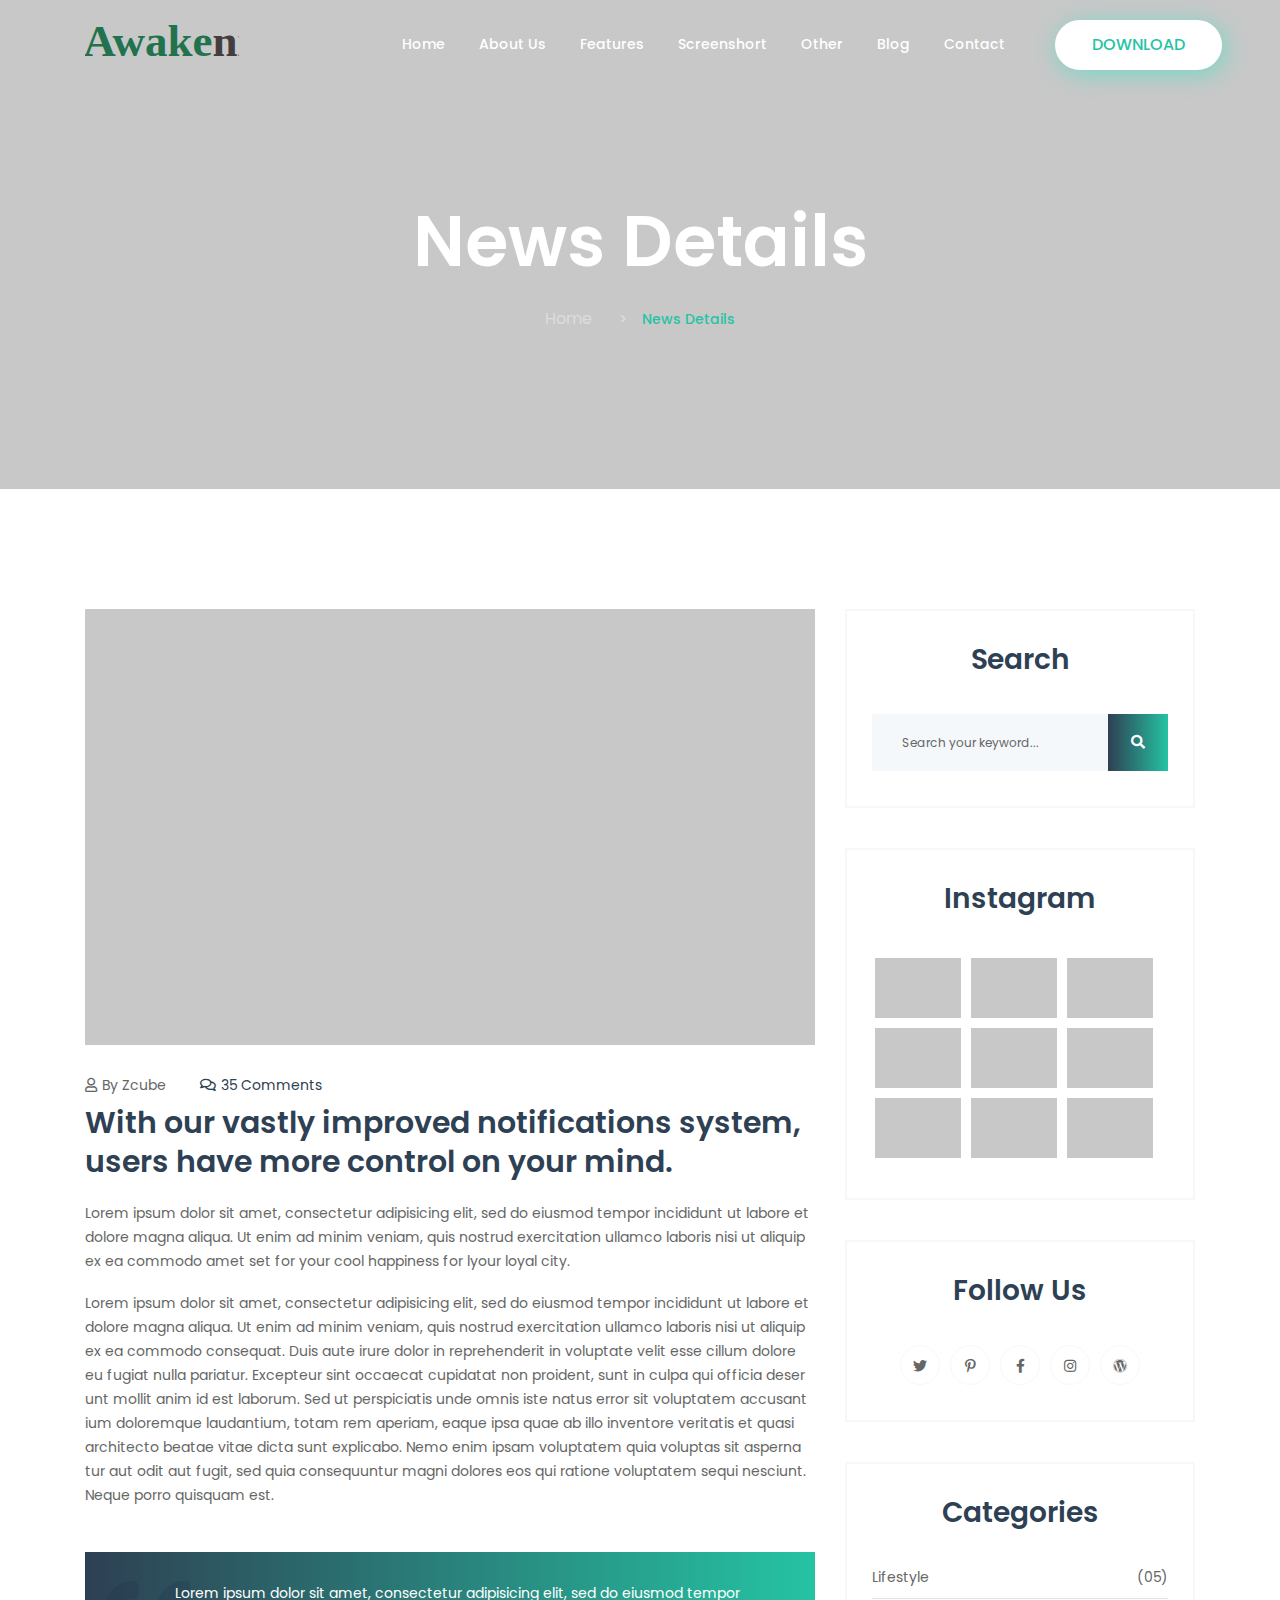
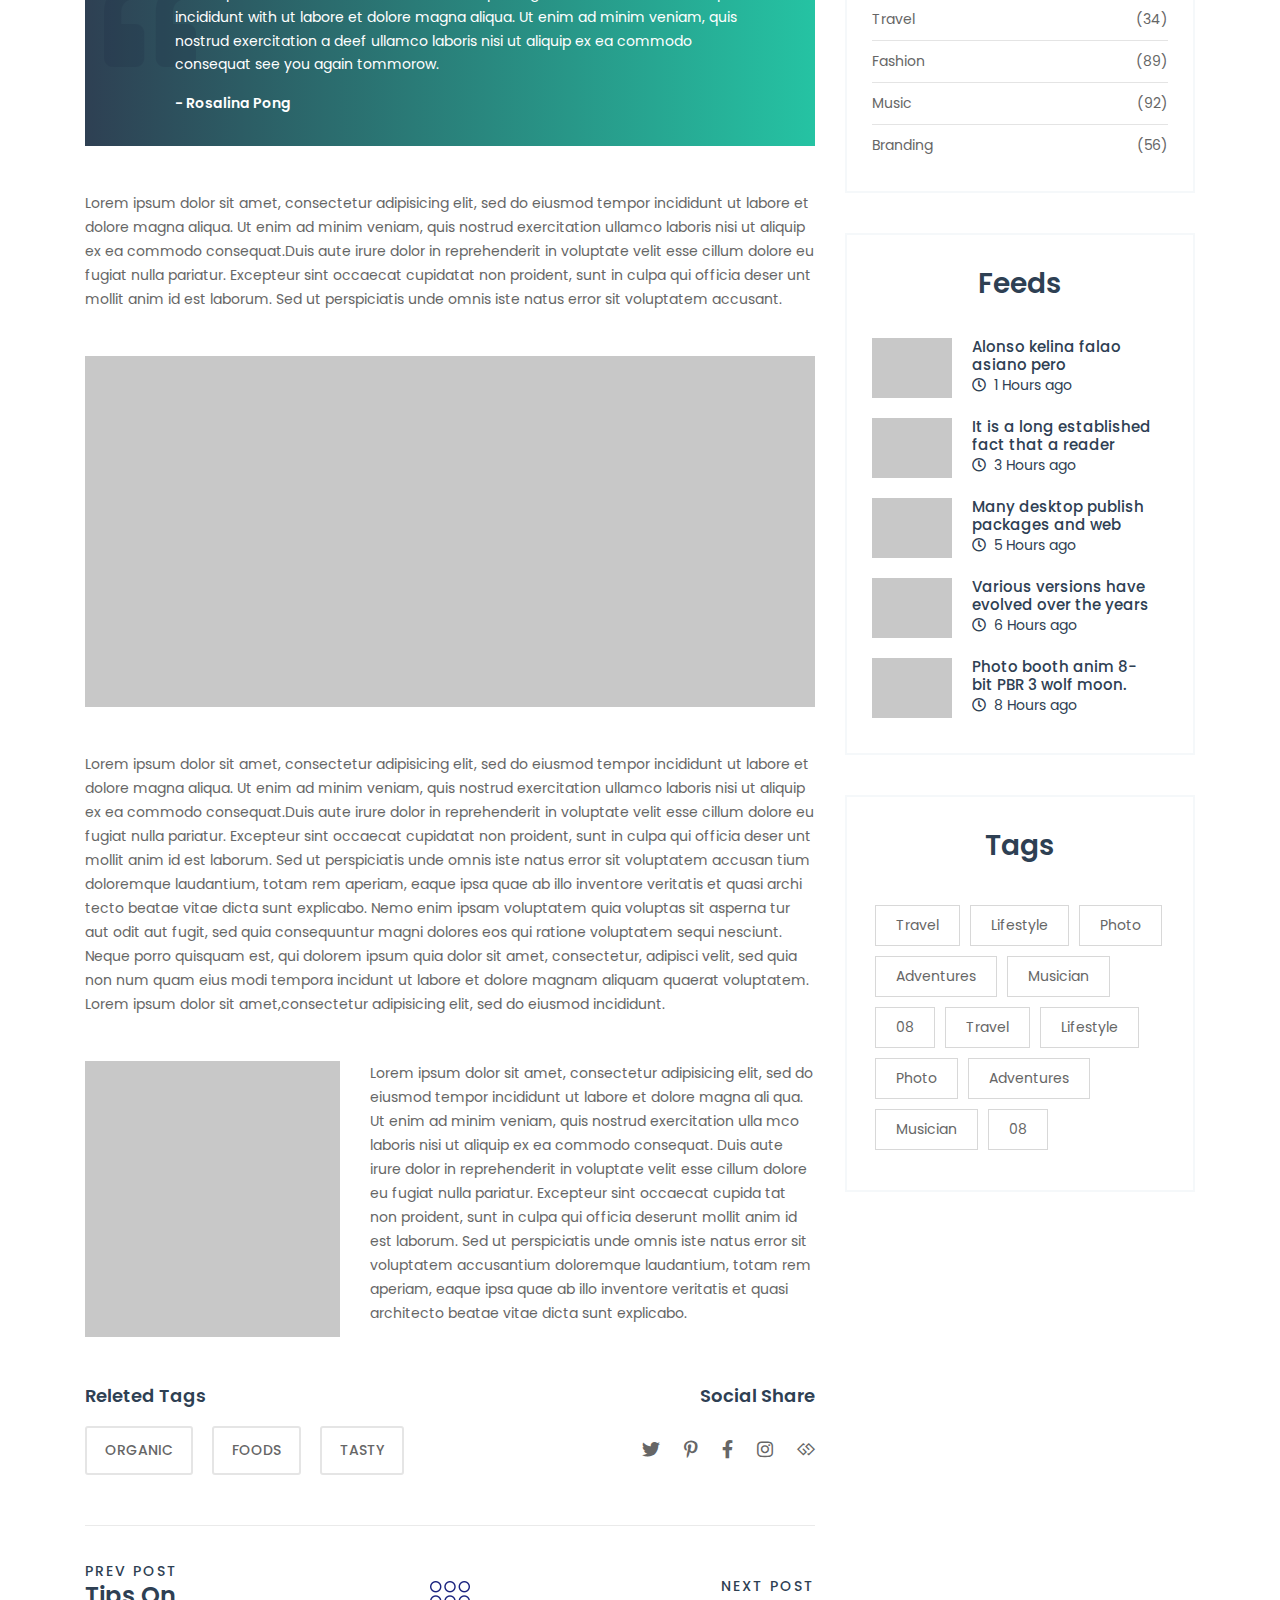
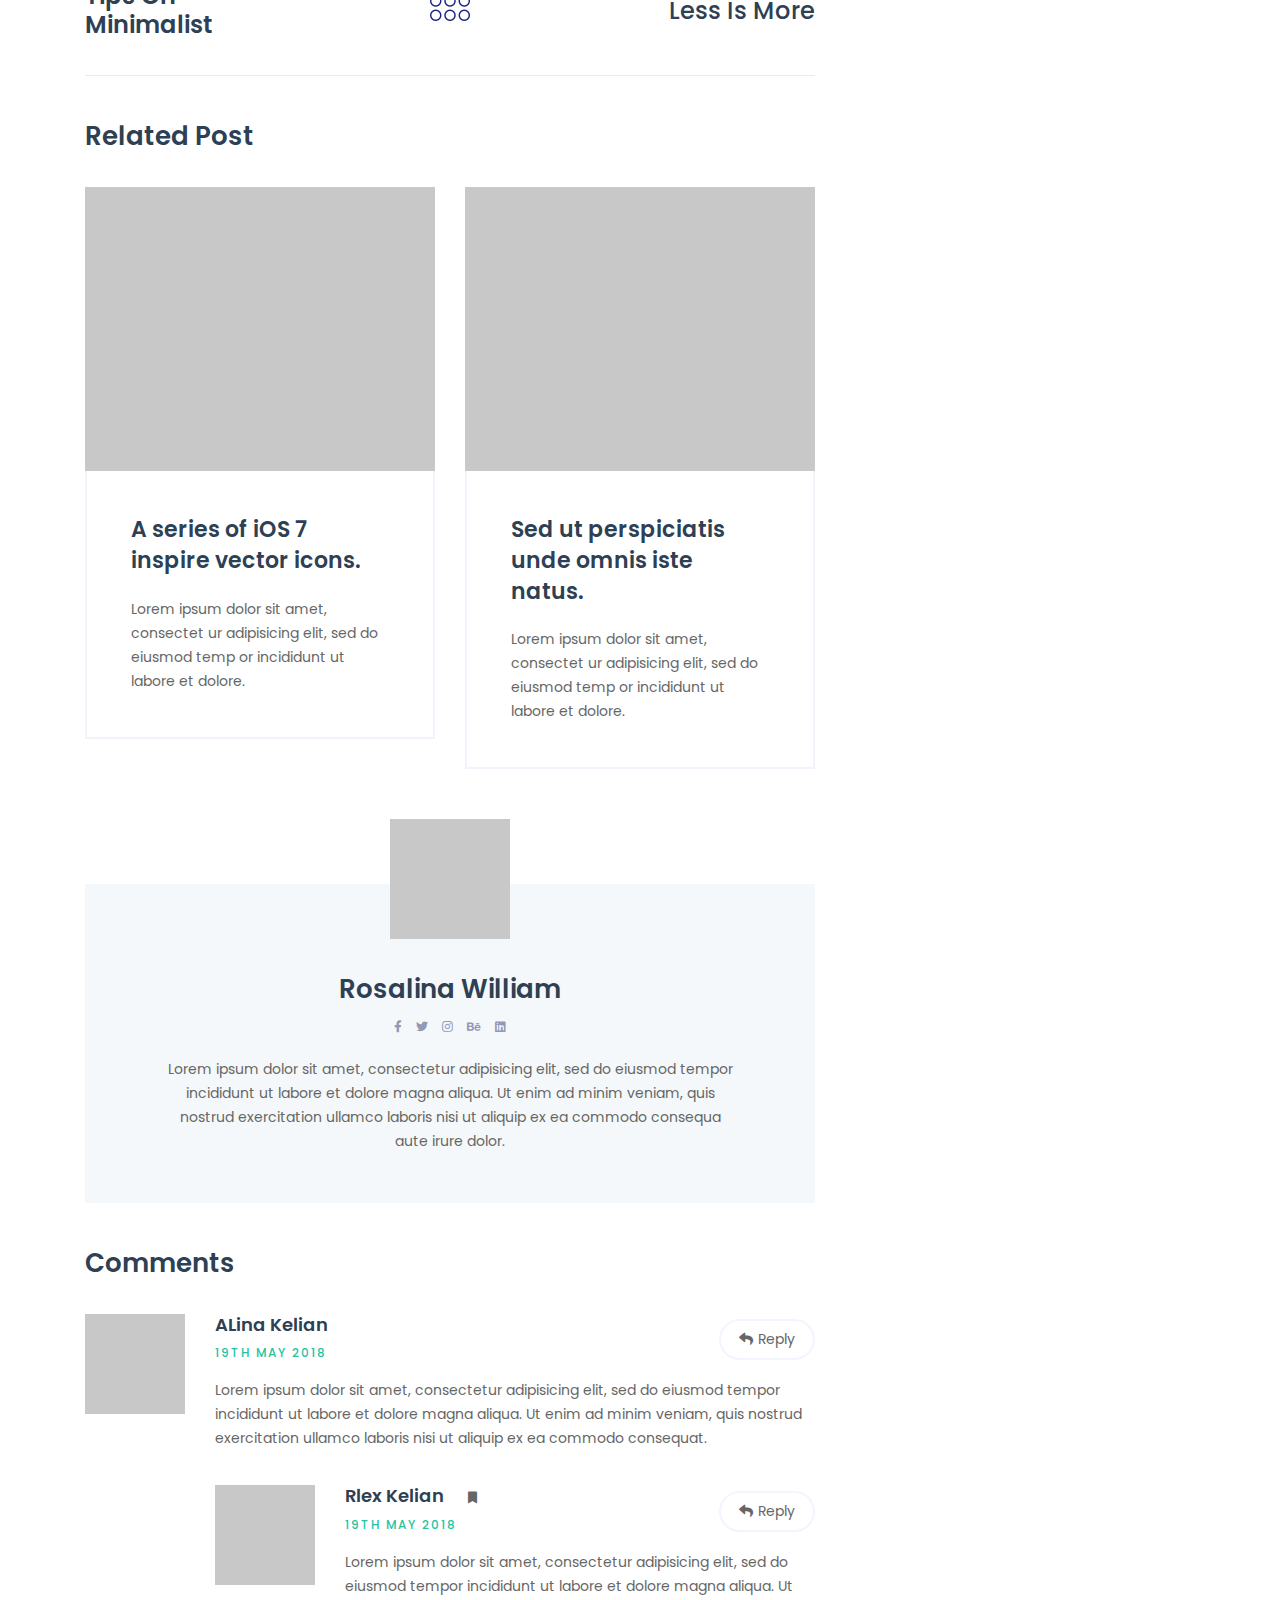
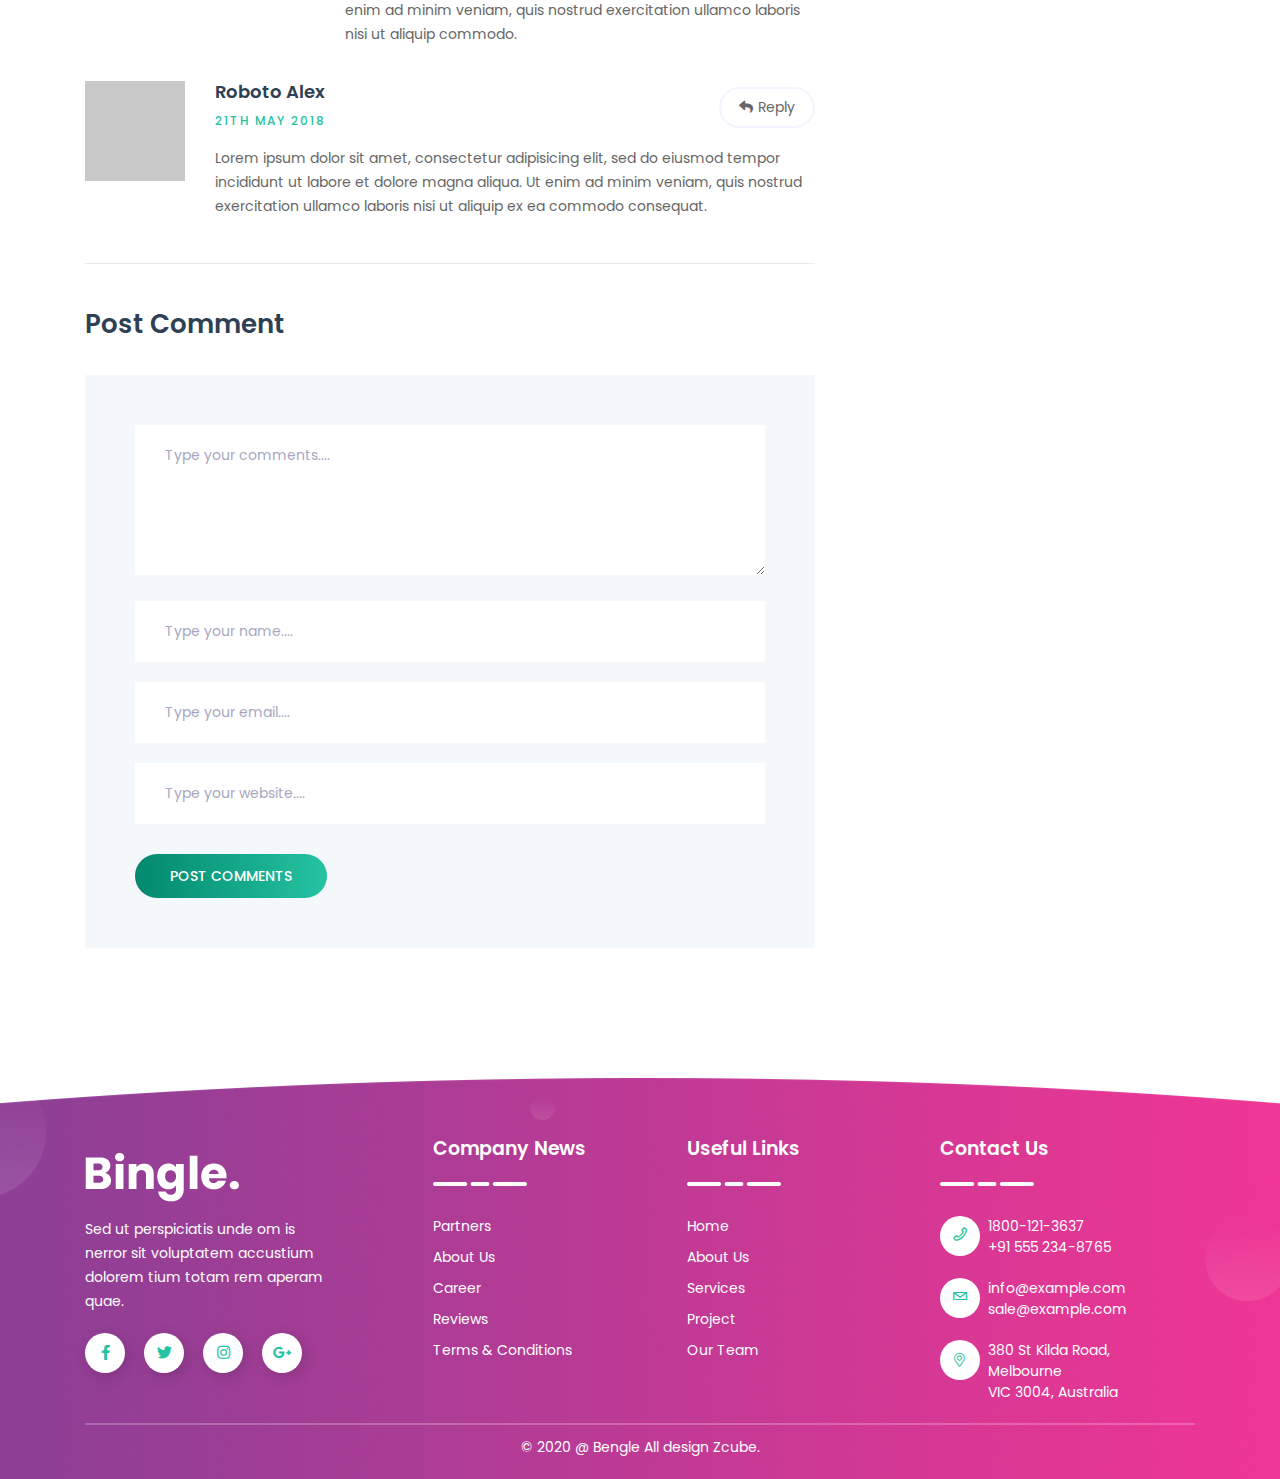
<file: blog-details.html>
<!doctype html>
<html class="no-js" lang="zxx">
    <head>
        <meta charset="utf-8">
        <meta http-equiv="x-ua-compatible" content="ie=edge">
        <title>Bingle - Mobile App Landing Page html Template</title>
        <meta name="description" content="">
        <meta name="viewport" content="width=device-width, initial-scale=1">
        <link rel="shortcut icon" type="image/x-icon" href="img/favicon.ico">
        <!-- Place favicon.ico in the root directory -->

        <!-- CSS here -->
        <link rel="stylesheet" href="css/bootstrap.min.css">
        <link rel="stylesheet" href="css/animate.min.css">
        <link rel="stylesheet" href="css/magnific-popup.css">
        <link rel="stylesheet" href="fontawesome/css/all.min.css">
        <link rel="stylesheet" href="css/dripicons.css">
        <link rel="stylesheet" href="css/slick.css">
        <link rel="stylesheet" href="css/default.css">
         <link rel="stylesheet" href="css/swiper.css">
        <link rel="stylesheet" href="css/style.css">
        <link rel="stylesheet" href="css/responsive.css">
    </head>

    <body>
       <!-- header -->
        <header class="header-area">            
            <div id="header-sticky" class="menu-area">
                <div class="container">
                    <div class="second-menu">
                        <div class="row align-items-center">
                            <div class="col-xl-2 col-lg-2">
                                <div class="logo">
                                    <a href="index.html"><img src="img/logo/logo.svg" alt="logo"></a>
                                </div>
                            </div>
                            <div class="col-xl-8 col-lg-9">
                                <div class="responsive"><i class="icon dripicons-align-right"></i></div>
                                <div class="main-menu text-right text-xl-right">
                                     <nav id="mobile-menu">
                                       <ul>
                                            <li class="has-sub">
												<a href="#home">Home</a>
											</li>
                                            <li><a href="#about">About Us</a></li>
                                            <li><a href="#features">Features</a></li>
                                            <li><a href="#screen">Screenshort</a></li>     
                                             <li class="has-sub"> 
                                                 <a href="#screen">Other</a>
                                                 <ul>													
													<li><a href="#pricing">Pricing</a></li>
													<li><a href="#testimonios">Testimonios</a></li>
													 <li><a href="blog.html">Blog</a></li>     
													<li><a href="blog-details.html">Blog Deatils</a></li> 
												</ul>
                                             
                                            </li>     
											<li><a href="#blog">Blog</a></li>
                                            <li><a href="#contact">Contact</a></li>                                            
                                        </ul>
                                    </nav>
                                </div>
                            </div>
                            <div class="col-xl-2 text-right d-none d-xl-block">
                                <div class="header-btn second-header-btn">
                                    <a href="#" class="btn">Download</a>
                                </div>
                            </div>
                        </div>
                    </div>
                </div>
            </div>
        </header>
        <!-- header-end -->
        <main>
            <!-- breadcrumb-area -->
            <section class="breadcrumb-area d-flex align-items-center" style="background-image:url(img/testimonial/test-bg.jpg)">
                <div class="container">
                    <div class="row">
                        <div class="col-xl-6 offset-xl-3 col-lg-8 offset-lg-2">
                            <div class="breadcrumb-wrap text-center">
                                <div class="breadcrumb-title mt-60 mb-30">
                                    <h2>News Details</h2>                                  
                                </div>
                                <nav aria-label="breadcrumb">
                                    <ol class="breadcrumb">
                                        <li class="breadcrumb-item"><a href="index.html">Home</a></li>
                                        <li class="breadcrumb-item active" aria-current="page">News Details</li>
                                    </ol>
                                </nav>
                            </div>
                        </div>
                    </div>
                </div>
            </section>
            <!-- breadcrumb-area-end -->
            <!-- inner-blog -->
            <section class="inner-blog b-details-p pt-120 pb-80">
                <div class="container">
                    <div class="row">
                        <div class="col-lg-8">
                            <div class="blog-details-wrap">
							<div class="bsingle__post-thumb mb-30">
                                    <img src="img/blog/inner_b1.jpg" alt="">
                                </div>
                                <div class="meta__info">
                                    <ul>
                                        <li><a href="#"><i class="far fa-user"></i>by Zcube</a></li>
                                        <li><i class="far fa-comments"></i>35 Comments</li>
                                    </ul>
                                </div>
                                <div class="details__content pb-50">
                                    <h2>With our vastly improved notifications system, users
                                        have more control on your mind.</h2>
                                    <p>Lorem ipsum dolor sit amet, consectetur adipisicing elit, sed do eiusmod tempor incididunt
                                        ut labore et dolore magna aliqua. Ut enim ad minim veniam, quis nostrud exercitation ullamco laboris
                                        nisi ut aliquip
                                        ex ea commodo amet set for your cool happiness for lyour loyal city.</p>
                                    <p>Lorem ipsum dolor sit amet, consectetur adipisicing elit, sed do eiusmod tempor incididunt
                                        ut labore et dolore magna aliqua. Ut enim ad minim veniam, quis nostrud exercitation ullamco laboris
                                        nisi ut aliquip
                                        ex ea commodo consequat. Duis aute irure dolor in reprehenderit in voluptate velit esse cillum dolore eu
                                        fugiat
                                        nulla pariatur. Excepteur sint occaecat cupidatat non proident, sunt in culpa qui officia deser unt
                                        mollit anim id est
                                        laborum. Sed ut perspiciatis unde omnis iste natus error sit voluptatem accusant ium doloremque
                                        laudantium, totam rem
                                        aperiam, eaque ipsa quae ab illo inventore veritatis et quasi architecto beatae vitae dicta sunt
                                        explicabo. Nemo enim
                                        ipsam voluptatem quia voluptas sit asperna tur aut odit aut fugit, sed quia consequuntur magni dolores
                                        eos qui
                                        ratione voluptatem sequi nesciunt. Neque porro quisquam est.</p>
                                    <blockquote>
                                        Lorem ipsum dolor sit amet, consectetur adipisicing elit, sed do eiusmod tempor incididunt
                                        with ut labore et dolore magna aliqua. Ut enim ad minim veniam, quis nostrud exercitation a deef
                                        ullamco laboris nisi ut aliquip ex ea commodo consequat see you again tommorow.
                                        <footer>- Rosalina Pong</footer>
                                    </blockquote>
                                    <p>Lorem ipsum dolor sit amet, consectetur adipisicing elit, sed do eiusmod tempor incididunt
                                        ut labore et dolore magna aliqua. Ut enim ad minim veniam, quis nostrud exercitation ullamco laboris
                                        nisi ut aliquip
                                        ex ea commodo consequat.Duis aute irure dolor in reprehenderit in voluptate velit esse cillum dolore eu
                                        fugiat
                                        nulla pariatur. Excepteur sint occaecat cupidatat non proident, sunt in culpa qui officia deser unt
                                        mollit anim id est
                                        laborum. Sed ut perspiciatis unde omnis iste natus error sit voluptatem accusant.</p>
                                    <div class="details__content-img">
                                        <img src="img/blog/b_details01.jpg" alt="">
                                    </div>
                                    <p>Lorem ipsum dolor sit amet, consectetur adipisicing elit, sed do eiusmod tempor incididunt
                                        ut labore et dolore magna aliqua. Ut enim ad minim veniam, quis nostrud exercitation ullamco laboris
                                        nisi ut aliquip
                                        ex ea commodo consequat.Duis aute irure dolor in reprehenderit in voluptate velit esse cillum dolore eu
                                        fugiat
                                        nulla pariatur. Excepteur sint occaecat cupidatat non proident, sunt in culpa qui officia deser unt
                                        mollit anim id est
                                        laborum. Sed ut perspiciatis unde omnis iste natus error sit voluptatem accusan tium doloremque
                                        laudantium, totam rem
                                        aperiam, eaque ipsa quae ab illo inventore veritatis et quasi archi tecto beatae vitae dicta sunt
                                        explicabo. Nemo enim
                                        ipsam voluptatem quia voluptas sit asperna tur aut odit aut fugit, sed quia consequuntur magni dolores
                                        eos qui
                                        ratione voluptatem sequi nesciunt. Neque porro quisquam est, qui dolorem ipsum quia dolor sit amet,
                                        consectetur,
                                        adipisci velit, sed quia non num quam eius modi tempora incidunt ut labore et dolore magnam aliquam
                                        quaerat voluptatem.
                                        Lorem ipsum dolor sit amet,consectetur adipisicing elit, sed do eiusmod incididunt.</p>
                                    <figure>
                                        <img src="img/blog/b_details02.jpg" alt="">
                                        <p>Lorem ipsum dolor sit amet, consectetur adipisicing elit, sed do eiusmod tempor incididunt ut labore
                                            et dolore magna
                                            ali qua. Ut enim ad minim veniam, quis nostrud exercitation ulla mco laboris nisi ut aliquip ex ea
                                            commodo consequat.
                                            Duis aute irure dolor in reprehenderit in voluptate velit esse cillum dolore eu fugiat nulla
                                            pariatur. Excepteur sint
                                            occaecat cupida tat non proident, sunt in culpa qui officia deserunt mollit anim id est laborum. Sed
                                            ut perspiciatis
                                            unde omnis iste natus error sit voluptatem accusantium doloremque laudantium, totam rem aperiam,
                                            eaque ipsa quae ab
                                            illo inventore veritatis et quasi architecto beatae vitae dicta sunt explicabo.</p>
                                    </figure>
                                    <div class="row">
                                        <div class="col-xl-6 col-md-7">
                                            <div class="post__tag">
                                                <h5>Releted Tags</h5>
                                                <ul>
                                                    <li><a href="#">organic</a></li>
                                                    <li><a href="#">Foods</a></li>
                                                    <li><a href="#">tasty</a></li>
                                                </ul>
                                            </div>
                                        </div>
                                        <div class="col-xl-6 col-md-5">
                                            <div class="post__share text-right">
                                                <h5>Social Share</h5>
                                                <ul>
                                                    <li><a href="#"><i class="fab fa-twitter"></i></a></li>
                                                    <li><a href="#"><i class="fab fa-pinterest-p"></i></a></li>
                                                    <li><a href="#"><i class="fab fa-facebook-f"></i></a></li>
                                                    <li><a href="#"><i class="fab fa-instagram"></i></a></li>
                                                    <li><a href="#"><i class="fab fa-gg"></i></a></li>
                                                </ul>
                                            </div>
                                        </div>
                                    </div>
                                </div>
                                <div class="posts_navigation pt-35 pb-35">
                                    <div class="row align-items-center">
                                        <div class="col-xl-4 col-md-5">
                                            <div class="prev-link">
                                                <span>Prev Post</span>
                                                <h4><a href="#">Tips on Minimalist</a></h4>
                                            </div>
                                        </div>
                                        <div class="col-xl-4 col-md-2 text-left text-md-center">
                                            <a href="blog.html" class="blog-filter"><img src="img/icon/c_d01.png" alt=""></a>
                                        </div>
                                        <div class="col-xl-4 col-md-5">
                                            <div class="next-link text-left text-md-right">
                                                <span>next Post</span>
                                                <h4><a href="#">Less Is More</a></h4>
                                            </div>
                                        </div>
                                    </div>
                                </div>
                                <div class="related__post mt-45 mb-85">
                                    <div class="post-title">
                                        <h4>Related Post</h4>
                                    </div>
                                    <div class="row">
                                        <div class="col-md-6">
                                            <div class="related-post-wrap mb-30">
                                                <div class="post-thumb">
                                                    <img src="img/blog/b_details03.jpg" alt="">
                                                </div>
                                                <div class="rp__content">
                                                    <h3><a href="#">A series of iOS 7 inspire
                                                            vector icons.</a></h3>
                                                    <p>Lorem ipsum dolor sit amet, consectet ur adipisicing elit, sed do eiusmod temp or
                                                        incididunt ut labore et dolore.</p>
                                                </div>
                                            </div>
                                        </div>
                                        <div class="col-md-6">
                                            <div class="related-post-wrap mb-30">
                                                <div class="post-thumb">
                                                    <img src="img/blog/b_details04.jpg" alt="">
                                                </div>
                                                <div class="rp__content">
                                                    <h3><a href="#">Sed ut perspiciatis unde omnis iste natus.</a></h3>
                                                    <p>Lorem ipsum dolor sit amet, consectet ur adipisicing elit, sed do eiusmod temp or
                                                        incididunt ut labore et dolore.</p>
                                                </div>
                                            </div>
                                        </div>
                                    </div>
                                </div>
                                <div class="avatar__wrap text-center mb-45">
                                    <div class="avatar-img">
                                        <img src="img/blog/comment/avatar.png" alt="">
                                    </div>
                                    <div class="avatar__info">
                                        <h5>Rosalina William</h5>
                                        <div class="avatar__info-social">
                                            <a href="#"><i class="fab fa-facebook-f"></i></a>
                                            <a href="#"><i class="fab fa-twitter"></i></a>
                                            <a href="#"><i class="fab fa-instagram"></i></a>
                                            <a href="#"><i class="fab fa-behance"></i></a>
                                            <a href="#"><i class="fab fa-linkedin"></i></a>
                                        </div>
                                    </div>
                                    <div class="avatar__wrap-content">
                                        <p>Lorem ipsum dolor sit amet, consectetur adipisicing elit, sed do eiusmod tempor incididunt ut labore
                                            et dolore magna aliqua. Ut enim ad minim veniam, quis nostrud exercitation ullamco laboris nisi ut
                                            aliquip ex ea commodo consequa aute irure dolor.</p>
                                    </div>
                                </div>
                                <div class="comment__wrap pb-45 mb-45">
                                    <div class="comment__wrap-title">
                                        <h5>Comments</h5>
                                    </div>
                                    <div class="single__comment mb-35">
                                        <div class="comments-avatar">
                                            <img src="img/blog/comment/c_01.png" alt="">
                                        </div>
                                        <div class="comment-text">
                                            <div class="avatar-name mb-15">
                                                <h6>ALina Kelian</h6>
                                                <span>19th May 2018</span>
                                                <a href="#" class="comment-reply"><i class="fas fa-reply"></i>Reply</a>
                                            </div>
                                            <p>Lorem ipsum dolor sit amet, consectetur adipisicing elit, sed do eiusmod tempor
                                                incididunt ut labore et dolore magna aliqua. Ut enim ad minim veniam, quis nostrud exercitation
                                                ullamco laboris nisi ut aliquip ex ea commodo consequat.</p>
                                        </div>
                                    </div>
                                    <div class="single__comment children mb-35">
                                        <div class="comments-avatar">
                                            <img src="img/blog/comment/c_02.png" alt="">
                                        </div>
                                        <div class="comment-text">
                                            <div class="avatar-name mb-15">
                                                <h6>Rlex Kelian <i class="fas fa-bookmark"></i></h6>
                                                <span>19th May 2018</span>
                                                <a href="#" class="comment-reply"><i class="fas fa-reply"></i>Reply</a>
                                            </div>
                                            <p>Lorem ipsum dolor sit amet, consectetur adipisicing elit, sed do eiusmod tempor
                                                incididunt ut labore et dolore magna aliqua. Ut enim ad minim veniam, quis nostrud exercitation
                                                ullamco laboris nisi ut
                                                aliquip commodo.</p>
                                        </div>
                                    </div>
                                    <div class="single__comment">
                                        <div class="comments-avatar">
                                            <img src="img/blog/comment/c_03.png" alt="">
                                        </div>
                                        <div class="comment-text">
                                            <div class="avatar-name mb-15">
                                                <h6>Roboto Alex</h6>
                                                <span>21th May 2018</span>
                                                <a href="#" class="comment-reply"><i class="fas fa-reply"></i>Reply</a>
                                            </div>
                                            <p>Lorem ipsum dolor sit amet, consectetur adipisicing elit, sed do eiusmod tempor
                                                incididunt ut labore et dolore magna aliqua. Ut enim ad minim veniam, quis nostrud exercitation
                                                ullamco laboris nisi ut
                                                aliquip ex ea commodo consequat.</p>
                                        </div>
                                    </div>
                                </div>
                                <div class="post-comments-form mb-50">
                                    <div class="comment__wrap-title">
                                        <h5>Post Comment</h5>
                                    </div>
                                    <div class="comment-box">
                                        <form action="#" class="comment__form">
                                            <div class="comment-field text-area mb-20">
                                                <i class="fas fa-pencil-alt"></i>
                                                <textarea name="message" id="message" cols="30" rows="10"
                                                    placeholder="Type your comments...."></textarea>
                                            </div>
                                            <div class="comment-field mb-20">
                                                <i class="far fa-user"></i>
                                                <input type="text" placeholder="Type your name....">
                                            </div>
                                            <div class="comment-field mb-20">
                                                <i class="fas fa-envelope"></i>
                                                <input type="email" placeholder="Type your email....">
                                            </div>
                                            <div class="comment-field mb-20">
                                                <i class="fas fa-globe"></i>
                                                <input type="email" placeholder="Type your website....">
                                            </div>
                                            <button class="btn">Post Comments</button>
                                        </form>
                                    </div>
                                </div>
                            </div>
                        </div>
                        <div class="col-lg-4">
                            <aside>
                                <div class="widget mb-40">
                                    <div class="widget-title text-center">
                                        <h4>Search</h4>
                                    </div>
                                    <div class="slidebar__form">
                                        <form action="#">
                                            <input type="text" placeholder="Search your keyword...">
                                            <button><i class="fas fa-search"></i></button>
                                        </form>
                                    </div>
                                </div>
                                <div class="widget mb-40">
                                    <div class="widget-title text-center">
                                        <h4>Instagram</h4>
                                    </div>
                                    <ul class="widget-insta-post">
                                        <li><a href="#"><img src="img/blog/aside/insta_01.jpg" alt="img"></a></li>
                                        <li><a href="#"><img src="img/blog/aside/insta_02.jpg" alt="img"></a></li>
                                        <li><a href="#"><img src="img/blog/aside/insta_03.jpg" alt="img"></a></li>
                                        <li><a href="#"><img src="img/blog/aside/insta_04.jpg" alt="img"></a></li>
                                        <li><a href="#"><img src="img/blog/aside/insta_05.jpg" alt="img"></a></li>
                                        <li><a href="#"><img src="img/blog/aside/insta_06.jpg" alt="img"></a></li>
                                        <li><a href="#"><img src="img/blog/aside/insta_07.jpg" alt="img"></a></li>
                                        <li><a href="#"><img src="img/blog/aside/insta_08.jpg" alt="img"></a></li>
                                        <li><a href="#"><img src="img/blog/aside/insta_09.jpg" alt="img"></a></li>
                                    </ul>
                                </div>
                                <div class="widget mb-40">
                                    <div class="widget-title text-center">
                                        <h4>Follow Us</h4>
                                    </div>
                                    <div class="widget-social text-center">
                                        <a href="#"><i class="fab fa-twitter"></i></a>
                                        <a href="#"><i class="fab fa-pinterest-p"></i></a>
                                        <a href="#"><i class="fab fa-facebook-f"></i></a>
                                        <a href="#"><i class="fab fa-instagram"></i></a>
                                        <a href="#"><i class="fab fa-wordpress"></i></a>
                                    </div>
                                </div>
                                <div class="widget mb-40">
                                    <div class="widget-title text-center">
                                        <h4>Categories</h4>
                                    </div>
                                    <ul class="cat__list">
                                        <li><a href="#">Lifestyle <span>(05)</span></a></li>
                                        <li><a href="#">Travel <span>(34)</span></a></li>
                                        <li><a href="#">Fashion <span>(89)</span></a></li>
                                        <li><a href="#">Music <span>(92)</span></a></li>
                                        <li><a href="#">Branding <span>(56)</span></a></li>
                                    </ul>
                                </div>
                                <div class="widget mb-40">
                                    <div class="widget-title text-center">
                                        <h4>Feeds</h4>
                                    </div>
                                    <div class="widget__post">
                                        <ul>
                                            <li>
                                                <div class="widget__post-thumb">
                                                    <img src="img/blog/aside/post_01.jpg" alt="">
                                                </div>
                                                <div class="widget__post-content">
                                                    <h6><a href="#">Alonso kelina falao asiano pero</a></h6>
                                                    <span><i class="far fa-clock"></i>1 Hours ago</span>
                                                </div>
                                            </li>
                                            <li>
                                                <div class="widget__post-thumb">
                                                    <img src="img/blog/aside/post_02.jpg" alt="">
                                                </div>
                                                <div class="widget__post-content">
                                                    <h6><a href="#">It is a long established fact that a reader</a></h6>
                                                    <span><i class="far fa-clock"></i>3 Hours ago</span>
                                                </div>
                                            </li>
                                            <li>
                                                <div class="widget__post-thumb">
                                                    <img src="img/blog/aside/post_03.jpg" alt="">
                                                </div>
                                                <div class="widget__post-content">
                                                    <h6><a href="#">Many desktop publish packages and web</a></h6>
                                                    <span><i class="far fa-clock"></i>5 Hours ago</span>
                                                </div>
                                            </li>
                                            <li>
                                                <div class="widget__post-thumb">
                                                    <img src="img/blog/aside/post_04.jpg" alt="">
                                                </div>
                                                <div class="widget__post-content">
                                                    <h6><a href="#">Various versions have evolved over the years</a></h6>
                                                    <span><i class="far fa-clock"></i>6 Hours ago</span>
                                                </div>
                                            </li>
                                            <li>
                                                <div class="widget__post-thumb">
                                                    <img src="img/blog/aside/post_05.jpg" alt="">
                                                </div>
                                                <div class="widget__post-content">
                                                    <h6><a href="#">Photo booth anim 8-bit PBR 3 wolf moon.</a></h6>
                                                    <span><i class="far fa-clock"></i>8 Hours ago</span>
                                                </div>
                                            </li>
                                        </ul>
                                    </div>
                                </div>
                                <div class="widget mb-40">
                                    <div class="widget-title text-center">
                                        <h4>Tags</h4>
                                    </div>
                                    <div class="widget__tag">
                                        <ul>
                                            <li><a href="#">Travel</a></li>
                                            <li><a href="#">Lifestyle</a></li>
                                            <li><a href="#">Photo</a></li>
                                            <li><a href="#">Adventures</a></li>
                                            <li><a href="#">Musician</a></li>
                                            <li><a href="#">08</a></li>
                                            <li><a href="#">Travel</a></li>
                                            <li><a href="#">Lifestyle</a></li>
                                            <li><a href="#">Photo</a></li>
                                            <li><a href="#">Adventures</a></li>
                                            <li><a href="#">Musician</a></li>
                                            <li><a href="#">08</a></li>
                                        </ul>
                                    </div>
                                </div>                               
                            </aside>
                        </div>
                    </div>
                </div>
            </section>
            <!-- inner-blog-end -->
        </main>
         <!-- footer -->
        <footer class="footer-bg footer-p pt-60" style="background-image: url(img/bg/f-bg.png); background-position: center top; background-size: auto;background-repeat: no-repeat;">            
  
            <div class="footer-top">
                <div class="container">
                    <div class="row justify-content-between">
                        <div class="col-xl-3 col-lg-3 col-sm-6">
                            <div class="footer-widget mb-30">
                                <div class="logo mt-15 mb-15">
                                    <a href="#"><img src="img/logo/w_logo.png" alt="logo"></a>
                                </div>
                                <div class="footer-text mb-20">
                                   <p>Sed ut perspiciatis unde om is nerror sit voluptatem accustium dolorem tium totam rem aperam quae.</p>
                                </div>
                                <div class="footer-social">
                                    <a href="#"><i class="fab fa-facebook-f"></i></a>
                                    <a href="#"><i class="fab fa-twitter"></i></a>
                                    <a href="#"><i class="fab fa-instagram"></i></a>
                                    <a href="#"><i class="fab fa-google-plus-g"></i></a>
                                </div>
                            </div>
                        </div>
						<div class="col-xl-2 col-lg-3 col-sm-6">
                            <div class="footer-widget mb-30">
                                <div class="f-widget-title">
                                    <h5>Company News</h5>
                                </div>
                                <div class="footer-link">
                                    <ul>                                        
                                        <li><a href="#">Partners</a></li>
										<li><a href="#">About Us</a></li>
                                        <li><a href="#">Career</a></li>
                                        <li><a href="#">Reviews</a></li>
                                        <li><a href="#">Terms & Conditions</a></li>                                      
                                    </ul>
                                </div>
                            </div>
                        </div>
                        <div class="col-xl-2 col-lg-3 col-sm-6">
                            <div class="footer-widget mb-30">
                                <div class="f-widget-title">
                                    <h5>Useful Links</h5>
                                </div>
                                <div class="footer-link">
                                    <ul>
                                        <li><a href="#">Home</a></li>
                                        <li><a href="#">About Us</a></li>
                                        <li><a href="#">Services</a></li>
                                        <li><a href="#">Project</a></li>
                                        <li><a href="#">Our Team</a></li>                                       
                                    </ul>
                                </div>
                            </div>
                        </div>                        
                        <div class="col-xl-3 col-lg-3 col-sm-6">
                            <div class="footer-widget mb-30">
                                <div class="f-widget-title">
                                    <h5>Contact Us</h5>
                                </div>
                                <div class="footer-link">
                                    <div class="f-contact">
                                    <ul>
                                    <li>
                                        <i class="icon dripicons-phone"></i>
                                        <span>1800-121-3637<br>+91 555 234-8765</span>
                                    </li>
                                    <li>
                                        <i class="icon dripicons-mail"></i>
                                         <span><a href="mailto:info@example.com">info@example.com</a><br><a href="mailto:sale@example.com">sale@example.com</a></span>
                                    </li>
                                    <li>
                                      <i class="fal fa-map-marker-alt"></i>
                                         <span>380 St Kilda Road, Melbourne<br>VIC 3004, Australia</span>
                                    </li>
                                </ul>
                                    
                                    </div>
                                   
                                    
                                </div>
                            </div>
                        </div>
                    </div>
                </div>
            </div>
            <div class="copyright-wrap text-center">
                <div class="container">
                    <div class="row">
                        <div class="col-12">
                            <div class="copyright-text">
                                <p>&copy; 2020 @ Bengle  All design Zcube.</p>
                            </div>
                        </div>
                    </div>
                </div>
            </div>
        </footer>
        <!-- footer-end -->
        <!-- JS here -->
        <script src="js/vendor/modernizr-3.5.0.min.js"></script>
        <script src="js/vendor/jquery-1.12.4.min.js"></script>
        <script src="js/popper.min.js"></script>
        <script src="js/bootstrap.min.js"></script>
        <script src="js/one-page-nav-min.js"></script>
        <script src="js/slick.min.js"></script>
        <script src="js/ajax-form.js"></script>
        <script src="js/paroller.js"></script>
        <script src="js/wow.min.js"></script>
        <script src="js/parallax.min.js"></script>
        <script src="js/jquery.waypoints.min.js"></script>
        <script src="js/jquery.counterup.min.js"></script>
        <script src="js/jquery.scrollUp.min.js"></script>
        <script src="js/parallax-scroll.js"></script>
        <script src="js/jquery.magnific-popup.min.js"></script>
        <script src="js/element-in-view.js"></script>
        <script src="js/main.js"></script>
    </body>
</html>
</file>
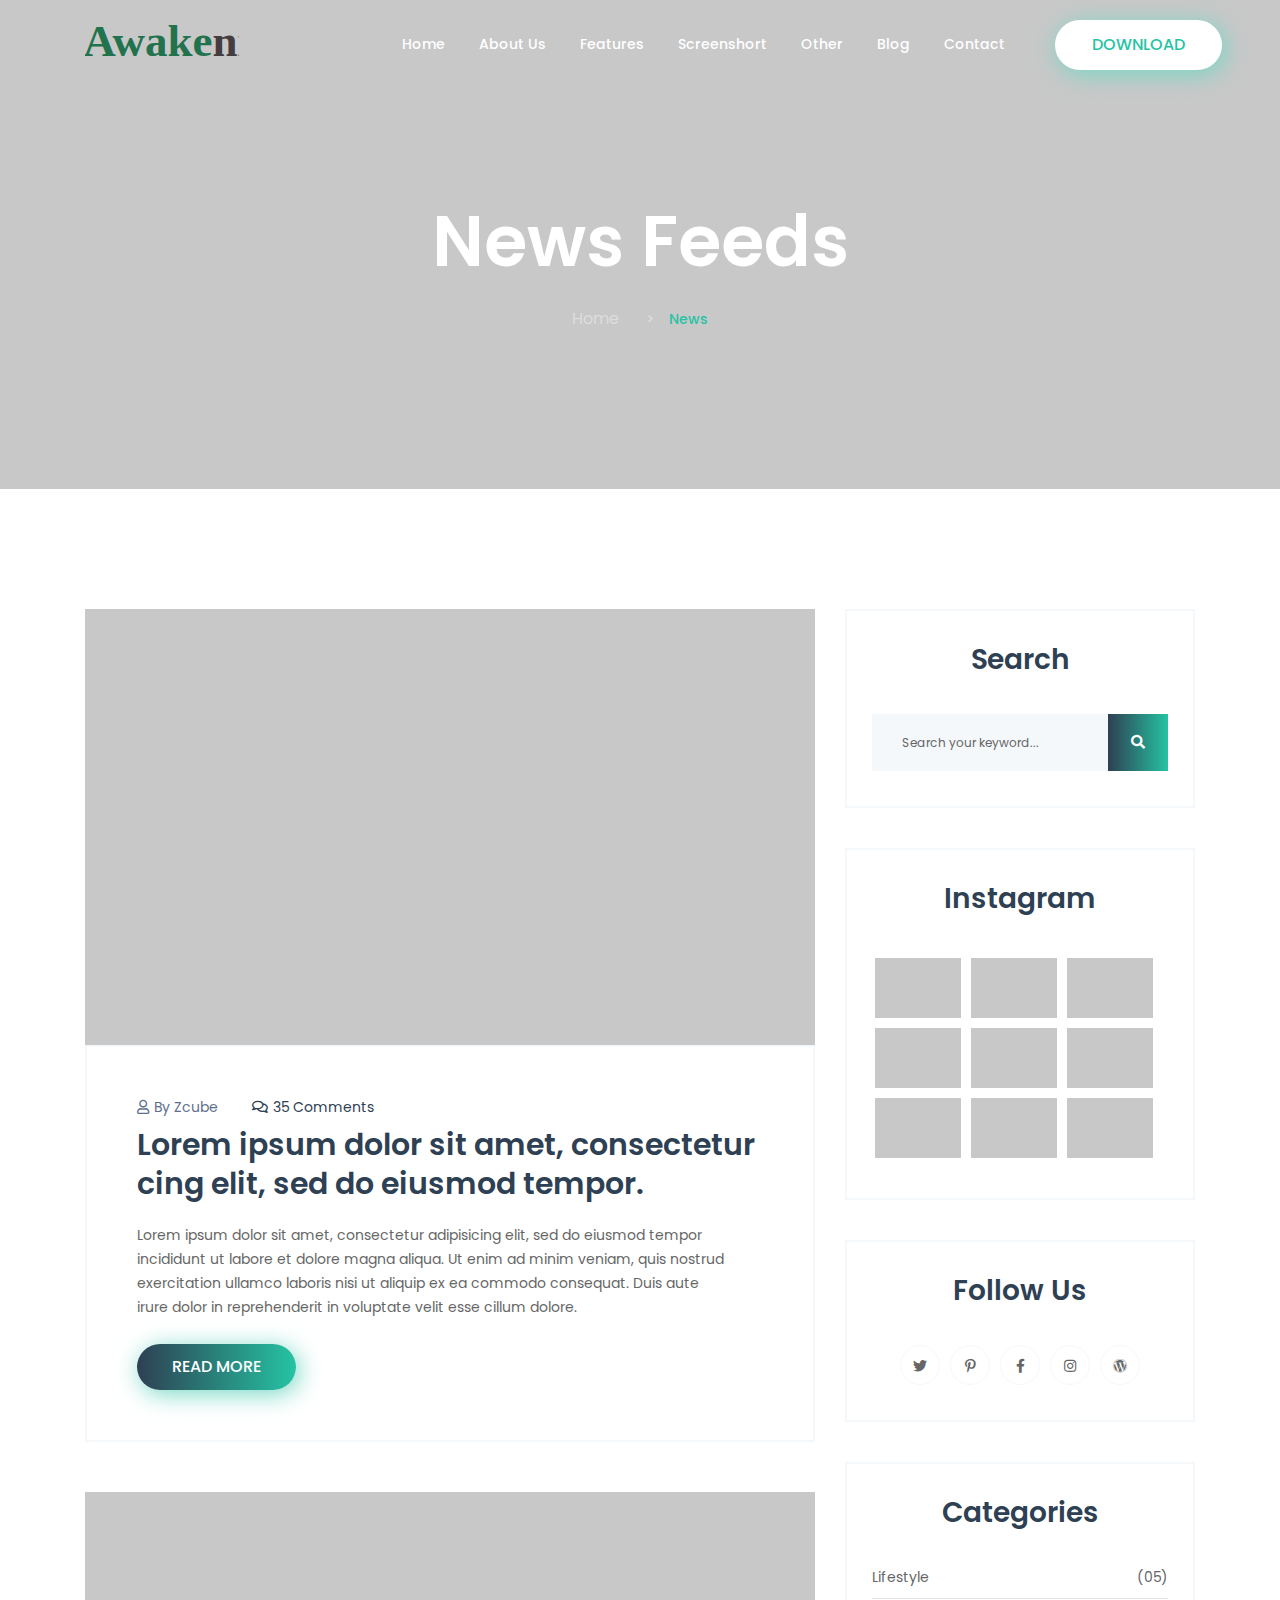
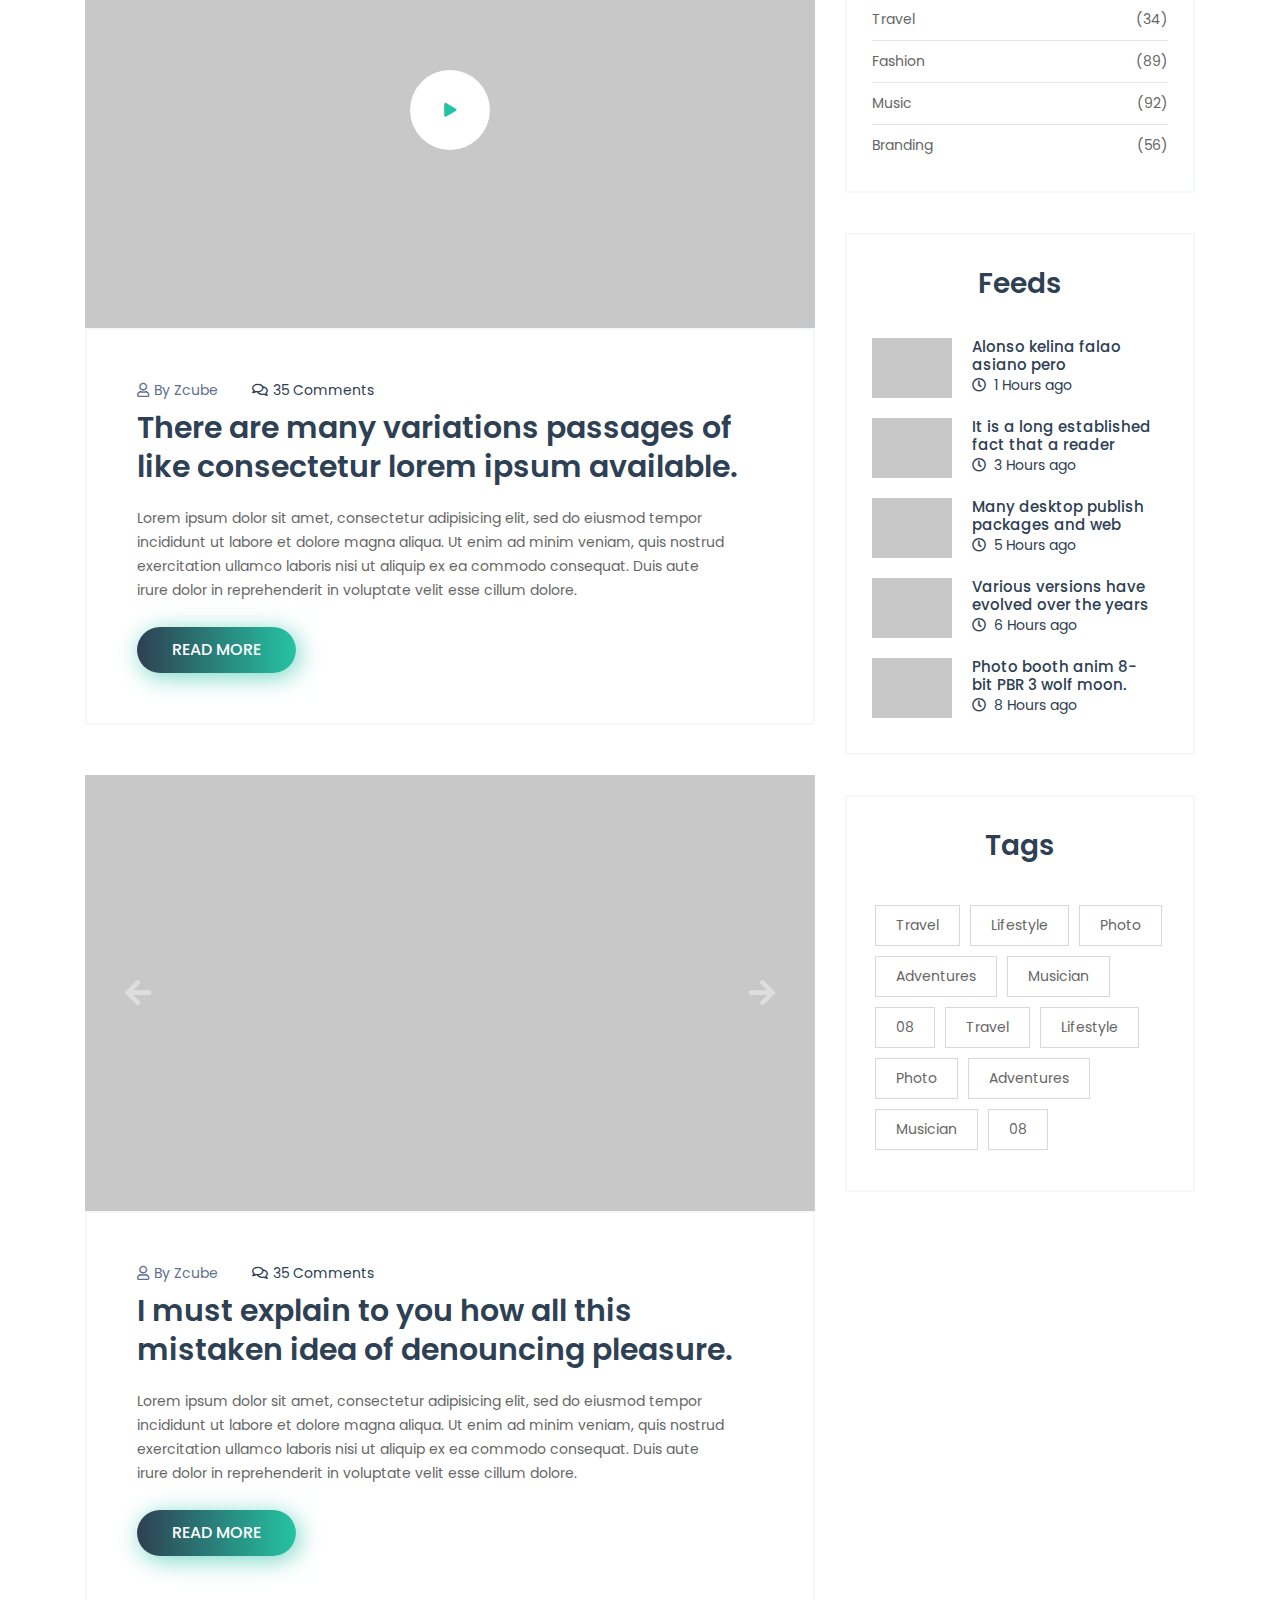
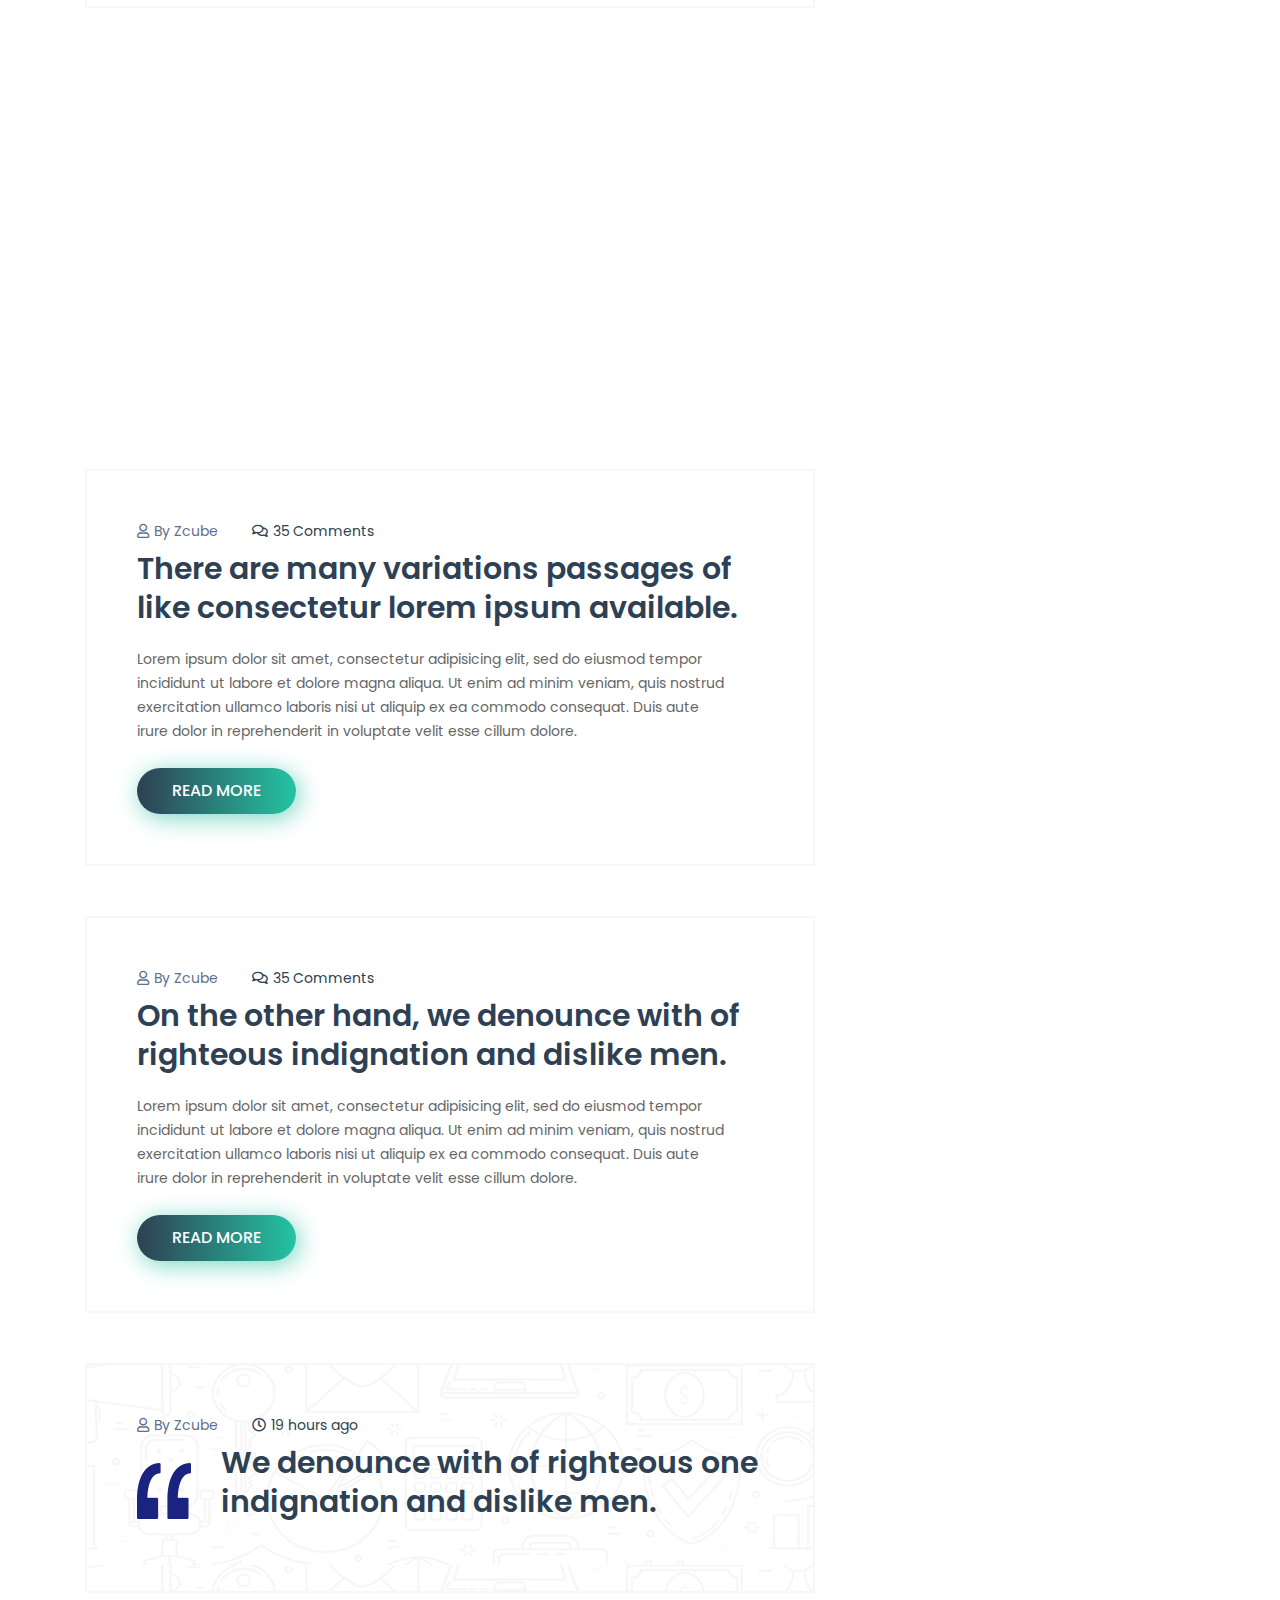
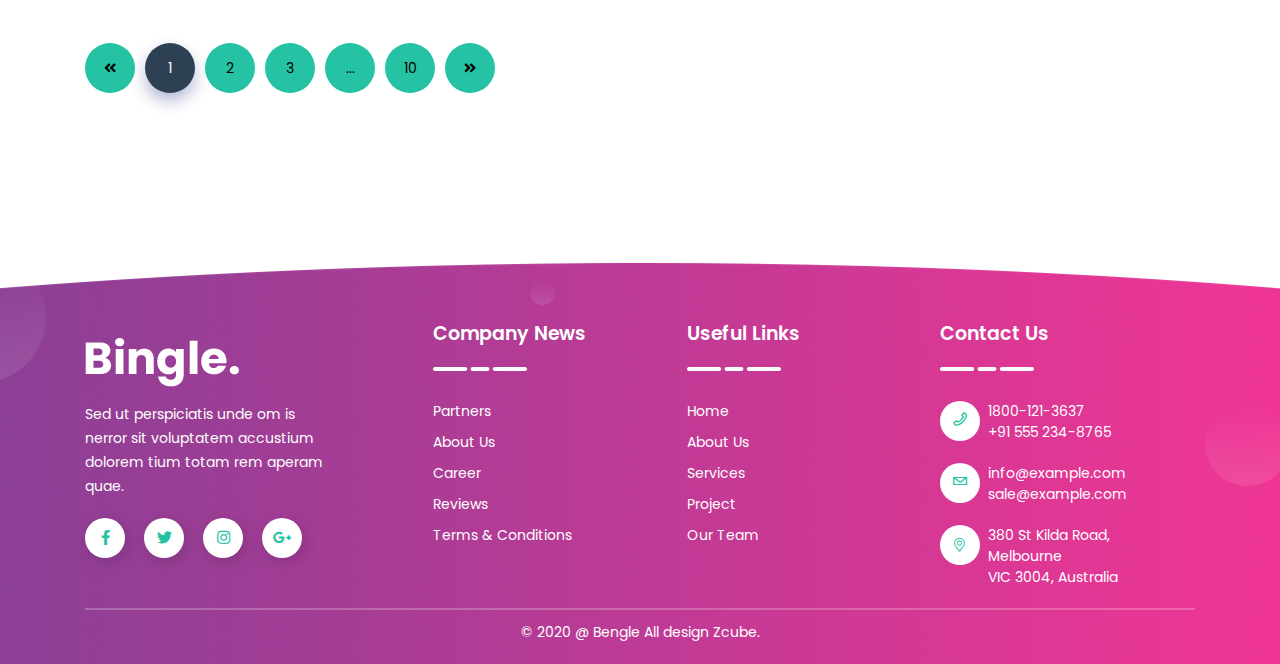
<file: blog.html>
<!doctype html>
<html class="no-js" lang="zxx">
    <head>
        <meta charset="utf-8">
        <meta http-equiv="x-ua-compatible" content="ie=edge">
        <title>Bingle - Mobile App Landing Page html Template</title>
        <meta name="description" content="">
        <meta name="viewport" content="width=device-width, initial-scale=1">
        <link rel="shortcut icon" type="image/x-icon" href="img/favicon.ico">
        <!-- Place favicon.ico in the root directory -->

        <!-- CSS here -->
        <link rel="stylesheet" href="css/bootstrap.min.css">
        <link rel="stylesheet" href="css/animate.min.css">
        <link rel="stylesheet" href="css/magnific-popup.css">
        <link rel="stylesheet" href="fontawesome/css/all.min.css">
        <link rel="stylesheet" href="css/dripicons.css">
        <link rel="stylesheet" href="css/slick.css">
        <link rel="stylesheet" href="css/default.css">
         <link rel="stylesheet" href="css/swiper.css">
        <link rel="stylesheet" href="css/style.css">
        <link rel="stylesheet" href="css/responsive.css">
    </head>

    <body>
        <!-- header -->
        <header class="header-area">            
            <div id="header-sticky" class="menu-area">
                <div class="container">
                    <div class="second-menu">
                        <div class="row align-items-center">
                            <div class="col-xl-2 col-lg-2">
                                <div class="logo">
                                    <a href="index.html"><img src="img/logo/logo.svg" alt="logo"></a>
                                </div>
                            </div>
                            <div class="col-xl-8 col-lg-9">
                                <div class="responsive"><i class="icon dripicons-align-right"></i></div>
                                <div class="main-menu text-right text-xl-right">
                                     <nav id="mobile-menu">
                                       <ul>
                                            <li class="has-sub">
												<a href="#home">Home</a>
											</li>
                                            <li><a href="#about">About Us</a></li>
                                            <li><a href="#features">Features</a></li>
                                            <li><a href="#screen">Screenshort</a></li>     
                                             <li class="has-sub"> 
                                                 <a href="#screen">Other</a>
                                                 <ul>													
													<li><a href="#pricing">Pricing</a></li>
													<li><a href="#testimonios">Testimonios</a></li>
													 <li><a href="blog.html">Blog</a></li>     
													<li><a href="blog-details.html">Blog Deatils</a></li> 
												</ul>
                                             
                                            </li>     
											<li><a href="#blog">Blog</a></li>
                                            <li><a href="#contact">Contact</a></li>                                            
                                        </ul>
                                    </nav>
                                </div>
                            </div>
                            <div class="col-xl-2 text-right d-none d-xl-block">
                                <div class="header-btn second-header-btn">
                                    <a href="#" class="btn">Download</a>
                                </div>
                            </div>
                        </div>
                    </div>
                </div>
            </div>
        </header>
        <!-- header-end -->
        <main>
            <!-- breadcrumb-area -->
            <section class="breadcrumb-area d-flex align-items-center" style="background-image:url(img/testimonial/test-bg.jpg)">
                <div class="container">
                    <div class="row">
                        <div class="col-xl-6 offset-xl-3 col-lg-8 offset-lg-2">
                            <div class="breadcrumb-wrap text-center">
                                <div class="breadcrumb-title mt-60 mb-30">
                                    <h2>News Feeds</h2>                                   
                                </div>
                                <nav aria-label="breadcrumb">
                                    <ol class="breadcrumb">
                                        <li class="breadcrumb-item"><a href="index.html">Home</a></li>
                                        <li class="breadcrumb-item active" aria-current="page">News</li>
                                    </ol>
                                </nav>
                            </div>
                        </div>
                    </div>
                </div>
            </section>
            <!-- breadcrumb-area-end -->
            <!-- inner-blog -->
            <section class="inner-blog pt-120 pb-120">
                <div class="container">
                    <div class="row">
                        <div class="col-lg-8">
                            <div class="bsingle__post mb-50">
                                <div class="bsingle__post-thumb">
                                    <img src="img/blog/inner_b1.jpg" alt="">
                                </div>
                                <div class="bsingle__content">
                                    <div class="meta-info">
                                        <ul>
                                            <li><a href="#"><i class="far fa-user"></i>by Zcube</a></li>
                                            <li><i class="far fa-comments"></i>35 Comments</li>
                                        </ul>
                                    </div>
                                    <h2><a href="blog-details.html">Lorem ipsum dolor sit amet, consectetur
                                            cing elit, sed do eiusmod tempor.</a></h2>
                                    <p>Lorem ipsum dolor sit amet, consectetur adipisicing elit, sed do eiusmod tempor incididunt
                                        ut labore et dolore magna
                                        aliqua. Ut enim ad minim veniam, quis nostrud exercitation ullamco laboris nisi ut aliquip
                                        ex ea commodo consequat.
                                        Duis aute irure dolor in reprehenderit in voluptate velit esse cillum dolore.</p>
                                    <div class="blog__btn">
                                        <a href="#" class="btn">Read More</a>
                                    </div>
                                </div>
                            </div>
                            <div class="bsingle__post mb-50">
                                <div class="bsingle__post-thumb video-p">
                                    <img src="img/blog/inner_b2.jpg" alt="">
                                    <a href="https://www.youtube.com/watch?v=vKSA_idPZkc" class="video-i popup-video"><i class="fas fa-play"></i></a>
                                </div>
                                <div class="bsingle__content">
                                    <div class="meta-info">
                                        <ul>
                                            <li><a href="#"><i class="far fa-user"></i>by Zcube</a></li>
                                            <li><i class="far fa-comments"></i>35 Comments</li>
                                        </ul>
                                    </div>
                                    <h2><a href="blog-details.html">There are many variations passages of like consectetur lorem ipsum available.</a></h2>
                                    <p>Lorem ipsum dolor sit amet, consectetur adipisicing elit, sed do eiusmod tempor incididunt
                                        ut labore et dolore magna
                                        aliqua. Ut enim ad minim veniam, quis nostrud exercitation ullamco laboris nisi ut aliquip
                                        ex ea commodo consequat.
                                        Duis aute irure dolor in reprehenderit in voluptate velit esse cillum dolore.</p>
                                    <div class="blog__btn">
                                        <a href="#" class="btn">Read More</a>
                                    </div>
                                </div>
                            </div>
                            <div class="bsingle__post mb-50">
                                <div class="bsingle__post-thumb blog-active">
                                    <div class="slide-post">
                                        <img src="img/blog/inner_b3.jpg" alt="">
                                    </div>
                                    <div class="slide-post">
                                        <img src="img/blog/inner_b2.jpg" alt="">
                                    </div>
                                    <div class="slide-post">
                                        <img src="img/blog/inner_b1.jpg" alt="">
                                    </div>
                                </div>
                                <div class="bsingle__content">
                                    <div class="meta-info">
                                        <ul>
                                            <li><a href="#"><i class="far fa-user"></i>by Zcube</a></li>
                                            <li><i class="far fa-comments"></i>35 Comments</li>
                                        </ul>
                                    </div>
                                    <h2><a href="blog-details.html">I must explain to you how all this mistaken idea of denouncing pleasure.</a></h2>
                                    <p>Lorem ipsum dolor sit amet, consectetur adipisicing elit, sed do eiusmod tempor incididunt
                                        ut labore et dolore magna
                                        aliqua. Ut enim ad minim veniam, quis nostrud exercitation ullamco laboris nisi ut aliquip
                                        ex ea commodo consequat.
                                        Duis aute irure dolor in reprehenderit in voluptate velit esse cillum dolore.</p>
                                    <div class="blog__btn">
                                        <a href="#" class="btn">Read More</a>
                                    </div>
                                </div>
                            </div>
                            <div class="bsingle__post mb-50">
                                <div class="bsingle__post-thumb embed-responsive embed-responsive-16by9">
                                    <iframe width="100%" height="300" scrolling="no" frameborder="no" allow="autoplay" src="https://w.soundcloud.com/player/?url=https%3A//api.soundcloud.com/tracks/547295505&color=%23ff5500&auto_play=false&hide_related=false&show_comments=true&show_user=true&show_reposts=false&show_teaser=true&visual=true"></iframe>
                                </div>
                                <div class="bsingle__content">
                                    <div class="meta-info">
                                        <ul>
                                            <li><a href="#"><i class="far fa-user"></i>by Zcube</a></li>
                                            <li><i class="far fa-comments"></i>35 Comments</li>
                                        </ul>
                                    </div>
                                    <h2><a href="blog-details.html">There are many variations passages of like consectetur lorem ipsum available.</a></h2>
                                    <p>Lorem ipsum dolor sit amet, consectetur adipisicing elit, sed do eiusmod tempor incididunt
                                        ut labore et
                                        dolore magna
                                        aliqua. Ut enim ad minim veniam, quis nostrud exercitation ullamco laboris nisi ut aliquip
                                        ex ea commodo
                                        consequat.
                                        Duis aute irure dolor in reprehenderit in voluptate velit esse cillum dolore.</p>
                                    <div class="blog__btn">
                                        <a href="#" class="btn">Read More</a>
                                    </div>
                                </div>
                            </div>
                            <div class="bsingle__post mb-50">
                                <div class="bsingle__content">
                                    <div class="meta-info">
                                        <ul>
                                            <li><a href="#"><i class="far fa-user"></i>by Zcube</a></li>
                                            <li><i class="far fa-comments"></i>35 Comments</li>
                                        </ul>
                                    </div>
                                    <h2><a href="blog-details.html">On the other hand, we denounce with of righteous indignation and dislike men.</a></h2>
                                    <p>Lorem ipsum dolor sit amet, consectetur adipisicing elit, sed do eiusmod tempor incididunt
                                        ut labore et
                                        dolore magna
                                        aliqua. Ut enim ad minim veniam, quis nostrud exercitation ullamco laboris nisi ut aliquip
                                        ex ea commodo
                                        consequat.
                                        Duis aute irure dolor in reprehenderit in voluptate velit esse cillum dolore.</p>
                                    <div class="blog__btn">
                                        <a href="#" class="btn">Read More</a>
                                    </div>
                                </div>
                            </div>
                            <div class="bsingle__post mb-50">
                                <div class="bsingle__content quote-post" style="background-image:url(img/bg/quote_bg.png)">
                                    <div class="meta-info">
                                        <ul>
                                            <li><a href="#"><i class="far fa-user"></i>by Zcube</a></li>
                                            <li><i class="far fa-clock"></i>19 hours ago</li>
                                        </ul>
                                    </div>
                                    <div class="quote-icon">
                                        <img src="img/icon/blockquote.png" alt="">
                                    </div>
                                    <h2><a href="blog-details.html">We denounce with of righteous one indignation and dislike men.</a></h2>
                                </div>
                            </div>
                            <div class="pagination-wrap mb-50">
                                <nav>
                                    <ul class="pagination">
                                        <li class="page-item"><a href="#"><i class="fas fa-angle-double-left"></i></a></li>
                                        <li class="page-item active"><a href="#">1</a></li>
                                        <li class="page-item"><a href="#">2</a></li>
                                        <li class="page-item"><a href="#">3</a></li>
                                        <li class="page-item"><a href="#">...</a></li>
                                        <li class="page-item"><a href="#">10</a></li>
                                        <li class="page-item"><a href="#"><i class="fas fa-angle-double-right"></i></a></li>
                                    </ul>
                                </nav>
                            </div>
                        </div>
                        <div class="col-lg-4">
                            <aside>
                                <div class="widget mb-40">
                                    <div class="widget-title text-center">
                                        <h4>Search</h4>
                                    </div>
                                    <div class="slidebar__form">
                                        <form action="#">
                                            <input type="text" placeholder="Search your keyword...">
                                            <button><i class="fas fa-search"></i></button>
                                        </form>
                                    </div>
                                </div>
                                <div class="widget mb-40">
                                    <div class="widget-title text-center">
                                        <h4>Instagram</h4>
                                    </div>
                                    <ul class="widget-insta-post">
                                        <li><a href="#"><img src="img/blog/aside/insta_01.jpg" alt="img"></a></li>
                                        <li><a href="#"><img src="img/blog/aside/insta_02.jpg" alt="img"></a></li>
                                        <li><a href="#"><img src="img/blog/aside/insta_03.jpg" alt="img"></a></li>
                                        <li><a href="#"><img src="img/blog/aside/insta_04.jpg" alt="img"></a></li>
                                        <li><a href="#"><img src="img/blog/aside/insta_05.jpg" alt="img"></a></li>
                                        <li><a href="#"><img src="img/blog/aside/insta_06.jpg" alt="img"></a></li>
                                        <li><a href="#"><img src="img/blog/aside/insta_07.jpg" alt="img"></a></li>
                                        <li><a href="#"><img src="img/blog/aside/insta_08.jpg" alt="img"></a></li>
                                        <li><a href="#"><img src="img/blog/aside/insta_09.jpg" alt="img"></a></li>
                                    </ul>
                                </div>
                                <div class="widget mb-40">
                                    <div class="widget-title text-center">
                                        <h4>Follow Us</h4>
                                    </div>
                                    <div class="widget-social text-center">
                                        <a href="#"><i class="fab fa-twitter"></i></a>
                                        <a href="#"><i class="fab fa-pinterest-p"></i></a>
                                        <a href="#"><i class="fab fa-facebook-f"></i></a>
                                        <a href="#"><i class="fab fa-instagram"></i></a>
                                        <a href="#"><i class="fab fa-wordpress"></i></a>
                                    </div>
                                </div>
                                <div class="widget mb-40">
                                    <div class="widget-title text-center">
                                        <h4>Categories</h4>
                                    </div>
                                    <ul class="cat__list">
                                        <li><a href="#">Lifestyle <span>(05)</span></a></li>
                                        <li><a href="#">Travel <span>(34)</span></a></li>
                                        <li><a href="#">Fashion <span>(89)</span></a></li>
                                        <li><a href="#">Music <span>(92)</span></a></li>
                                        <li><a href="#">Branding <span>(56)</span></a></li>
                                    </ul>
                                </div>
                                <div class="widget mb-40">
                                    <div class="widget-title text-center">
                                        <h4>Feeds</h4>
                                    </div>
                                    <div class="widget__post">
                                        <ul>
                                            <li>
                                                <div class="widget__post-thumb">
                                                    <img src="img/blog/aside/post_01.jpg" alt="">
                                                </div>
                                                <div class="widget__post-content">
                                                    <h6><a href="#">Alonso kelina falao asiano pero</a></h6>
                                                    <span><i class="far fa-clock"></i>1 Hours ago</span>
                                                </div>
                                            </li>
                                            <li>
                                                <div class="widget__post-thumb">
                                                    <img src="img/blog/aside/post_02.jpg" alt="">
                                                </div>
                                                <div class="widget__post-content">
                                                    <h6><a href="#">It is a long established fact that a reader</a></h6>
                                                    <span><i class="far fa-clock"></i>3 Hours ago</span>
                                                </div>
                                            </li>
                                            <li>
                                                <div class="widget__post-thumb">
                                                    <img src="img/blog/aside/post_03.jpg" alt="">
                                                </div>
                                                <div class="widget__post-content">
                                                    <h6><a href="#">Many desktop publish packages and web</a></h6>
                                                    <span><i class="far fa-clock"></i>5 Hours ago</span>
                                                </div>
                                            </li>
                                            <li>
                                                <div class="widget__post-thumb">
                                                    <img src="img/blog/aside/post_04.jpg" alt="">
                                                </div>
                                                <div class="widget__post-content">
                                                    <h6><a href="#">Various versions have evolved over the years</a></h6>
                                                    <span><i class="far fa-clock"></i>6 Hours ago</span>
                                                </div>
                                            </li>
                                            <li>
                                                <div class="widget__post-thumb">
                                                    <img src="img/blog/aside/post_05.jpg" alt="">
                                                </div>
                                                <div class="widget__post-content">
                                                    <h6><a href="#">Photo booth anim 8-bit PBR 3 wolf moon.</a></h6>
                                                    <span><i class="far fa-clock"></i>8 Hours ago</span>
                                                </div>
                                            </li>
                                        </ul>
                                    </div>
                                </div>
                                <div class="widget mb-40">
                                    <div class="widget-title text-center">
                                        <h4>Tags</h4>
                                    </div>
                                    <div class="widget__tag">
                                        <ul>
                                            <li><a href="#">Travel</a></li>
                                            <li><a href="#">Lifestyle</a></li>
                                            <li><a href="#">Photo</a></li>
                                            <li><a href="#">Adventures</a></li>
                                            <li><a href="#">Musician</a></li>
                                            <li><a href="#">08</a></li>
                                            <li><a href="#">Travel</a></li>
                                            <li><a href="#">Lifestyle</a></li>
                                            <li><a href="#">Photo</a></li>
                                            <li><a href="#">Adventures</a></li>
                                            <li><a href="#">Musician</a></li>
                                            <li><a href="#">08</a></li>
                                        </ul>
                                    </div>
                                </div>                               
                            </aside>
                        </div>
                    </div>
                </div>
            </section>
            <!-- inner-blog-end -->
        </main>
        <!-- footer -->
        <footer class="footer-bg footer-p pt-60" style="background-image: url(img/bg/f-bg.png); background-position: center top; background-size: auto;background-repeat: no-repeat;">            
  
            <div class="footer-top">
                <div class="container">
                    <div class="row justify-content-between">
                        <div class="col-xl-3 col-lg-3 col-sm-6">
                            <div class="footer-widget mb-30">
                                <div class="logo mt-15 mb-15">
                                    <a href="#"><img src="img/logo/w_logo.png" alt="logo"></a>
                                </div>
                                <div class="footer-text mb-20">
                                    <p>Sed ut perspiciatis unde om is nerror sit voluptatem accustium dolorem tium totam rem aperam quae.</p>
                                </div>
                                <div class="footer-social">
                                    <a href="#"><i class="fab fa-facebook-f"></i></a>
                                    <a href="#"><i class="fab fa-twitter"></i></a>
                                    <a href="#"><i class="fab fa-instagram"></i></a>
                                    <a href="#"><i class="fab fa-google-plus-g"></i></a>
                                </div>
                            </div>
                        </div>
						<div class="col-xl-2 col-lg-3 col-sm-6">
                            <div class="footer-widget mb-30">
                                <div class="f-widget-title">
                                    <h5>Company News</h5>
                                </div>
                                <div class="footer-link">
                                    <ul>                                        
                                        <li><a href="#">Partners</a></li>
										<li><a href="#">About Us</a></li>
                                        <li><a href="#">Career</a></li>
                                        <li><a href="#">Reviews</a></li>
                                        <li><a href="#">Terms & Conditions</a></li>                                      
                                    </ul>
                                </div>
                            </div>
                        </div>
                        <div class="col-xl-2 col-lg-3 col-sm-6">
                            <div class="footer-widget mb-30">
                                <div class="f-widget-title">
                                    <h5>Useful Links</h5>
                                </div>
                                <div class="footer-link">
                                    <ul>
                                        <li><a href="#">Home</a></li>
                                        <li><a href="#">About Us</a></li>
                                        <li><a href="#">Services</a></li>
                                        <li><a href="#">Project</a></li>
                                        <li><a href="#">Our Team</a></li>                                       
                                    </ul>
                                </div>
                            </div>
                        </div>                        
                        <div class="col-xl-3 col-lg-3 col-sm-6">
                            <div class="footer-widget mb-30">
                                <div class="f-widget-title">
                                    <h5>Contact Us</h5>
                                </div>
                                <div class="footer-link">
                                    <div class="f-contact">
                                    <ul>
                                    <li>
                                        <i class="icon dripicons-phone"></i>
                                        <span>1800-121-3637<br>+91 555 234-8765</span>
                                    </li>
                                    <li>
                                        <i class="icon dripicons-mail"></i>
                                         <span><a href="mailto:info@example.com">info@example.com</a><br><a href="mailto:sale@example.com">sale@example.com</a></span>
                                    </li>
                                    <li>
                                      <i class="fal fa-map-marker-alt"></i>
                                         <span>380 St Kilda Road, Melbourne<br>VIC 3004, Australia</span>
                                    </li>
                                </ul>
                                    
                                    </div>
                                   
                                    
                                </div>
                            </div>
                        </div>
                    </div>
                </div>
            </div>
            <div class="copyright-wrap text-center">
                <div class="container">
                    <div class="row">
                        <div class="col-12">
                            <div class="copyright-text">
                                <p>&copy; 2020 @ Bengle  All design Zcube.</p>
                            </div>
                        </div>
                    </div>
                </div>
            </div>
        </footer>
        <!-- footer-end -->


        <!-- JS here -->
        <script src="js/vendor/modernizr-3.5.0.min.js"></script>
        <script src="js/vendor/jquery-1.12.4.min.js"></script>
        <script src="js/popper.min.js"></script>
        <script src="js/bootstrap.min.js"></script>
        <script src="js/one-page-nav-min.js"></script>
        <script src="js/slick.min.js"></script>
        <script src="js/ajax-form.js"></script>
        <script src="js/paroller.js"></script>
        <script src="js/wow.min.js"></script>
        <script src="js/parallax.min.js"></script>
        <script src="js/jquery.waypoints.min.js"></script>
        <script src="js/jquery.counterup.min.js"></script>
        <script src="js/jquery.scrollUp.min.js"></script>
        <script src="js/parallax-scroll.js"></script>
        <script src="js/jquery.magnific-popup.min.js"></script>
        <script src="js/element-in-view.js"></script>
        <script src="js/main.js"></script>
    </body>
</html>
</file>
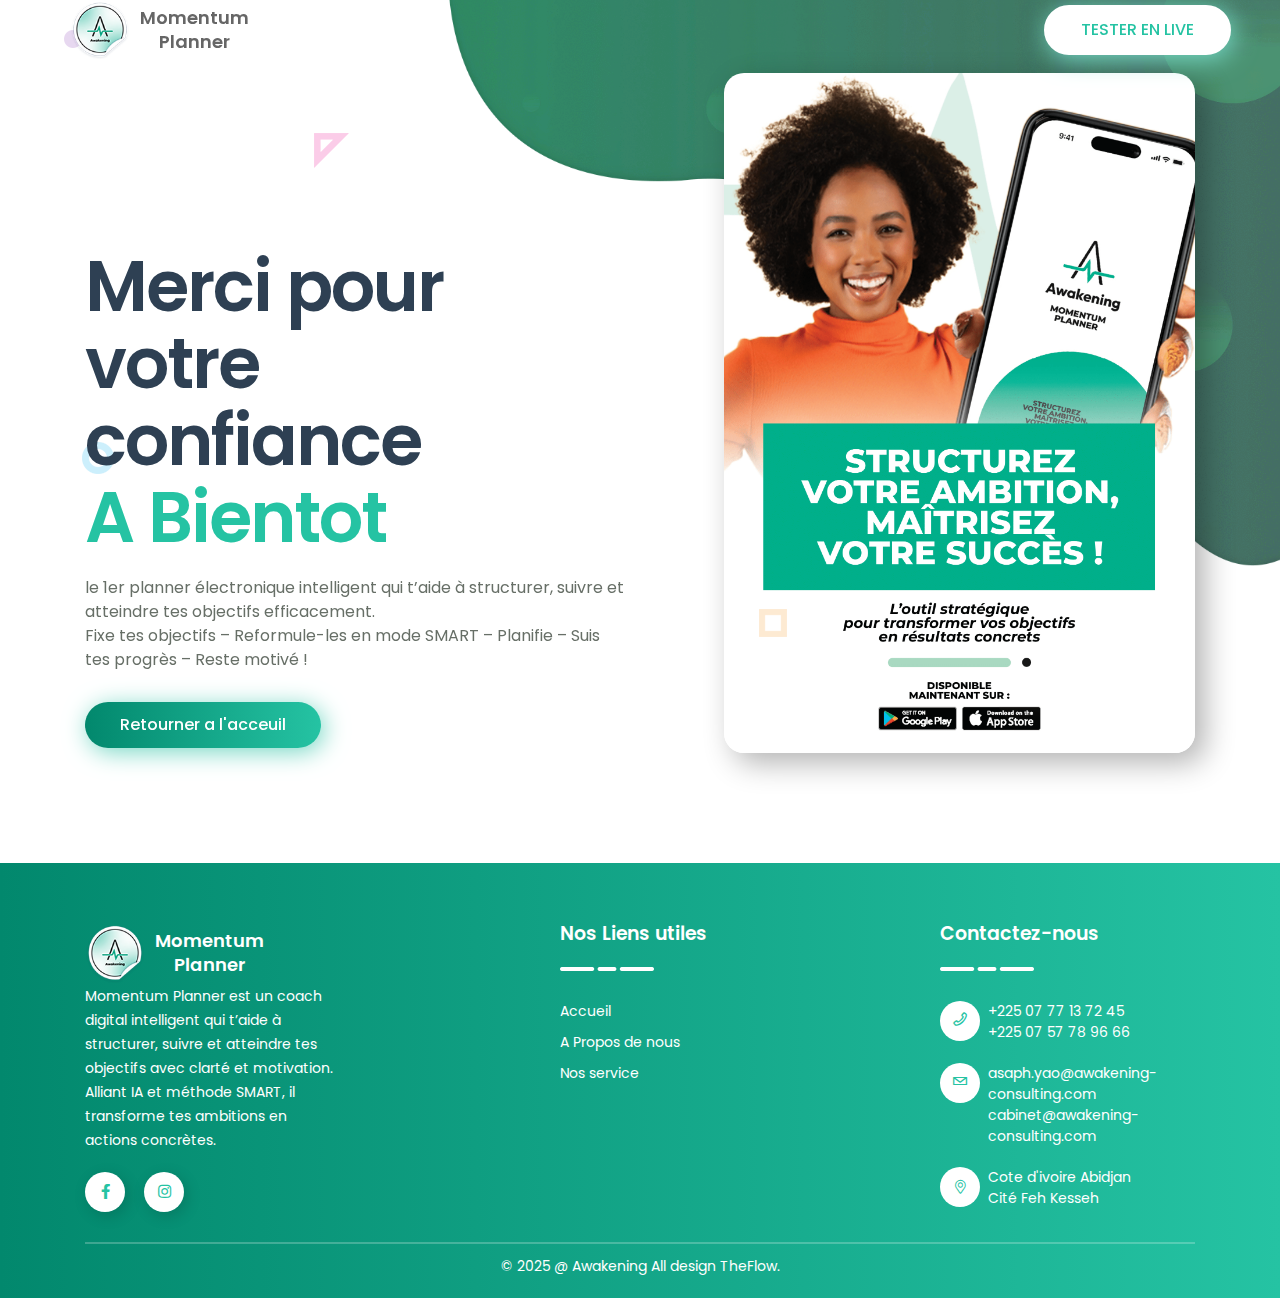
<file: success.html>
<!doctype html>
<html class="no-js" lang="zxx">
    <head>
        <meta charset="utf-8">
        <meta http-equiv="x-ua-compatible" content="ie=edge">
        <title>Awakening - Mobile App Landing Page</title>
        <meta name="description" content="">
        <meta name="viewport" content="width=device-width, initial-scale=1">
		<link rel="shorBtcut icon" type="image/x-icon" href="img/AwakeningLogo.ico">
        <!-- Place favicon.ico in the root directory -->

		<!-- CSS here -->
        <link rel="stylesheet" href="css/bootstrap.min.css">
        <link rel="stylesheet" href="css/animate.min.css">
        <link rel="stylesheet" href="css/magnific-popup.css">
        <link rel="stylesheet" href="fontawesome/css/all.min.css">
        <link rel="stylesheet" href="css/dripicons.css">
        <link rel="stylesheet" href="css/slick.css">
        <link rel="stylesheet" href="css/default.css">
         <link rel="stylesheet" href="css/swiper.css">
        <link rel="stylesheet" href="css/style.css">
        <link rel="stylesheet" href="css/responsive.css">
       
    </head>
    <body>
        <!-- header -->
        <header class="header-area">            
            <div id="header-sticky" class="menu-area">
                <div class="container">
                    <div class="second-menu">
                        <div class="row align-items-center">
                            <div class="logo" style="display: flex; align-items: center; justify-content: center; gap: 10px;">
                                <a href="index.html">
                                    <img src="img/logo/AwakeningLogo.png" alt="logo" style="width: 60px;">
                                </a>
                                <div>
                                    <p style="margin: 0; text-align: center; font-size: 18px; font-weight: 550;">Momentum</p>
                                    <p style="margin: 0; text-align: center; font-size: 18px; font-weight: 550;">Planner</p>
                                </div>
                            </div>  
                            <div class="col-xl-8 col-lg-9">
                                <div class="responsive"><i class="icon dripicons-align-right"></i></div>
                                <div class="main-menu text-right text-xl-right">
                                     <nav id="mobile-menu">
                                       
                                    </nav>
                                </div>
                            </div>
                            <div class="col-xl-2 text-right d-none d-xl-block">
                                <div class="header-btn second-header-btn">
                                    <a href="#" class="btn">Tester en live</a>
                                </div>
                            </div>
                        </div>
                    </div>
                </div>
            </div>
        </header>
        <!-- header-end -->
        <!-- main-area -->
        <br>
        <main>
            <!-- slider-area -->
            <section id="parallax" class="slider-area slider-bg2 second-slider-bg d-flex fix" style="background-image: url(img/bg/pink-he.png); background-position:right 0; background-repeat: no-repeat; background-size: 65%;">
                
                <div class="slider-shape ss-one layer" data-depth="0.10"><img src="img/shape/header-sape.png" alt="shape"></div>
               
     			 <div class="slider-shape ss-eight layer" data-depth="0.50"></div>
                
                
               
                        <div class="container">
                            <div class="row">
                                <div class="col-lg-6">
                                    <div class="slider-content second-slider-content left-center">         
                                        <!-- <ul class="small-title mb-30">
                                            <li>Nouveau</li>
                                            <li>Meilleur App Mobile</li>                                            
                                        </ul> -->
                                        <h2 data-animation="fadeInUp" data-delay=".4s">Merci pour votre confiance <br><span>A Bientot</span></h2>
                                        <p data-animation="fadeInUp" data-delay=".6s">le 1er planner électronique intelligent qui t’aide à structurer, suivre et atteindre tes objectifs efficacement.
                                               <br> Fixe tes objectifs – Reformule-les en mode SMART – Planifie – Suis tes progrès – Reste motivé !
                                        </p>
                                        <div class="slider-btn mt-30 mb-30">
                                            <a href="index.html" class="btn ss-btn" data-animation="fadeInUp" data-delay=".8s">Retourner a l'acceuil</a>
                                        </div>
                                    </div>
                                </div> 
                                <div class="col-lg-6 custom-container">
                                    <img src="img/bg/Flyers - AWAKENING-1.png" alt="custom mobile" class="s-img custom-img">
                                </div>
                                
                                <style>
                                    .custom-container {
                                        display: flex;
                                        justify-content: flex-end;
                                        margin-top: 20px; /* Ajuste cette valeur selon le besoin */
                                    }
                                
                                    .custom-img {
                                        width: 471px;
                                        height: 680px;
                                        object-fit: cover; /* Assure un bon redimensionnement */
                                        border-radius: 20px; /* Arrondi les coins */
                                        box-shadow: 10px 10px 30px rgba(0, 0, 0, 0.3); /* Ombre douce */
                                    }
                                </style>
                                
                            </div>
                    
                </div>
            </section>
            <!-- slider-area-end -->
            
            <!-- services-area-end -->
			<!-- choose-area -->

            <!-- how-app-work -->
            <!-- video-area 
            <section class="video-area pt-100 pb-100 p-relative">                
                <div class="video-img2">
                    
                    <img src="img/bg/video-img.png" alt="mobile"/>
                
                    <a href="https://youtu.be/Xp3xNMNhjEk?si=OmU955EFTWnMt0Ao" class="popup-video"><img src="img/bg/play-btn.png" alt="play-btn.png"></a>
                </div>
                <div class="video-img3">
                    <img src="img/shape/header-sape5.png" alt="header-sape4">
                </div>
                <div class="container">
                    <div class="row">
                        <div class="col-xl-6">
                        </div>
                        <div class="col-xl-6">
                            <div class="video-wrap">
                                <div class="section-title w-title left-align mb-25">
                                    <h2>Momentum Planner : Bien plus qu’un simple agenda, un véritable coach digital !</h2>
                                </div>
                                <div class="video-content">
                                    <p>Grâce à son IA de reformulation SMART, Momentum Planner t’aide à fixer des objectifs clairs et atteignables pour maximiser ta productivité. Son agenda 100% personnalisé s’adapte à ton rythme et tes ambitions, que ce soit dans ta vie professionnelle, personnelle, financière ou familiale. Plus qu’un outil d’organisation, il offre une approche complète et holistique, combinant planification et inspiration pour te motiver au quotidien. Et pour rendre l’atteinte de tes objectifs encore plus engageante, un système de récompenses unique transforme chaque réussite en moment de satisfaction.</p>
                                     <ul>
                                        <li>
                                            <div class="icon"><img src="img/icon/vs-icon.png"></div> 
                                            <div class="text"> Un coach digital au quotidien : Allie organisation et motivation.
                                            </div>
                                        </li>
                                        <li>
                                            <div class="icon"><img src="img/icon/vs-icon.png"></div> 
                                            <div class="text">Un agenda intelligent : Planifie et suis tes objectifs avec précision.
                                            </div>
                                        </li>
                                        <li>
                                            <div class="icon"><img src="img/icon/vs-icon.png"></div> 
                                            <div class="text">Une motivation renforcée : Pensées inspirantes et récompenses pour chaque succès.
                                            </div>
                                        </li>
                                    </ul>
                                </div>
                            </div>
                        </div>
                    </div>
                </div>
            </section> -->


            <!-- contact-area -->
            <!-- contact-area-end -->
        </main>
        <!-- main-area-end -->
        <!-- footer -->
        <footer class="footer-bg footer-p pt-60" >            
  
            <div class="footer-top">
                <div class="container">
                    <div class="row justify-content-between">
                        <div class="col-xl-3 col-lg-3 col-sm-6">
                            <div class="footer-widget mb-30">
                                <div class="logo" style="display: flex; align-items: center; justify-content: flex-start; gap: 10px;">
                                    <a href="index.html">
                                        <img src="img/logo/AwakeningLogo.png" alt="logo" style="width: 60px;">
                                    </a>
                                    <div>
                                        <p style="margin: 0; text-align: center; font-size: 18px; font-weight: 550;">Momentum</p>
                                        <p style="margin: 0; text-align: center; font-size: 18px; font-weight: 550;">Planner</p>
                                    </div>
                                </div>
                                <div class="footer-text mb-20">
                                    <p>Momentum Planner est un coach digital intelligent qui t’aide à structurer, suivre et atteindre tes objectifs avec clarté et motivation. Alliant IA et méthode SMART, il transforme tes ambitions en actions concrètes.
                
                                    </p>
                                </div>
                               
                                <div class="footer-social">
                                    <a href="https://www.facebook.com/profile.php?id=61572225149296"><i class="fab fa-facebook-f"></i></a>
                                    <a href="https://www.instagram.com/coachasaphyao?utm_source=ig_web_button_share_sheet&igsh=ZDNlZDc0MzIxNw=="><i class="fab fa-instagram"></i></a>
                                </div>
                            </div>
                        </div>
						<!-- <div class="col-xl-2 col-lg-3 col-sm-6">
                            <div class="footer-widget mb-30">
                                <div class="f-widget-title">
                                    <h5>Company News</h5>
                                </div>
                                <div class="footer-link">
                                    <ul>                                        
                                        <li><a href="#">Partners</a></li>
										<li><a href="#">About Us</a></li>
                                        <li><a href="#">Career</a></li>
                                        <li><a href="#">Reviews</a></li>
                                        <li><a href="#">Terms & Conditions</a></li>                                      
                                    </ul>
                                </div>
                            </div>
                        </div> -->
                        <div class="col-xl-2 col-lg-3 col-sm-6">
                            <div class="footer-widget mb-30">
                                <div class="f-widget-title">
                                    <h5>Nos Liens utiles</h5>
                                </div>
                                <div class="footer-link">
                                    <ul>
                                        <li><a href="#">Accueil</a></li>
                                        <li><a href="#">A Propos de nous</a></li>
                                        <li><a href="#">Nos service</a></li>                                      
                                    </ul>
                                </div>
                            </div>
                        </div>                        
                        <div class="col-xl-3 col-lg-3 col-sm-6">
                            <div class="footer-widget mb-30">
                                <div class="f-widget-title">
                                    <h5>Contactez-nous</h5>
                                </div>
                                <div class="footer-link">
                                    <div class="f-contact">
                                    <ul>
                                    <li>
                                        <i class="icon dripicons-phone"></i>
                                        <span>+225 07 77 13 72 45 <br>+225 07 57 78 96 66</span>
                                    </li>
                                    <li>
                                        <i class="icon dripicons-mail"></i>
                                         <span><a href="mailto:asaph.yao@awakening-consulting.com">asaph.yao@awakening-consulting.com</a><br><a href="mailto:cabinet@awakening-consulting.com">cabinet@awakening-consulting.com</a></span>
                                    </li>
                                    <li>
                                      <i class="fal fa-map-marker-alt"></i>
                                         <span>Cote d'ivoire Abidjan<br>Cité Feh Kesseh</span>
                                    </li>
                                </ul>
                                    
                                    </div>
                                   
                                    
                                </div>
                            </div>
                        </div>
                    </div>
                </div>
            </div>
            <div class="copyright-wrap text-center">
                <div class="container">
                    <div class="row">
                        <div class="col-12">
                            <div class="copyright-text">
                                <p>&copy; 2025 @ Awakening  All design TheFlow.</p>
                            </div>
                        </div>
                    </div>
                </div>
            </div>
        </footer>
        <!-- footer-end -->


		<!-- JS here -->
        <script src="js/vendor/modernizr-3.5.0.min.js"></script>
        <script src="js/vendor/jquery-1.12.4.min.js"></script>
        <script src="js/popper.min.js"></script>
        <script src="js/bootstrap.min.js"></script>
        <script src="js/one-page-nav-min.js"></script>
        <script src="js/slick.min.js"></script>
        <script src="js/ajax-form.js"></script>
        <script src="js/paroller.js"></script>
        <script src="js/wow.min.js"></script>
        <script src="js/js_isotope.pkgd.min.js"></script>
        <script src="js/imagesloaded.min.js"></script>
        <script src="js/parallax.min.js"></script>
        <script src="js/jquery.waypoints.min.js"></script>
        <script src="js/jquery.counterup.min.js"></script>
        <script src="js/jquery.scrollUp.min.js"></script>
        <script src="js/typed.js"></script>
        <script src="js/parallax-scroll.js"></script>
        <script src="js/jquery.magnific-popup.min.js"></script>
        <script src="js/element-in-view.js"></script>
        <script src="js/swiper.min.js"></script>
        <script src="js/main.js"></script>
        
    </body>
</html>
</file>
<file: css/dripicons.css>
@charset "UTF-8";

@font-face {
  font-family: "dripicons-v2";
  src:url("../fonts/dripicons-v2.eot");
  src:url("../fonts/dripicons-v2.eot?#iefix") format("embedded-opentype"),
    url("../fonts/dripicons-v2.woff") format("woff"),
    url("../fonts/dripicons-v2.ttf") format("truetype"),
    url("../fonts/dripicons-v2.svg#dripicons-v2") format("svg");
  font-weight: normal;
  font-style: normal;

}

[data-icon]:before {
  font-family: "dripicons-v2" !important;
  content: attr(data-icon);
  font-style: normal !important;
  font-weight: normal !important;
  font-variant: normal !important;
  text-transform: none !important;
  speak: none;
  line-height: 1;
  -webkit-font-smoothing: antialiased;
  -moz-osx-font-smoothing: grayscale;
}

[class^="dripicons-"]:before,
[class*=" dripicons-"]:before {
  font-family: "dripicons-v2" !important;
  font-style: normal !important;
  font-weight: normal !important;
  font-variant: normal !important;
  text-transform: none !important;
  speak: none;
  line-height: 1;
  -webkit-font-smoothing: antialiased;
  -moz-osx-font-smoothing: grayscale;
}

.dripicons-alarm:before {
  content: "\61";
}
.dripicons-align-center:before {
  content: "\62";
}
.dripicons-align-justify:before {
  content: "\63";
}
.dripicons-align-left:before {
  content: "\64";
}
.dripicons-align-right:before {
  content: "\65";
}
.dripicons-anchor:before {
  content: "\66";
}
.dripicons-archive:before {
  content: "\67";
}
.dripicons-arrow-down:before {
  content: "\68";
}
.dripicons-arrow-left:before {
  content: "\69";
}
.dripicons-arrow-right:before {
  content: "\6a";
}
.dripicons-arrow-thin-down:before {
  content: "\6b";
}
.dripicons-arrow-thin-left:before {
  content: "\6c";
}
.dripicons-arrow-thin-right:before {
  content: "\6d";
}
.dripicons-arrow-thin-up:before {
  content: "\6e";
}
.dripicons-arrow-up:before {
  content: "\6f";
}
.dripicons-article:before {
  content: "\70";
}
.dripicons-backspace:before {
  content: "\71";
}
.dripicons-basket:before {
  content: "\72";
}
.dripicons-basketball:before {
  content: "\73";
}
.dripicons-battery-empty:before {
  content: "\74";
}
.dripicons-battery-full:before {
  content: "\75";
}
.dripicons-battery-low:before {
  content: "\76";
}
.dripicons-battery-medium:before {
  content: "\77";
}
.dripicons-bell:before {
  content: "\78";
}
.dripicons-blog:before {
  content: "\79";
}
.dripicons-bluetooth:before {
  content: "\7a";
}
.dripicons-bold:before {
  content: "\41";
}
.dripicons-bookmark:before {
  content: "\42";
}
.dripicons-bookmarks:before {
  content: "\43";
}
.dripicons-box:before {
  content: "\44";
}
.dripicons-briefcase:before {
  content: "\45";
}
.dripicons-brightness-low:before {
  content: "\46";
}
.dripicons-brightness-max:before {
  content: "\47";
}
.dripicons-brightness-medium:before {
  content: "\48";
}
.dripicons-broadcast:before {
  content: "\49";
}
.dripicons-browser:before {
  content: "\4a";
}
.dripicons-browser-upload:before {
  content: "\4b";
}
.dripicons-brush:before {
  content: "\4c";
}
.dripicons-calendar:before {
  content: "\4d";
}
.dripicons-camcorder:before {
  content: "\4e";
}
.dripicons-camera:before {
  content: "\4f";
}
.dripicons-card:before {
  content: "\50";
}
.dripicons-cart:before {
  content: "\51";
}
.dripicons-checklist:before {
  content: "\52";
}
.dripicons-checkmark:before {
  content: "\53";
}
.dripicons-chevron-down:before {
  content: "\54";
}
.dripicons-chevron-left:before {
  content: "\55";
}
.dripicons-chevron-right:before {
  content: "\56";
}
.dripicons-chevron-up:before {
  content: "\57";
}
.dripicons-clipboard:before {
  content: "\58";
}
.dripicons-clock:before {
  content: "\59";
}
.dripicons-clockwise:before {
  content: "\5a";
}
.dripicons-cloud:before {
  content: "\30";
}
.dripicons-cloud-download:before {
  content: "\31";
}
.dripicons-cloud-upload:before {
  content: "\32";
}
.dripicons-code:before {
  content: "\33";
}
.dripicons-contract:before {
  content: "\34";
}
.dripicons-contract-2:before {
  content: "\35";
}
.dripicons-conversation:before {
  content: "\36";
}
.dripicons-copy:before {
  content: "\37";
}
.dripicons-crop:before {
  content: "\38";
}
.dripicons-cross:before {
  content: "\39";
}
.dripicons-crosshair:before {
  content: "\21";
}
.dripicons-cutlery:before {
  content: "\22";
}
.dripicons-device-desktop:before {
  content: "\23";
}
.dripicons-device-mobile:before {
  content: "\24";
}
.dripicons-device-tablet:before {
  content: "\25";
}
.dripicons-direction:before {
  content: "\26";
}
.dripicons-disc:before {
  content: "\27";
}
.dripicons-document:before {
  content: "\28";
}
.dripicons-document-delete:before {
  content: "\29";
}
.dripicons-document-edit:before {
  content: "\2a";
}
.dripicons-document-new:before {
  content: "\2b";
}
.dripicons-document-remove:before {
  content: "\2c";
}
.dripicons-dot:before {
  content: "\2d";
}
.dripicons-dots-2:before {
  content: "\2e";
}
.dripicons-dots-3:before {
  content: "\2f";
}
.dripicons-download:before {
  content: "\3a";
}
.dripicons-duplicate:before {
  content: "\3b";
}
.dripicons-enter:before {
  content: "\3c";
}
.dripicons-exit:before {
  content: "\3d";
}
.dripicons-expand:before {
  content: "\3e";
}
.dripicons-expand-2:before {
  content: "\3f";
}
.dripicons-experiment:before {
  content: "\40";
}
.dripicons-export:before {
  content: "\5b";
}
.dripicons-feed:before {
  content: "\5d";
}
.dripicons-flag:before {
  content: "\5e";
}
.dripicons-flashlight:before {
  content: "\5f";
}
.dripicons-folder:before {
  content: "\60";
}
.dripicons-folder-open:before {
  content: "\7b";
}
.dripicons-forward:before {
  content: "\7c";
}
.dripicons-gaming:before {
  content: "\7d";
}
.dripicons-gear:before {
  content: "\7e";
}
.dripicons-graduation:before {
  content: "\5c";
}
.dripicons-graph-bar:before {
  content: "\e000";
}
.dripicons-graph-line:before {
  content: "\e001";
}
.dripicons-graph-pie:before {
  content: "\e002";
}
.dripicons-headset:before {
  content: "\e003";
}
.dripicons-heart:before {
  content: "\e004";
}
.dripicons-help:before {
  content: "\e005";
}
.dripicons-home:before {
  content: "\e006";
}
.dripicons-hourglass:before {
  content: "\e007";
}
.dripicons-inbox:before {
  content: "\e008";
}
.dripicons-information:before {
  content: "\e009";
}
.dripicons-italic:before {
  content: "\e00a";
}
.dripicons-jewel:before {
  content: "\e00b";
}
.dripicons-lifting:before {
  content: "\e00c";
}
.dripicons-lightbulb:before {
  content: "\e00d";
}
.dripicons-link:before {
  content: "\e00e";
}
.dripicons-link-broken:before {
  content: "\e00f";
}
.dripicons-list:before {
  content: "\e010";
}
.dripicons-loading:before {
  content: "\e011";
}
.dripicons-location:before {
  content: "\e012";
}
.dripicons-lock:before {
  content: "\e013";
}
.dripicons-lock-open:before {
  content: "\e014";
}
.dripicons-mail:before {
  content: "\e015";
}
.dripicons-map:before {
  content: "\e016";
}
.dripicons-media-loop:before {
  content: "\e017";
}
.dripicons-media-next:before {
  content: "\e018";
}
.dripicons-media-pause:before {
  content: "\e019";
}
.dripicons-media-play:before {
  content: "\e01a";
}
.dripicons-media-previous:before {
  content: "\e01b";
}
.dripicons-media-record:before {
  content: "\e01c";
}
.dripicons-media-shuffle:before {
  content: "\e01d";
}
.dripicons-media-stop:before {
  content: "\e01e";
}
.dripicons-medical:before {
  content: "\e01f";
}
.dripicons-menu:before {
  content: "\e020";
}
.dripicons-message:before {
  content: "\e021";
}
.dripicons-meter:before {
  content: "\e022";
}
.dripicons-microphone:before {
  content: "\e023";
}
.dripicons-minus:before {
  content: "\e024";
}
.dripicons-monitor:before {
  content: "\e025";
}
.dripicons-move:before {
  content: "\e026";
}
.dripicons-music:before {
  content: "\e027";
}
.dripicons-network-1:before {
  content: "\e028";
}
.dripicons-network-2:before {
  content: "\e029";
}
.dripicons-network-3:before {
  content: "\e02a";
}
.dripicons-network-4:before {
  content: "\e02b";
}
.dripicons-network-5:before {
  content: "\e02c";
}
.dripicons-pamphlet:before {
  content: "\e02d";
}
.dripicons-paperclip:before {
  content: "\e02e";
}
.dripicons-pencil:before {
  content: "\e02f";
}
.dripicons-phone:before {
  content: "\e030";
}
.dripicons-photo:before {
  content: "\e031";
}
.dripicons-photo-group:before {
  content: "\e032";
}
.dripicons-pill:before {
  content: "\e033";
}
.dripicons-pin:before {
  content: "\e034";
}
.dripicons-plus:before {
  content: "\e035";
}
.dripicons-power:before {
  content: "\e036";
}
.dripicons-preview:before {
  content: "\e037";
}
.dripicons-print:before {
  content: "\e038";
}
.dripicons-pulse:before {
  content: "\e039";
}
.dripicons-question:before {
  content: "\e03a";
}
.dripicons-reply:before {
  content: "\e03b";
}
.dripicons-reply-all:before {
  content: "\e03c";
}
.dripicons-return:before {
  content: "\e03d";
}
.dripicons-retweet:before {
  content: "\e03e";
}
.dripicons-rocket:before {
  content: "\e03f";
}
.dripicons-scale:before {
  content: "\e040";
}
.dripicons-search:before {
  content: "\e041";
}
.dripicons-shopping-bag:before {
  content: "\e042";
}
.dripicons-skip:before {
  content: "\e043";
}
.dripicons-stack:before {
  content: "\e044";
}
.dripicons-star:before {
  content: "\e045";
}
.dripicons-stopwatch:before {
  content: "\e046";
}
.dripicons-store:before {
  content: "\e047";
}
.dripicons-suitcase:before {
  content: "\e048";
}
.dripicons-swap:before {
  content: "\e049";
}
.dripicons-tag:before {
  content: "\e04a";
}
.dripicons-tag-delete:before {
  content: "\e04b";
}
.dripicons-tags:before {
  content: "\e04c";
}
.dripicons-thumbs-down:before {
  content: "\e04d";
}
.dripicons-thumbs-up:before {
  content: "\e04e";
}
.dripicons-ticket:before {
  content: "\e04f";
}
.dripicons-time-reverse:before {
  content: "\e050";
}
.dripicons-to-do:before {
  content: "\e051";
}
.dripicons-toggles:before {
  content: "\e052";
}
.dripicons-trash:before {
  content: "\e053";
}
.dripicons-trophy:before {
  content: "\e054";
}
.dripicons-upload:before {
  content: "\e055";
}
.dripicons-user:before {
  content: "\e056";
}
.dripicons-user-group:before {
  content: "\e057";
}
.dripicons-user-id:before {
  content: "\e058";
}
.dripicons-vibrate:before {
  content: "\e059";
}
.dripicons-view-apps:before {
  content: "\e05a";
}
.dripicons-view-list:before {
  content: "\e05b";
}
.dripicons-view-list-large:before {
  content: "\e05c";
}
.dripicons-view-thumb:before {
  content: "\e05d";
}
.dripicons-volume-full:before {
  content: "\e05e";
}
.dripicons-volume-low:before {
  content: "\e05f";
}
.dripicons-volume-medium:before {
  content: "\e060";
}
.dripicons-volume-off:before {
  content: "\e061";
}
.dripicons-wallet:before {
  content: "\e062";
}
.dripicons-warning:before {
  content: "\e063";
}
.dripicons-web:before {
  content: "\e064";
}
.dripicons-weight:before {
  content: "\e065";
}
.dripicons-wifi:before {
  content: "\e066";
}
.dripicons-wrong:before {
  content: "\e067";
}
.dripicons-zoom-in:before {
  content: "\e068";
}
.dripicons-zoom-out:before {
  content: "\e069";
}
</file>
<file: css/default.css>
/* Deafult Margin & Padding */
/*-- Margin Top --*/
.mt-5 {
	margin-top: 5px;
}
.mt-10 {
	margin-top: 10px;
}
.mt-15 {
	margin-top: 15px;
}
.mt-20 {
	margin-top: 20px;
}
.mt-25 {
	margin-top: 25px;
}
.mt-30 {
	margin-top: 30px;
}
.mt-35 {
	margin-top: 35px;
}
.mt-40 {
	margin-top: 40px;
}
.mt-45 {
	margin-top: 45px;
}
.mt-50 {
	margin-top: 50px;
}
.mt-55 {
	margin-top: 55px;
}
.mt-60 {
	margin-top: 60px;
}
.mt-65 {
	margin-top: 65px;
}
.mt-70 {
	margin-top: 70px;
}
.mt-75 {
	margin-top: 75px;
}
.mt-80 {
	margin-top: 80px;
}
.mt-85 {
	margin-top: 85px;
}
.mt-90 {
	margin-top: 90px;
}
.mt-95 {
	margin-top: 95px;
}
.mt-100 {
	margin-top: 100px;
}
.mt-105 {
	margin-top: 105px;
}
.mt-110 {
	margin-top: 110px;
}
.mt-115 {
	margin-top: 115px;
}
.mt-120 {
	margin-top: 120px;
}
.mt-125 {
	margin-top: 125px;
}
.mt-130 {
	margin-top: 130px;
}
.mt-135 {
	margin-top: 135px;
}
.mt-140 {
	margin-top: 140px;
}
.mt-145 {
	margin-top: 145px;
}
.mt-150 {
	margin-top: 150px;
}
.mt-155 {
	margin-top: 155px;
}
.mt-160 {
	margin-top: 160px;
}
.mt-165 {
	margin-top: 165px;
}
.mt-170 {
	margin-top: 170px;
}
.mt-175 {
	margin-top: 175px;
}
.mt-180 {
	margin-top: 180px;
}
.mt-185 {
	margin-top: 185px;
}
.mt-190 {
	margin-top: 190px;
}
.mt-195 {
	margin-top: 195px;
}
.mt-200 {
	margin-top: 200px;
}
/*-- Margin Bottom --*/

.mb-5 {
	margin-bottom: 5px;
}
.mb-10 {
	margin-bottom: 10px;
}
.mb-15 {
	margin-bottom: 15px;
}
.mb-20 {
	margin-bottom: 20px;
}
.mb-25 {
	margin-bottom: 25px;
}
.mb-30 {
	margin-bottom: 30px;
}
.mb-35 {
	margin-bottom: 35px;
}
.mb-40 {
	margin-bottom: 40px;
}
.mb-45 {
	margin-bottom: 45px;
}
.mb-50 {
	margin-bottom: 50px;
}
.mb-55 {
	margin-bottom: 55px;
}
.mb-60 {
	margin-bottom: 60px;
}
.mb-65 {
	margin-bottom: 65px;
}
.mb-70 {
	margin-bottom: 70px;
}
.mb-75 {
	margin-bottom: 75px;
}
.mb-80 {
	margin-bottom: 80px;
}
.mb-85 {
	margin-bottom: 85px;
}
.mb-90 {
	margin-bottom: 90px;
}
.mb-95 {
	margin-bottom: 95px;
}
.mb-100 {
	margin-bottom: 100px;
}
.mb-105 {
	margin-bottom: 105px;
}
.mb-110 {
	margin-bottom: 110px;
}
.mb-115 {
	margin-bottom: 115px;
}
.mb-120 {
	margin-bottom: 120px;
}
.mb-125 {
	margin-bottom: 125px;
}
.mb-130 {
	margin-bottom: 130px;
}
.mb-135 {
	margin-bottom: 135px;
}
.mb-140 {
	margin-bottom: 140px;
}
.mb-145 {
	margin-bottom: 145px;
}
.mb-150 {
	margin-bottom: 150px;
}
.mb-155 {
	margin-bottom: 155px;
}
.mb-160 {
	margin-bottom: 160px;
}
.mb-165 {
	margin-bottom: 165px;
}
.mb-170 {
	margin-bottom: 170px;
}
.mb-175 {
	margin-bottom: 175px;
}
.mb-180 {
	margin-bottom: 180px;
}
.mb-185 {
	margin-bottom: 185px;
}
.mb-190 {
	margin-bottom: 190px;
}
.mb-195 {
	margin-bottom: 195px;
}
.mb-200 {
	margin-bottom: 200px;
}
/*-- Padding Top --*/

.pt-5 {
	padding-top: 5px;
}
.pt-10 {
	padding-top: 10px;
}
.pt-15 {
	padding-top: 15px;
}
.pt-20 {
	padding-top: 20px;
}
.pt-25 {
	padding-top: 25px;
}
.pt-30 {
	padding-top: 30px;
}
.pt-35 {
	padding-top: 35px;
}
.pt-40 {
	padding-top: 40px;
}
.pt-45 {
	padding-top: 45px;
}
.pt-50 {
	padding-top: 50px;
}
.pt-55 {
	padding-top: 55px;
}
.pt-60 {
	padding-top: 60px;
}
.pt-65 {
	padding-top: 65px;
}
.pt-70 {
	padding-top: 70px;
}
.pt-75 {
	padding-top: 75px;
}
.pt-80 {
	padding-top: 80px;
}
.pt-85 {
	padding-top: 85px;
}
.pt-90 {
	padding-top: 90px;
}
.pt-95 {
	padding-top: 95px;
}
.pt-100 {
	padding-top: 100px;
}
.pt-105 {
	padding-top: 105px;
}
.pt-110 {
	padding-top: 110px;
}
.pt-115 {
	padding-top: 115px;
}
.pt-120 {
	padding-top: 120px;
}
.pt-125 {
	padding-top: 125px;
}
.pt-130 {
	padding-top: 130px;
}
.pt-135 {
	padding-top: 135px;
}
.pt-140 {
	padding-top: 140px;
}
.pt-145 {
	padding-top: 145px;
}
.pt-150 {
	padding-top: 150px;
}
.pt-155 {
	padding-top: 155px;
}
.pt-160 {
	padding-top: 160px;
}
.pt-165 {
	padding-top: 165px;
}
.pt-170 {
	padding-top: 170px;
}
.pt-175 {
	padding-top: 175px;
}
.pt-180 {
	padding-top: 180px;
}
.pt-185 {
	padding-top: 185px;
}
.pt-190 {
	padding-top: 190px;
}
.pt-195 {
	padding-top: 195px;
}
.pt-200 {
	padding-top: 200px;
}
.pt-113 {
	padding-top: 113px;
}
/*-- Padding Bottom --*/

.pb-5 {
	padding-bottom: 5px;
}
.pb-10 {
	padding-bottom: 10px;
}
.pb-15 {
	padding-bottom: 15px;
}
.pb-20 {
	padding-bottom: 20px;
}
.pb-25 {
	padding-bottom: 25px;
}
.pb-30 {
	padding-bottom: 30px;
}
.pb-35 {
	padding-bottom: 35px;
}
.pb-40 {
	padding-bottom: 40px;
}
.pb-45 {
	padding-bottom: 45px;
}
.pb-50 {
	padding-bottom: 50px;
}
.pb-55 {
	padding-bottom: 55px;
}
.pb-60 {
	padding-bottom: 60px;
}
.pb-65 {
	padding-bottom: 65px;
}
.pb-70 {
	padding-bottom: 70px;
}
.pb-75 {
	padding-bottom: 75px;
}
.pb-80 {
	padding-bottom: 80px;
}
.pb-85 {
	padding-bottom: 85px;
}
.pb-90 {
	padding-bottom: 90px;
}
.pb-95 {
	padding-bottom: 95px;
}
.pb-100 {
	padding-bottom: 100px;
}
.pb-105 {
	padding-bottom: 105px;
}
.pb-110 {
	padding-bottom: 110px;
}
.pb-115 {
	padding-bottom: 115px;
}
.pb-120 {
	padding-bottom: 120px;
}
.pb-125 {
	padding-bottom: 125px;
}
.pb-130 {
	padding-bottom: 130px;
}
.pb-135 {
	padding-bottom: 135px;
}
.pb-140 {
	padding-bottom: 140px;
}
.pb-145 {
	padding-bottom: 145px;
}
.pb-150 {
	padding-bottom: 150px;
}
.pb-155 {
	padding-bottom: 155px;
}
.pb-160 {
	padding-bottom: 160px;
}
.pb-165 {
	padding-bottom: 165px;
}
.pb-170 {
	padding-bottom: 170px;
}
.pb-175 {
	padding-bottom: 175px;
}
.pb-180 {
	padding-bottom: 180px;
}
.pb-185 {
	padding-bottom: 185px;
}
.pb-190 {
	padding-bottom: 190px;
}
.pb-195 {
	padding-bottom: 195px;
}
.pb-200 {
	padding-bottom: 200px;
}



/*-- Padding Left --*/
.pl-0 {
	padding-left: 0px;
}
.pl-5 {
	padding-left: 5px;
}
.pl-10 {
	padding-left: 10px;
}
.pl-15 {
	padding-left: 15px;
}
.pl-20{
	padding-left: 20px;
}
.pl-25 {
	padding-left: 35px;
}
.pl-30 {
	padding-left: 30px;
}
.pl-35 {
	padding-left: 35px;
}

.pl-35 {
	padding-left: 35px;
}

.pl-40 {
	padding-left: 40px;
}

.pl-45 {
	padding-left: 45px;
}

.pl-50 {
	padding-left: 50px;
}

.pl-55 {
	padding-left: 55px;
}

.pl-60 {
	padding-left: 60px;
}
.pl-65 {
	padding-left: 65px;
}
.pl-70 {
	padding-left: 70px;
}
.pl-75 {
	padding-left: 75px;
}
.pl-80 {
	padding-left: 80px;
}
.pl-85 {
	padding-left: 80px;
}
.pl-90 {
	padding-left: 90px;
}
.pl-95 {
	padding-left: 95px;
}
.pl-100 {
	padding-left: 100px;
}


/*-- Padding Right --*/
.pr-0 {
	padding-right: 0px;
}
.pr-5 {
	padding-right: 5px;
}
.pr-10 {
	padding-right: 10px;
}
.pr-15 {
	padding-right: 15px;
}
.pr-20{
	padding-right: 20px;
}
.pr-25 {
	padding-right: 35px;
}
.pr-30 {
	padding-right: 30px;
}
.pr-35 {
	padding-right: 35px;
}

.pr-35 {
	padding-right: 35px;
}

.pr-40 {
	padding-right: 40px;
}

.pr-45 {
	padding-right: 45px;
}

.pr-50 {
	padding-right: 50px;
}

.pr-55 {
	padding-right: 55px;
}

.pr-60 {
	padding-right: 60px;
}
.pr-65 {
	padding-right: 65px;
}
.pr-70 {
	padding-right: 70px;
}
.pr-75 {
	padding-right: 75px;
}
.pr-80 {
	padding-right: 80px;
}
.pr-85 {
	padding-right: 80px;
}
.pr-90 {
	padding-right: 90px;
}
.pr-95 {
	padding-right: 95px;
}
.pr-100 {
	padding-right: 100px;
}

/* font weight */
.f-700{font-weight: 700;}
.f-600{font-weight: 600;}
.f-500{font-weight: 500;}
.f-400{font-weight: 400;}
.f-300{font-weight: 300;}

/* Background Color */

.gray-bg {
	background: #f4f4fe;
}
.white-bg {
	background: #fff;
}
.black-bg {
	background: #222;
}
.theme-bg {
	background: #222;
}
.primary-bg {
	background: #1a237e;
}
/* Color */

.white-color {
	color: #fff;
}
.black-color {
	color: #222;
}
.theme-color {
	color: #222;
}
.primary-color {
	color: #222;
}
/* black overlay */

[data-overlay] {
	position: relative;
}
[data-overlay]::before {
	background: #000 none repeat scroll 0 0;
	content: "";
	height: 100%;
	left: 0;
	position: absolute;
	top: 0;
	width: 100%;
	z-index: 1;
}
[data-overlay="3"]::before {
	opacity: 0.3;
}
[data-overlay="4"]::before {
	opacity: 0.4;
}
[data-overlay="5"]::before {
	opacity: 0.5;
}
[data-overlay="6"]::before {
	opacity: 0.6;
}
[data-overlay="7"]::before {
	opacity: 0.7;
}
[data-overlay="8"]::before {
	opacity: 0.8;
}
[data-overlay="9"]::before {
	opacity: 0.9;
}
</file>
<file: css/style.css>
/*
  Theme Name: Xconsulta - Business & Starup HTML5 Template
  Support: admin@gmail.com
  Description: Business  HTML5 template.
  Version: 1.0
*/

/* CSS Index
-----------------------------------
1. Theme default css
2. header
3. slider
4. about
5. features
6. services
7. video
8. choose
9. brand
10. work-process
11. team
12. counter
13. cta
14. testimonial
15. blog
16. pagination
17. f-cta
18. pricing
19. contact
20. footer

*/



/* 1. Theme default css */
@import url('https://fonts.googleapis.com/css?family=Poppins:400,400i,500,500i,600,600i,700,700i,800,800i,900,900i|Roboto:400,400i,500,500i,700,700i,900,900i&display=swap');
 body {
	font-family: 'Poppins', sans-serif;
	font-size: 14px;
	font-weight: normal;
	color: #2e4053;
	font-style: normal;
}
.img {
	max-width: 100%;
	transition: all 0.3s ease-out 0s;
}
.f-left {
	float: left
}
.f-right {
	float: right
}
.fix {
	overflow: hidden
}
a,
.button {
	-webkit-transition: all 0.3s ease-out 0s;
	-moz-transition: all 0.3s ease-out 0s;
	-ms-transition: all 0.3s ease-out 0s;
	-o-transition: all 0.3s ease-out 0s;
	transition: all 0.3s ease-out 0s;
}
a:focus,
.button:focus {
	text-decoration: none;
	outline: none;
}
a:focus,
a:hover,
.portfolio-cat a:hover,
.footer -menu li a:hover {
	text-decoration: none;
}
.btn.focus, .btn:focus {
	outline: 0;
	box-shadow: none;
}
a,
button {
	color: #1696e7;
	outline: medium none;
}
button:focus,input:focus,input:focus,textarea,textarea:focus{outline: none;box-shadow: none;}
.uppercase {
	text-transform: uppercase;
}
.capitalize {
	text-transform: capitalize;
}
h1,
h2,
h3,
h4,
h5,
h6 {
	color: #2e4053;
	margin-top: 0px;
	font-style: normal;
	font-weight: 600;
	text-transform: normal;
}
h1 a,
h2 a,
h3 a,
h4 a,
h5 a,
h6 a {
	color: inherit;
}
h1 {
	font-size: 40px;
	font-weight: 500;
}
h2 {
	font-size: 35px;
}
h3 {
	font-size: 28px;
}
h4 {
	font-size: 22px;
}
h5 {
	font-size: 18px;
}
h6 {
	font-size: 16px;
}
ul {
	margin: 0px;
	padding: 0px;
}
li {
	list-style: none
}
p {
	font-size: 14px;
	font-weight: normal;
	line-height: 24px;
	color: #666666;
	margin-bottom: 15px;
}
hr {
	border-bottom: 1px solid #eceff8;
	border-top: 0 none;
	margin: 30px 0;
	padding: 0;
}
label {
	color: #7e7e7e;
	cursor: pointer;
	font-size: 14px;
	font-weight: 400;
}
*::-moz-selection {
	background: #d6b161;
	color: #fff;
	text-shadow: none;
}
::-moz-selection {
	background: #444;
	color: #fff;
	text-shadow: none;
}
::selection {
	background: #444;
	color: #fff;
	text-shadow: none;
}
*::-moz-placeholder {
	color: #555555;
	font-size: 14px;
	opacity: 1;
}
*::placeholder {
	color: #555555;
	font-size: 14px;
	opacity: 1;
}
.theme-overlay {
	position: relative
}
.theme-overlay::before {
	background: #1696e7 none repeat scroll 0 0;
	content: "";
	height: 100%;
	left: 0;
	opacity: 0.6;
	position: absolute;
	top: 0;
	width: 100%;
}
.separator {
	border-top: 1px solid #f2f2f2
}
/* button style */

.btn {
	-moz-user-select: none;
	background: transparent linear-gradient(90deg, #02886d 0%, #25c3a3  100%) 0% 0% no-repeat padding-box;
    box-shadow: 3px 4px 25px #76d7c4; 
	border: none;
	border-radius: 50px;
	color: #fff;
	display: inline-block;
	font-size: 16px;
	font-weight: 500;
	letter-spacing: 0;
	line-height: 1;
	margin-bottom: 0;
	padding: 15px 35px;
	text-align: center;
	text-transform: unset;
	touch-action: manipulation;
	transition: all 0.3s ease 0s;
	vertical-align: middle;
	white-space: nowrap;
	position: relative;
}

.btn:hover{color: #fff;}
.btn:hover::before{opacity: 0;}
.breadcrumb > .active {
	color: #888;
}

/* scrollUp */
#scrollUp {
	background: #25c3a3 ;
	height: 45px;
	width: 45px;
	right: 50px;
	bottom: 77px;
	color: #fff;
	font-size: 20px;
	text-align: center;
	border-radius: 50%;
	font-size: 22px;
	line-height: 45px;
	transition: .3s;
}
#scrollUp:hover {
	background: #25c3a3 ;
}
/* 2. header */
.header-top {
	padding-top: 40px;
	border-bottom: 1px solid #e6e6e6;
	padding-bottom: 30px;
}
.innder-ht {
	padding: 10px 0;
}
.wellcome-text p {
	margin-bottom: 0;
	color: #8a8a8a;
}
.header-cta ul li {
	display: inline-block;
	margin-left: 35px;
}
.header-cta ul li:first-child{margin-left: 0;}
.header-cta ul li i {
	display: inline-block;
	margin-right: 5px;
	position: relative;
	top: 2px;
}
.header-top-cta ul li {
	display: inline-block;
	width: 200px;
	margin-right: 80px;
}
.header-top-cta ul li:last-child {margin-right: 0;}
.h-cta-icon {
	float: left;
	display: block;
	margin-right: 20px;
}
.h-cta-content {
	overflow: hidden;
}
.h-cta-content h5 {
	font-size: 14px;
	text-transform: uppercase;
	letter-spacing: 2px;
	margin-bottom: 0;
}
.h-cta-content p {
	margin-bottom: 0;
	line-height: 1.5;
}
.main-menu ul li {
	display: inline-block;
	margin-left: 25px;
	position: relative;
}
.main-menu ul li.active a {
	color: #25c3a3 ;
}
.main-menu ul li a {
	display: block;
	color: #fff;
	font-family: 'Poppins', sans-serif;
	font-weight: 500;
	padding: 34px 0;
	position: relative;
}
.main-menu ul li:first-child {
	margin-left: 0;
}
.menu-area .menu-tigger {
	cursor: pointer;
	display: block;
	float: left;
	margin-right: 40px;
	margin-top: 27px;
}
.menu-area .menu-tigger span {
	height: 2px;
	width: 30px;
	background: #2935bb;
	display: block;
	margin: 7px 0;
	transition: .3s;
}
.main-menu ul li:hover > a{color: #25c3a3 ;}
.main-menu ul li:hover > a::before{width: 100%;}
.display-ib{display: inline-block;}
.header-social a {
	font-size: 14px;
	display: inline-block;
	margin-left: 5px;
	height: 40px;
	width: 40px;
	background: #e9eaf8;
	text-align: center;
	line-height: 40px;
	border-radius: 50%;
	color: #25c3a3 ;
}
.header-social a:hover{color: #fff;background: #25c3a3 ;}
.sticky-menu {
    left: 0;
    margin: auto;
    position: fixed;
    top: 0;
    width: 100%;
    box-shadow: 0 0 60px 0 rgba(0, 0, 0, .07);
		z-index: 9999;
		background: #0e816a;
    -webkit-animation: 300ms ease-in-out 0s normal none 1 running fadeInDown;
    animation: 300ms ease-in-out 0s normal none 1 running fadeInDown;
    -webkit-box-shadow: 0 10px 15px rgba(25, 25, 25, 0.1);
}

.sticky-menu .logo p {
    color: #ffffff; /* Nouvelle couleur de texte, par exemple orange */
}

.responsive {display: none;}
#mobile-menu {
	display: block;
}
.second-header {
	border: none;
	padding-bottom: 50px;
	background: #f4f4fe;
	padding-top: 10px;
}
.second-menu {
	position: relative;
	z-index: 9;
}
.sticky-menu .second-menu {
	margin: 0;
	box-shadow: none;
	padding: 0;
}
.sticky-menu .second-menu::before{content: none;}
.second-menu .main-menu ul li{margin-left: 30px;}
.second-menu .main-menu ul li:first-child{margin-left: 0;}
.second-menu .main-menu ul li a::before{content: none;}
.second-header-btn .btn {
	background: #fff;
	border: 2px solid #fff;
	font-size: 16px;
	text-transform: uppercase;
	color: #25c3a3;
}
.second-header-btn .btn:hover {
	color: #fff;
	background: #25c3a3 ;
    border-color: #25c3a3 ;
}
.second-header-btn .btn::before{content: none;}
.offcanvas-menu {
	position: fixed;
	right: 0;
	height: 100%;
	width: 300px;
	z-index: 999;
	background: #00081b;
	top: 0;
	padding: 30px;
	transition: .5s;
	transform: translateX(100%);
}
.offcanvas-menu.active{
	transform: translateX(0)
}
.menu-close i {
	font-size: 18px;
	color: #fff;
	transition: .3s;
	cursor: pointer;
}
.menu-close:hover i{
	color: #25c3a3 ;
}
.offcanvas-menu ul {
	margin-top: 30px;
}
.offcanvas-menu ul li {
	border-bottom: 1px solid #101c38;
}
.offcanvas-menu ul li a {
	color: #fff;
	font-size: 18px;
	text-transform: capitalize;
	padding: 6px 0;
	display: block;
}
.offcanvas-menu ul li:hover a{
	color: #25c3a3 ;
}
.side-social a {
	color: #fff;
	margin-right: 10px;
}
.side-social {
	margin-top: 30px;
}
.side-social a:hover{
	color: #25c3a3 ;
}
.offcanvas-menu form {
	position: relative;
	margin-top: 30px;
}
.offcanvas-menu form input {
	width: 100%;
	background: none;
	border: 1px solid #2d3547;
	padding: 7px 10px;
	color: #fff;
}
.offcanvas-menu form button {
    position: absolute;
    border: none;
    right: 0;
    background: #25c3a3 ;
    padding: 8px 14px;
	top: 0;
	cursor: pointer;
}
.offcanvas-menu form button i {
	color: #fff;
}
.offcanvas-overly {
	position: fixed;
	background: #000;
	top: 0;
	left: 0;
	height: 100%;
	width: 100%;
	z-index: 9;
	opacity: 0;
	visibility: hidden;
	transition: .3s;
}
.offcanvas-overly.active{
	opacity: .5;
	visibility: visible;
}
.off-logo {display: none;}



/* breadcrumb */
.breadcrumb-area {
	min-height: 500px;
	background-position: center;
	background-size: cover;
    margin-top: -100px;
}
.breadcrumb {
	display: inline-block;
	-ms-flex-wrap: wrap;
	flex-wrap: unset;
	padding: 0;
	margin-bottom: 0;
	list-style: none;
	background-color: unset;
	border-radius: 0;
}
.breadcrumb li {display: inline-block;}
.breadcrumb li a {
	font-size: 16px;
	color: #ddd;
}
.breadcrumb-item + .breadcrumb-item::before {
	display: inline-block;
	padding-right: 15px;
	padding-left: 15px;
	color: #ddd;
	content: ">";
}
.breadcrumb-title h2 {
	font-size: 70px;
	margin-bottom: 25px;
	line-height: 1;
	color: #fff;
}
.breadcrumb-title p {
	margin-bottom: 0;
	padding: 0 40px;
	color: #fff;
	font-size: 16px;
}
.breadcrumb > .active {
	color: #25c3a3 ;
	font-weight: 500;
}
/* 3. slider */

.slider-bg {
	min-height: 810px;
	background-position: center;
	background-size: cover;
	position: relative;
	z-index: 1;
}
.slider-bg::before {
	content: "";
	position: absolute;
	left: 0;
	top: 0;
	height: 100%;
	width: 100%;
	background: #000;
	opacity: .5;
	z-index: -1;
}
.slider-bg2 {
	min-height: 900px;
	background-position: center;
	background-size: cover;
	position: relative;
	margin-top: -118px;
	z-index: 1;
}
.slider-bg2 .slider-content > span::before {
    content: "";
    background:#2e4053;
    height: 3px;
    float: left;
    width: 60px;
    margin-top: 15px;
    margin-right: 10px;
}
.slider-bg2 .slider-content h2{
	color:#2e4053;
    padding-right: 5%;
}
.s-img {
    margin-left: -180px;
    margin-top: 90px;
}
.slick-slider{
    z-index: 999;
}
.small-title {
    background: #f7f4fe;
    display: inline-block;    
    border-radius: 20px;
}
.small-title li{
    display:inline-block;    
    padding: 5px 20px;
    color: #2e4053;
}
.small-title li:first-child {
    background: #2e4053;
    border-radius: 20px;
    color: #fff;
     padding: 5px 30px;
}
.slider-bg2 .slider-content p {
    color:#676f67;
    font-size: 16px;
    margin-bottom: 0;
}
.slider-bg2 .slider-content > span {
    font-size: 22px;
    font-weight: 500;
    color:#25c3a3 ;
    display: block;
    margin-bottom: 20px;
    margin-top: 30px;
}
.slider-bg2 .video-i {
    background:#2e4053;
    padding: 14px;
    border-radius: 100%;
    width: 51px;
    display: inline-block;
    text-align: center;
    color: #fff;
    margin-left: 20px;
}
.slider-bg2 .video-i:hover {
    background:#25c3a3 ;
    padding: 14px;
    border-radius: 100%;
    width: 51px;
    display: inline-block;
    text-align: center;
    color: #fff;
    margin-left: 20px;
}
#particles-js {
    position: absolute;
    left: 0;
    width: 100%;
    height: 100%;
	z-index: -1;
}
.slider-content > span {
	font-size: 16px;
	font-weight: 500;
	color: #25c3a3 ;
	text-transform: uppercase;
	letter-spacing: 6px;
	display: block;
	margin-bottom: 20px;
}
.slider-content h2 {
	font-size: 90px;
	color: #fff;
	letter-spacing: -2px;
	line-height: 1.1;
	margin-bottom: 40px;
}
.slider-content h2 span {
	color: #25c3a3 ;
}
.slider-content p span {
	display: inline-block;
	height: 2px;
	width: 40px;
	background: #25c3a3 ;
	margin-right: 20px;
	position: relative;
	top: -4px;
}
.slider-content p {
	color: #fff;
	font-size: 18px;
	margin-bottom: 0;
}
.slider-btn .btn {
	background: #fff;
	color: #25c3a3 ;
}
.slider-btn .btn::before {
	content: none;
}
.slider-btn .btn {
	box-shadow: 3px 3px 0 0 #25c3a3 ;
}
.slider-btn .btn:hover{box-shadow: none;}
.p-relative{position: relative;}
.down-arrow {
	position: absolute;
	bottom: 60px;
	left: 0;
	right: 0;
	color: #fff;
	z-index: 1;
	height: 60px;
	width: 30px;
	margin: auto;
	text-align: center;
	line-height: 60px;
	border: 2px solid #fff;
	border-radius: 50px;
	font-size: 18px;
}
.down-arrow:hover{color: #fff;}
.slider-active .slick-arrow {
	position: absolute;
	top: 50%;
	transform: translateY(-50%);
	left: 70px;
	height: 60px;
	width: 60px;
	color: #25c3a3 ;
	font-size: 18px;
	line-height: 65px;
	border: none;
	background: #fff;
	border-radius: 50%;
	text-align: center;
	z-index: 9;
	cursor: pointer;
	padding: 0;
	box-shadow: 4px 2px 0 0 transparent;
	transition: .5s;
}
.slider-active .slick-next {
	right: 70px;
	left: auto;
}
.slider-active .slick-arrow:hover {
	box-shadow: 4px 2px 0 0 #25c3a3 ;
}
.second-slider-content h2 {
	font-size: 70px;
	margin-bottom: 20px;
}
.second-slider-bg::before{opacity: .5;}
.second-slider-content {
	padding-top: 285px;
	padding-bottom: 5px;
    z-index: 999;
    position:relative;
}
.s-slider-content h2{margin-bottom: 25px;}
.s-slider-content p {
	font-size: 16px;
	padding-right: 50px;
}
.btn.ss-btn {
	background: transparent linear-gradient(90deg, #02886d 0%, #25c3a3  100%) 0% 0% no-repeat padding-box;
    box-shadow: 3px 4px 25px #76d7c4;
    color: #fff;
}
.btn.ss-btn:hover {background: transparent linear-gradient(90deg, #25c3a3  0%, #02886d 100%) 0% 0% no-repeat padding-box; color:#fff;box-shadow: 3px 4px 25px #76d7c4;}
.slider-shape{position: absolute !important;z-index: 9;}
.ss-one {
	top: 0px !important;
	left: -115px !important;
}
.ss-two {
	top: 60% !important;
	left: 18% !important;
}
.ss-three {
	top: 80% !important;
	left: 8% !important;
}
.ss-four {
	top: 85% !important;
	left: 30% !important;
}
.ss-five {
	left: 61% !important;
	top: 83% !important;
}
.ss-six {
	left: 88% !important;
	top: 80% !important;
}
.ss-seven {
	top: 20% !important;
	left: 89% !important;
}
.ss-eight {
 top: 70px !important;
left: 48% !important;
}
/* 4. about */
.about-img {
	margin-left: -50px;
}
.about-text {
	position: absolute;
	bottom: 65px;
	right: 30px;
	height: 135px;
	width: 265px;
	text-align: center;
	background: #25c3a3 ;
	box-shadow: 5px 5px 0 0 #25c3a3 ;
}
.about-text span {
	font-size: 24px;
	color: #fff;
	font-style: italic;
	top: 30px;
	position: relative;
}
.about-title > span {
	font-size: 14px;
	font-weight: 500;
	text-transform: uppercase;
	color: #fff;
	background: #25c3a3 ;
	height: 30px;
	display: inline-block;
	width: 110px;
	text-align: center;
	line-height: 30px;
	margin-bottom: 30px;
}
.about-title h2 {
	font-size: 60px;
	line-height: 1;
	margin-bottom: 35px;
}
.about-title p span {
	display: inline-block;
	height: 2px;
	width: 40px;
	background: #25c3a3 ;
	margin-right: 20px;
	position: relative;
	top: -5px;
}
.about-title p {
	font-size: 18px;
	margin-bottom: 0;
}
.about-content p {
	margin-bottom: 45px;
}
.section-t h2 {
	font-size: 350px;
	position: absolute;
	left: 0;
	right: 0;
	text-align: center;
	z-index: -1;
	color: #2e4053;
	opacity: .05;
	margin: 0;
	font-family: 'Rubik', sans-serif;
	font-weight: 500;
	font-style: italic;
	top: -35px;
	line-height: 1;
}
.second-about {
	top: 50%;
	transform: translate(-50%,-50%);
	left: 50%;
	right: 0;
	bottom: 0;
}
.second-atitle > span {
	font-size: 16px;
	font-weight: 500;
	text-transform: uppercase;
	color: #25c3a3 ;
	letter-spacing: 2px;
	display: block;
	margin-bottom: 20px;
	background: transparent;
}
.s-about-content p {
	margin-bottom: 28px;
}
/* 5. features */
.features-content h4 {
	font-size: 24px;
	margin-bottom: 17px;
}
.features-content p {
	padding: 0 40px;
	margin-bottom: 25px;
}
.s-btn {
	font-size: 14px;
	font-weight: 500;
	color: #2e4053;
	display: inline-block;
	border: 1px solid #ccc;
	padding: 9px 30px;
	border-radius: 50px;
}
.s-btn:hover {
	background: #25c3a3 ;
	border-color: #25c3a3 ;
	color: #fff;
}
.section-title span {
	font-size: 16px;
	font-weight: 500;
	text-transform: uppercase;
	color: #25c3a3 ;
	letter-spacing: 2px;
	display: block;
	margin-bottom: 20px;
}
.section-title h2 {
	font-size: 38px;
	padding-bottom: 15px;
	margin-bottom: 0px;
	position: relative;
    line-height: inherit;
}
.section-title h2::before {
	content: "";
	position: absolute;
	left: 0;
	right: 0;
	bottom: 0;
	height: 4px;
	width: 60px;
	background: #25c3a3 ;
	margin: auto;
	transition: .3s;
    display: none;
}
section:hover .section-title h2::before{width: 100px;}
.features-p {
	padding-top: 380px;
}
.features-icon img {
	border: 5px solid transparent;
	border-radius: 50%;
	transition: .5s;
}
.s-features:hover .features-icon img {
	border: 5px solid #25c3a3 ;
}
.features-shape{position: absolute;z-index: -1;}
.fshape-one {
	left: 120px;
	top: 25%;
}
.fshape-two {
	left: 15%;
	top: 51%;
}
.fshape-three {
	top: 69%;
	left: 6%;
}
.fshape-four {
	top: 40%;
	left: 89%;
}
.fshape-five {
	top: 71%;
	left: 83%;
}
/* 6. services */
.services-area.gray-bg{position: relative;z-index: 1;overflow: hidden;}
.single-services {
	background: #fff;
	box-shadow: 0px 10px 30px 0px rgba(0, 0, 0, 0.1);
	position: relative;
}
.single-services::before {
	content: "";
	height: 100%;
	width: 100%;
	position: absolute;
	left: 5px;
	top: 5px;
	background: #43d4a9;
	z-index: -1;
	transition: .3s;
	opacity: 0;
}
.service-t h2 {
	top: 55px;
}
.services-thumb img {
	width: 100%;
}
.services-content span {
	display: block;
	height: 2px;
	width: 150px;
	background: #25c3a3 ;
	transition: .3s;
	margin-bottom: 55px;
}
.services-content {
	padding: 60px 40px;
	padding-bottom: 55px;
}
.services-content small {
	font-size: 14px;
	text-transform: uppercase;
	letter-spacing: 2px;
	display: block;
	margin-bottom: 20px;
}
.services-content h4 {
	font-size: 24px;
	margin-bottom: 23px;
}
.services-content h4:hover a{color: #25c3a3 ;}
.services-content p{margin-bottom: 0;}
.single-services:hover .services-content span {background: #25c3a3 ;}
.single-services:hover::before{opacity: 1;}
.services-active .slick-dots {
	text-align: center;
	position: absolute;
	left: 0;
	right: 0;
	bottom: -40px;
	line-height: 1;
}
.services-active .slick-dots li{display: inline-block;margin: 0 5px;}
.services-active .slick-dots li button {
	text-indent: -99999px;
	border: none;
	padding: 0;
	height: 5px;
	width: 20px;
	background: #25c3a3 ;
	border-radius: 50px;
	z-index: 1;
	cursor: pointer;
	transition: .3s;
}
.services-active .slick-dots li.slick-active button {
	width: 50px;
	background: #25c3a3 ;
}
.services-active .slick-track {
	padding-bottom: 10px;
}
.services-icon {
	margin-bottom: 35px;
}
.services-icon i {
    font-size: 30px;
	background:#f5f8fa;
	border-radius: 50%;
	color:#25c3a3;
	height: 75px;
	width: 75px;
	line-height:75px;
	text-align: center;
}
.services-two .services-icon {
    float: left;
}
.services-two .second-services-content{
    float: left;
width: 70%;
margin-left: 20px;
}
.services-two .s-single-services {
    transition: .3s;
    padding: 40px 15px 22px;
    border: 5px solid #f5f8fa;
	margin-bottom:30px;
}
.services-two .s-single-services{
    float: left;
}
.second-services-content h5 {
	font-size: 20px;
	font-weight: 600;
	margin-bottom: 10px;
	transition: .3s;
}
.second-services-content p {
	margin-bottom: 18px;
}
.second-services-content a {
	font-size: 22px;
    font-weight: 500;
    color: #25c3a3 ;
    position: relative;
    transition: .5s;
    width: 56px;
    height: 56px;
    display: inline-block;
    line-height: 56px;
    border-radius: 50%;
    background-clip: border-box;
    position: relative;
    background: transparent linear-gradient(90deg, #02886d 0%, #25c3a3  100%) 0% 0% no-repeat padding-box;
    padding: 1px;
}
.second-services-content a span{
   background: #fff;
    display: inline-block;
    width: 100%;
    border-radius: 50%;
    height: 100%;
}
.s-single-services.active .second-services-content a span{
    background: none;
}

.second-services-content a::after {
	left: -40px;
	right: unset;
	opacity: 0;
}
.s-single-services {
	transition: .3s;
	padding: 0 30px;
	/*border: 5px solid #f5f8fa;*/
}
.s-single-services:hover {background: #fff;}
.s-single-services:hover .second-services-content h5{color: #25c3a3 ;}
.s-single-services:hover .second-services-content a{color: #25c3a3 ;}

.s-single-services.active {/*border-color: #25c3a3 ; background:#eeffef;*/}
.s-single-services.active .services-icon i{color:#fff; background:#25c3a3 ;}
.s-single-services.active .second-services-content h5{color: #25c3a3 ;}
.s-single-services.active .second-services-content a{background: transparent linear-gradient(90deg, #02886d 0%, #25c3a3  100%) 0% 0% no-repeat padding-box;box-shadow: 3px 4px 25px #76d7c4;color: #fff;
border: none;}

.services-bg {
	background-position: center;
	background-size: cover;
}
/* 7. video */
.video-position {
	position: absolute;
	bottom: -170px;
	left: 50px;
}
.video-img {
	position: relative;
	overflow: hidden;
	z-index: 1;
}
.video-img::before {
	content: "";
	position: absolute;
	left: 0;
	top: 0;
	height: 100%;
	width: 100%;
	background: #25c3a3 ;
	opacity: .65;
}
.video-img a {
	position: absolute;
	top: 50%;
	left: 50%;
	transform: translate(-50%,-50%);
	z-index: 9;
	font-size: 14px;
	color: #25c3a3 ;
	height: 80px;
	width: 80px;
	text-align: center;
	line-height: 80px;
	background: #fff;
	border-radius: 50%;
}
.video-img a::before {
	content: "";
	position: absolute;
	left: 50%;
	top: 50%;
	height: 90px;
	width: 90px;
	background: rgba(255, 255, 255, 0.479);
	z-index: -1;
	border-radius: 50%;
	transform: translate(-50%,-50%);
	animation: pulse-border 1500ms ease-out infinite;
}
@keyframes pulse-border {
  0% {
    transform: translateX(-50%) translateY(-50%) translateZ(0) scale(1);
	opacity: 1;
	}
  100% {
    transform: translateX(-50%) translateY(-50%) translateZ(0) scale(1.5);
	opacity: 0;
	}
}
.left-align h2::before{margin: unset;}
.video-content p {
	margin-bottom: 30px;
}
.v-list ul li {
	margin-bottom: 20px;
}
.v-list ul li:last-child {
	margin-bottom: 0px;
}
.v-list ul li i {
	color: #25c3a3 ;
	display: inline-block;
	margin-right: 5px;
}
.v-padding {
	padding-top: 35px;
}
.s-video-wrap {
	background-position: center;
	background-size: cover;
	margin-bottom: -415px;
	height: 550px;
	display: flex;
	align-items: center;
	margin-top: 55px;
}
.s-video-content {
	padding-left: 200px;
}
.s-video-content a {
	z-index: 9;
	font-size: 14px;
	color: #25c3a3 ;
	height: 80px;
	width: 80px;
	text-align: center;
	line-height: 80px;
	background: #fff;
	border-radius: 50%;
	display: block;
	margin-bottom: 25px;
	position: relative;
}
.s-video-content a::before {
	content: "";
	position: absolute;
	left: 50%;
	top: 50%;
	height: 90px;
	width: 90px;
	background: rgba(255, 255, 255, 0.479);
	z-index: -1;
	border-radius: 50%;
	transform: translate(-50%,-50%);
	animation: pulse-border 1500ms ease-out infinite;
}
.s-video-content h2 {
	font-size: 55px;
	color: #fff;
	font-weight: 600;
	letter-spacing: -2px;
	margin-bottom: 20px;
}
.s-video-content p {
	font-size: 18px;
	color: #fff;
	margin-bottom: 0;
}
/* 8. choose */
.chosse-img {
   background-size: 100%;
height: 569px;
left: 0;
position: absolute;
top: 9%;
width: 738px;
background-repeat: no-repeat;
background-position: center;
}
.chosse-img2 {
left: 12.5%;
position: absolute;
top: 3%;
}
.chosse-img2 img{
    width: 100%;
}
.choose-list ul li {
	margin-bottom: 20px;
	color:#666666;
}
.choose-list ul li i {
	color: #25c3a3 ;
	display: inline-block;
	margin-right: 5px;
}
.choose-area {
	background-size: cover;
	background-position: center;
}
.choose-content p {
	margin-bottom: 15px;
	color: #666666;
	padding-right: 50px;
}
.choose-btn a{
  background: transparent linear-gradient(90deg, #02886d 0%, #25c3a3  100%) 0% 0% no-repeat padding-box;
box-shadow: 3px 4px 25px #76d7c4;
border-radius: 10px;
width: 241px;
display: inline-block;
color: #fff;
display: flex;
padding: 10px 30px;
    float: left;
    margin-right: 25px;
    position: relative;
}
.choose-btn a .icon {
    padding: 0 20px 0 0;
    line-height: 50px;
    z-index: 99;
}
.choose-btn a .text {
    z-index: 99;
    font-size: 20px;
}

.choose-btn a .text strong{
    font-size: 20px;
margin-top: -5px;
display: block;
    font-weight: 500;
}

.choose-btn a.g-btn{box-shadow: none;width: 262px;}
.g-btn::before {
    content: "";
    position: absolute;
    height: 97%;
    width: 99.5%;
    background: #fff;
    left: 1px;
    top: 1px;
    border-radius: 9px;
}

.g-btn .text {color: #2e4053;}
.g-btn .text strong{color: #25c3a3 ;}
/* 9. brand */
.single-brand {text-align: center;}
.single-brand img {display: inline-block;}
/* 10. work-process */
.wp-bg {
	background-position: center;
	background-size: cover;
}
.w-title h2{color: #2e4053;}
.w-title h2::before{background-color: #25c3a3 ;}
.wp-list {
	background: #232c8e;
	box-shadow: 0px 10px 30px 0px rgba(29, 38, 129, 0.48);
	padding: 80px 50px;
	padding-bottom: 75px;
}
.wp-list ul li {
	display: flex;
	align-items: start;
	overflow: hidden;
	margin-bottom: 45px;
}
.wp-list ul li:last-child {
	margin-bottom: 0px;
}
.wp-icon {
	margin-right: 25px;
}
.wp-content h5 {
	color: #fff;
	font-size: 24px;
	margin-bottom: 15px;
}
.wp-content p{color: #fff;margin-bottom: 0;}
.wp-tag {
	position: absolute;
	left: 70px;
	top: 90px;
	animation: alltuchtopdown 3s infinite;
    -webkit-animation: alltuchtopdown 3s infinite;
    animation-delay: 0s;
    -webkit-animation-delay: 1s;
}
@keyframes alltuchtopdown {
  0% {
    -webkit-transform: rotateX(0deg) translateY(0px);
    -moz-transform: rotateX(0deg) translateY(0px);
    -ms-transform: rotateX(0deg) translateY(0px);
    -o-transform: rotateX(0deg) translateY(0px);
	transform: rotateX(0deg) translateY(0px);
	}
  50% {
    -webkit-transform: rotateX(0deg) translateY(-10px);
    -moz-transform: rotateX(0deg) translateY(-10px);
    -ms-transform: rotateX(0deg) translateY(-10px);
    -o-transform: rotateX(0deg) translateY(-10px);
	transform: rotateX(0deg) translateY(-10px);
	}
  100% {
    -webkit-transform: rotateX(0deg) translateY(0px);
    -moz-transform: rotateX(0deg) translateY(0px);
    -ms-transform: rotateX(0deg) translateY(0px);
    -o-transform: rotateX(0deg) translateY(0px);
	transform: rotateX(0deg) translateY(0px);
	}
}
@-webkit-keyframes alltuchtopdown {
  0% {
    -webkit-transform: rotateX(0deg) translateY(0px);
    -moz-transform: rotateX(0deg) translateY(0px);
    -ms-transform: rotateX(0deg) translateY(0px);
    -o-transform: rotateX(0deg) translateY(0px);
	transform: rotateX(0deg) translateY(0px);
	}
  50% {
    -webkit-transform: rotateX(0deg) translateY(-10px);
    -moz-transform: rotateX(0deg) translateY(-10px);
    -ms-transform: rotateX(0deg) translateY(-10px);
    -o-transform: rotateX(0deg) translateY(-10px);
	transform: rotateX(0deg) translateY(-10px);
	}
  100% {
    -webkit-transform: rotateX(0deg) translateY(0px);
    -moz-transform: rotateX(0deg) translateY(0px);
    -ms-transform: rotateX(0deg) translateY(0px);
    -o-transform: rotateX(0deg) translateY(0px);
	transform: rotateX(0deg) translateY(0px);
	}
}
.wp-img {
	margin-right: -60px;
	margin-top: -60px;
	margin-bottom: -15px;
}
.wp-thumb img {
	width: 100%;
}
.inner-wp-icon {
	float: left;
	display: block;
	margin-right: 30px;
}
.inner-wp-c {
	overflow: hidden;
	display: block;
}
.inner-wp-c h5 {
	font-size: 24px;
	font-weight: 600;
	margin-bottom: 15px;
}
.inner-wp-c p{margin-bottom: 0;}
/* 11. team */

.team-thumb img {
	width: 100%;
}
.team-info {
	background: #fff;
	transform: translateY(0);
	padding: 20px;
	transition: .3s;
}
.team-info h4 {
	font-size: 20px;
	margin-bottom: 5px;
	transition: .3s;
}
.team-info span {
	font-size: 16px;
	transition: .3s;
}
.team-social a {
	font-size: 14px;
	color: #666666;
	margin: 0 5px;
	display: inline-block;
}
.single-team:hover .team-info{transform: translateY(-45px);background: #25c3a3 ;}
.single-team:hover .team-info h4{color: #fff;}
.single-team:hover .team-info span{color: #fff;}
.single-team:hover .team-info a{color: #fff;}
.team-t h2 {
	top: 50px;
}
/* 12. counter */
.count {
	font-size: 55px;
	color: #25c3a3 ;
	font-family: 'Rubik', sans-serif;
	font-weight: 500;
	margin-bottom: 13px;
	line-height: 1;
	display: inline-block;
}
.counter small {
	font-size: 44px;
	font-weight: 500;
	color: #25c3a3 ;
	line-height: 1;
	position: relative;
	top: -35px;
	right: 0;
	font-family: 'Roboto', sans-serif;
}
.single-counter p {
font-size: 16px;
margin-bottom: 0;
}
/* 13. cta */
.cta-bg {
	position: relative;
	background-size: cover;
	background-position: center;
	z-index: 1;
}

.cta-title h2{color: #fff;padding-bottom: 0; font-size:70px;}
.cta-title p{color: #fff; font-size:18px;}
.cta-title h2::before{content: none;}
.cta-content p {
	color: #fff;
	padding-right: 80px;
	margin-bottom: 35px;
}
.cta-btn .btn::before{background: #fff;}
.cta-right p {
	margin-bottom: 0;
	color: #fff;
	font-size: 24px;
	font-weight: 500;
}
.call-tag {
	margin-bottom: 20px;
	animation: alltuchtopdown 3s infinite;
    -webkit-animation: alltuchtopdown 3s infinite;
    animation-delay: 0s;
    -webkit-animation-delay: 1s;
}
/* 14. testimonial */
#testimonios{
    position: relative;
}
#testimonios::after {
    content: "";
    position: absolute;
    width: 300px;
    height: 100%;
    background: url(../img/shape/header-sape8.png);
    top: 0;
}
.single-testimonial {
    background: #FFFFFF 0% 0% no-repeat padding-box;
    box-shadow: 3px 4px 15px #0000001A;
    border-radius: 10px;
    margin-left: 30px;
    padding: 20px;
    margin-top: 30px;
    margin-bottom: 30px;
    position: relative;
}
.single-testimonial .qutation {
    position: absolute;
    right: 8%;
    top: 8%;
}
.testimonial-area h2,.testimonial-area p{

}
.ta-bg {
	height: 475px;
	width: 475px;
	background-repeat: no-repeat;
	margin-top: 25px;
}
.testimonial-author .ta {
    position: absolute;
    left: 50%;
    top: 50%;
    overflow: hidden;
    transition: all 1200ms ease;
    -moz-transition: all 1200ms ease;
    -webkit-transition: all 1200ms ease;
    -ms-transition: all 1200ms ease;
    -o-transition: all 1200ms ease;
}
.author-one.now-in-view {
	top: -25px;
	left: 110px;
}
.author-two.now-in-view {
	top: 21%;
	left: 69%;
}
.author-three.now-in-view {
	left: 67%;
	top: 66%;
}
.author-four.now-in-view {
	top: 77%;
	left: 53px;
}
.author-five.now-in-view {
	left: 50px;
	top: 41%;
}
.testi-author img {
    margin-top: -14px;
}
.ta-info {
	overflow: hidden;
	display: block;
    padding-top: 20px;
}
.ta-info h6 {
	font-size: 20px;
	margin-bottom: 5px;
}
.ta-info span {
	font-size: 14px;
    color: #2e4053;
}
.testi-author {
	overflow: hidden;
    display: flex;
    margin-left: -78px;
}
.single-testimonial p {
    padding-left: 42px;
    margin-bottom: 0;
    margin-top: -20px;
}
.testimonial-active .slick-arrow {
	position: absolute;
	bottom: -50px;
	left: 0;
	border: none;
	background: none;
	padding: 0;
	font-size: 24px;
	color: #fff;
	z-index: 9;
	cursor: pointer;
	transition: .3s;
	width: 94%;
}
.testimonial-active i {
    color: #f63594;
    right: 40px;
}
.testimonial-active .slick-next {
	left: 40px;
}
.testimonial-active .slick-arrow:hover {color: #25c3a3 ;}
.testimonial-avatar.p-relative {
	min-height: 455px;
	display: block;
	overflow: hidden;
}
.testimonial-avatar .ta {
	position: absolute;
	left: 50%;
	top: 50%;
	overflow: hidden;
	transition: all 1200ms ease;
	-moz-transition: all 1200ms ease;
	-webkit-transition: all 1200ms ease;
	-ms-transition: all 1200ms ease;
	-o-transition: all 1200ms ease;
}
.avatar-one.now-in-view {
	top: 0%;
	left: 28%;
}
.avatar-two.now-in-view {
	top: 50%;
	left: 0;
	transform: translateY(-50%);
}
.avatar-three.now-in-view {
	top: 50%;
	left: 50%;
	transform: translate(-50%,-50%);
}
.avatar-four.now-in-view {
	top: 20%;
	left: 70%;
}
.avatar-five.now-in-view {
	top: 70%;
	left: 25%;
}
.avatar-six.now-in-view {
	top: 59%;
	left: 64%;
}
/* faq */
.faq-btn {
	font-size: 17px;
	color: #fff;
	font-weight: 500;
	border: none;
	outline: none;
	cursor: pointer;
	padding: 20px 30px;
	width: 100%;
	text-align: left;
	padding-right: 55px;
    background: transparent linear-gradient(90deg, #02886d 0%, #25c3a3  100%) 0% 0% no-repeat padding-box;
    border-radius: 10px;
}
.card .collapse.show {
    display: block;
    padding-top: 20px;
}
.faq-btn.collapsed {
    background: no-repeat;
    color: #2e4053;
}
.faq-wrap .card-header:first-child {
	border-radius: 0;
}
.faq-wrap .card-header {
	padding: 0;
	margin-bottom: 0;
	background-color: unset;
	border-bottom: none;
}
.faq-wrap .card-body {
	-webkit-box-flex: 1;
	-ms-flex: 1 1 auto;
	flex: unset;
	padding: 25px 30px;
	padding-top: 0;
}
.faq-wrap .card-header h2 {
	font-size: unset;
}
.faq-wrap .card {
	border: none;
border-radius: 10px;
margin-bottom: 15px;
box-shadow: 1px 3px 11px #00000026;
}
.faq-wrap .card:last-child {margin-bottom: 0;}
.faq-wrap .card-header h2 button::after {
	position: absolute;
	content: "\f06e";
	top: 19px;
	right: 30px;
	font-size: 16px;
	font-family: "Font Awesome 5 Pro";
	font-weight: 700;
	color: #fff;
}

.faq-wrap .card-header h2 button.collapsed::after {
	content: "\f070";
    color: #000;
}
/* 15. blog */
.blog-thumb img {
	width: 100%;
}
.blog-content {
	background: #fff;
	padding: 40px 30px;
	position: relative;
	z-index: 1;
}
.blog-content .admin {
    display: block;
    border-top: 1px solid #d7d7d7;
    padding-top: 30px;
}
.blog-content .admin ul{
    display: flex;
}

.blog-content .admin img {
background: #D7D7D7 0% 0% no-repeat padding-box;
box-shadow: 3px 4px 12px #00000026;
border: 2px solid #FFFFFF;
border-radius: 50%;
margin-right: 20px;
}
.b-meta ul li {
	display: inline-block;
	margin-right: 5px;
}
.b-meta ul li:last-child{margin-right: 0;}
.b-meta ul li a {
	font-size: 14px;
	text-transform: uppercase;
	color: #fff;
    background: transparent linear-gradient(90deg, #02886d 0%, #25c3a3  100%) 0% 0% no-repeat padding-box;
    box-shadow: 3px 4px 15px #2dd2484d;
    border-radius: 13px;
    padding: 5px 20px;
}
.b-meta ul li a.corpo{color: #25c3a3 ;}
.b-meta ul li a:hover {color: #fff;}
.blog-content h4 {
	font-size: 18px;
	margin-bottom: 20px;
	line-height: 1.3;
}
.blog-content h4:hover a{color: #25c3a3 ;}
.blog-btn {
	background: #f4f4fe;
	color: #2e4053;
}
.blog-btn:hover{color: #fff;background: #25c3a3 ;}
.blog-content p {
	margin-bottom: 35px;
}
.single-post{background: #FFFFFF;overflow: hidden;box-shadow: 3px 4px 25px #0000001A;border-radius: 10px;transition: .3s;}
.single-post:hover {box-shadow: 0px 10px 80px 0px rgba(193, 193, 193, 0.41);}
.single-post:hover .blog-btn{color: #fff;background: #25c3a3 ;}
.single-post.active {box-shadow: 0px 10px 80px 0px rgba(193, 193, 193, 0.41);}
.single-post.active .blog-btn{color: #fff;background: #25c3a3 ;}

.bsingle__post-thumb img {
	  width: 100%;
}
.bsingle__post .video-p {
  	position: relative;
}
.bsingle__post .video-p .video-i {
	height: 80px;
	width: 80px;
	display: inline-block;
	position: absolute;
	top: 50%;
	left: 50%;
	transform: translate(-50%, -50%);
	text-align: center;
	line-height: 80px;
	border-radius: 50%;
	background: #fff;
	color: #25c3a3 ;
}
.blog-active .slick-arrow {
	position: absolute;
	top: 50%;
	transform: translateY(-50%);
	left: 40px;
	border: none;
	background: none;
	padding: 0;
	font-size: 30px;
	color: #fff;
	z-index: 9;
	opacity: .4;
	-webkit-transition: all 0.3s ease-out 0s;
	-moz-transition: all 0.3s ease-out 0s;
	-ms-transition: all 0.3s ease-out 0s;
	-o-transition: all 0.3s ease-out 0s;
	transition: all 0.3s ease-out 0s;
	cursor: pointer;
}
 .blog-active .slick-arrow.slick-next {
    right: 40px;
	left: auto;
}
 .blog-active .slick-arrow:hover {
	opacity: 1;
}
.bsingle__content {
	padding: 50px;
	border: 2px solid #f5f8fa;
}
.bsingle__content .meta-info ul {
	margin-bottom: 7px;
}
.bsingle__content .meta-info ul li {
	display: inline-block;
	font-size: 14px;
	margin-right: 30px;
}
.bsingle__content .meta-info ul li a {
	color: #5f708f;
	text-transform: capitalize;
}
.bsingle__content .meta-info ul li a i {
	margin-right: 5px;
}
.bsingle__content .meta-info ul li a:hover {
	color: #25c3a3 ;
}
.bsingle__content .meta-info ul li i {
	margin-right: 5px;
}
.bsingle__content h2 {
	font-size: 30px;
	line-height: 1.3;
	margin-bottom: 20px;
	font-weight: 500;
}
.bsingle__content h2:hover a {
	color: #25c3a3 ;
}
.bsingle__content p {
	padding-right: 35px;
	margin-bottom: 25px;
}
.bsingle__content .blog__btn .btn {
  background: transparent linear-gradient(90deg, #2e4053 0%, #25c3a3  100%) 0% 0% no-repeat padding-box;
	font-size: 16px;
	text-transform: uppercase;
	color: #fff;
}
.bsingle__content .blog__btn .btn::before {
  content: none;
}
.bsingle__content .blog__btn .btn:hover {
	background: transparent linear-gradient(90deg, #25c3a3  0%, #2e4053 100%) 0% 0% no-repeat padding-box;;
	color: #fff;
}
.quote-post {
	background-position: center;
	background-repeat: no-repeat;
}
.quote-post .quote-icon {
    float: left;
    margin-right: 30px;
    display: block;
	margin-top: 20px;
}
.quote-post h2 {
    overflow: hidden;
	margin-bottom: 0;
}
.widget {
	padding: 35px 25px 35px 25px;
	border: 2px solid #f5f8fa;
	overflow: hidden;
}
.widget-title {
  	margin-bottom: 40px;
}
.widget-title h4 {
	font-size: 28px;
	margin-bottom: 0;
	line-height: 1;
	font-weight: 600;
}
.slidebar__form {
  	position: relative;
}
.slidebar__form input {
	background: #f5f8fa;
	border: none;
	width: 100%;
	padding: 18px 30px;
}
.slidebar__form input::placeholder {
	font-size: 12px;
	color: #666666;
}
.slidebar__form button {
	position: absolute;
	right: 0;
	top: 0;
	border: none;
	background: transparent linear-gradient(90deg, #2e4053 0%, #25c3a3  100%) 0% 0% no-repeat padding-box;
	padding: 18px 23px;
	color: #ffffff;
	font-size: 14px;
	cursor: pointer;
	height: 100%;
}
.widget-insta-post li {
	display: inline-block;
	margin: 5px 3px;
}
.widget-insta-post li:hover a::before {
	opacity: .7;
}
.widget-insta-post li a {
    position: relative;
	display: block;
}
.widget-insta-post li a::before {
	content: "";
	position: absolute;
	height: 100%;
	width: 100%;
	left: 0;
	top: 0;
	background: #25c3a3 ;
	opacity: 0;
	-webkit-transition: all 0.3s ease-out 0s;
	-moz-transition: all 0.3s ease-out 0s;
	-ms-transition: all 0.3s ease-out 0s;
	-o-transition: all 0.3s ease-out 0s;
	transition: all 0.3s ease-out 0s;
}
.widget-social a {
	height: 40px;
	width: 40px;
	line-height: 40px;
	border-radius: 50%;
	display: inline-block;
	background: transparent;
	border: 1px solid #f5f8fa;
	color: #666666;
	margin: 0 3px;
}
.widget-social a:hover {
	background: transparent linear-gradient(90deg, #2e4053 0%, #25c3a3  100%) 0% 0% no-repeat padding-box;
	color: #ffffff;
	border-color: #fff;
}
.cat__list li {
	padding-bottom: 10px;
	border-bottom: 1px solid #e4e4e4;
	margin-bottom: 10px;
}
.cat__list li:last-child {
    margin-bottom: 0;
    padding-bottom: 0;
	border: none;
}
.cat__list li:hover a {
	color: #25c3a3 ;
}
.cat__list li a {
    font-size: 14px;
	color: #666666;
}
.cat__list li a span {
	float: right;
	display: block;
}
.widget__post ul li {
	margin-bottom: 20px;
	overflow: hidden;
}
.widget__post ul li:last-child {
	margin-bottom: 0;
}
.widget__post-thumb {
	float: left;
	display: block;
	margin-right: 20px;
}
.widget__post-content {
	overflow: hidden;
	display: block;
}
.widget__post-content h6 {
	font-size: 15px;
	margin-bottom: 1px;
	padding-right: 15px;
	font-weight: 500;
}
.widget__post-content h6:hover a {
	color: #25c3a3 ;
}
.widget__post-content span {
	font-size: 14px;
}
.widget__post-content span i {
	margin-right: 8px;
}
.widget__tag ul li {
	display: inline-block;
	margin: 5px 3px;
}
.widget__tag ul li:hover a {
	background: transparent linear-gradient(90deg, #2e4053 0%, #25c3a3  100%) 0% 0% no-repeat padding-box;
border-color: #fff;
color: #ffffff;
}
.widget__tag ul li a {
	display: block;
	border: 1px solid #d8d8d8;
	font-size: 14px;
	color: #666666;
	padding: 9px 20px;
}
.widget.widget__banner {
	border: none;
	padding: 0;
	position: relative;
}
.widget__banner-thumb img {
	width: 100%;
}
.widget__banner-overly {
    position: absolute;
    top: 50px;
    left: 0;
    right: 0;
	text-align: center;
}
.widget__banner-overly > span {
	font-size: 14px;
	font-weight: 500;
	text-transform: uppercase;
	color: #ffffff;
	letter-spacing: 2px;
	display: block;
	margin-bottom: 160px;
}
.widget__banner-overly h3 {
	color: #ffffff;
	font-size: 40px;
	margin-bottom: 129px;
	font-weight: 500;
}
.widget__banner-overly h3 span {
	display: block;
	font-family: 'Roboto', sans-serif;
	font-size: 30px;
	font-weight: 300;
}
.widget__banner-overly .btn {
	border-radius: unset;
	background: #fff;
	border: 2px solid #fff;
	font-size: 12px;
	text-transform: uppercase;
	letter-spacing: 2px;
	padding: 17px 35px;
	color: #25c3a3 ;
}
.widget__banner-overly .btn:hover {
	background: transparent;
	color: #fff;
}
.meta__info ul {
  	margin-bottom: 7px;
}
.meta__info ul li {
    display: inline-block;
    font-size: 14px;
	margin-right: 30px;
}
.meta__info ul li a {
	color: #666666;
	text-transform: capitalize;
}
.meta__info ul li a i {
	margin-right: 5px;
}
.meta__info ul li a:hover {
	color: #25c3a3 ;
}
.meta__info ul li i {
	margin-right: 5px;
}
.details__content h2 {
	font-size: 30px;
	line-height: 1.3;
	margin-bottom: 20px;
	padding-right: 0;
	font-weight: 600;
}
.details__content p {
  	margin-bottom: 18px;
}
.details__content blockquote {
	background: transparent linear-gradient(90deg, #2e4053 0%, #25c3a3  100%) 0% 0% no-repeat padding-box;
	padding: 30px 35px;
	padding-left: 90px;
	position: relative;
	font-size: 14px;
	padding-right: 50px;
	margin-top: 45px;
	margin-bottom: 45px;
	line-height: 1.7;
	color: #fff;
	z-index: 1;
}
.details__content blockquote::before {
	position: absolute;
	content: "";
	left: 19px;
	top: 29px;
	background: url(../img/icon/blockquote_d.png);
	height: 86px;
	width: 92px;
	z-index: -1;
    opacity: 0.2;
}
.details__content blockquote footer {
	font-size: 14px;
	margin-top: 15px;
	color: #fff;
	font-weight: 600;
}
.details__content-img {
  	margin: 45px 0;
}
.details__content-img img {
	width: 100%;
}
.details__content figure {
	margin-top: 45px;
	margin-bottom: 60px;
}
.details__content figure img {
    float: left;
    width: 255px;
	margin-right: 30px;
}
.post__tag h5 {
	font-size: 18px;
	margin-bottom: 20px;
	font-weight: 600;
}
.post__tag ul li {
	display: inline-block;
	margin-right: 15px;
}
.post__tag ul li a {
	font-size: 14px;
	text-transform: uppercase;
	border: 2px solid #e5e5e5;
	padding: 12px 18px;
	font-weight: 500;
	display: inline-block;
	border-radius: 3px;
	color: #666666;
}
.post__tag ul li a:hover {
	border-color: #fff;
	background: transparent linear-gradient(90deg, #2e4053 0%, #25c3a3  100%) 0% 0% no-repeat padding-box;
	color: #ffffff;
}
.post__share h5 {
	font-size: 18px;
	margin-bottom: 30px;
	font-weight: 600;
}
.post__share ul li {
	margin-left: 20px;
	display: inline-block;
}
.post__share ul li a {
    font-size: 18px;
    display: inline-block;
	color: #666666;
}
.post__share ul li a:hover {
	color: #25c3a3 ;
}
.posts_navigation {
	border-top: 1px solid #eaeaea;
	border-bottom: 1px solid #eaeaea;
}
.posts_navigation .prev-link span {
    font-size: 14px;
    text-transform: uppercase;
    font-weight: 500;
	letter-spacing: 2px;
}
.posts_navigation .prev-link h4 {
	font-size: 24px;
	margin-bottom: 0;
	font-weight: 600;
	text-transform: capitalize;
}
.posts_navigation .prev-link h4:hover a {
	color: #25c3a3 ;
}
.posts_navigation .next-link span {
    font-size: 14px;
    text-transform: uppercase;
    font-weight: 500;
	letter-spacing: 2px;
}
.posts_navigation .next-link h4 {
    font-size: 24px;
	margin-bottom: 0;
	font-weight: 500;
}
.posts_navigation .next-link h4:hover a {
	color: #25c3a3 ;
}
.related__post .post-title {
  	margin-bottom: 35px;
}
.related__post .post-title h4 {
	font-size: 26px;
	margin-bottom: 0;
	font-weight: 600;
}
.related-post-wrap .post-thumb img {
  	width: 100%;
}
.related-post-wrap .rp__content {
	padding: 44px;
	border: 2px solid #f4f3fb;
	border-top: none;
}
.related-post-wrap .rp__content h3 {
	font-size: 22px;
	margin-bottom: 20px;
	font-weight: 600;
	line-height: 1.4;
}
.related-post-wrap .rp__content h3:hover a {
	color: #25c3a3 ;
}
.related-post-wrap .rp__content p {
    margin-bottom: 0;
	font-size: 14px;
}
.avatar__wrap {
	background: #f5f8fa;
	padding: 50px 80px;
}
.avatar__wrap .avatar-img {
    margin-top: -115px;
	margin-bottom: 35px;
}
.avatar__wrap-content p {
    font-size: 14px;
	margin-bottom: 0;
}
.avatar__info h5 {
	font-size: 26px;
	margin-bottom: 10px;
	font-weight: 600;
}
.avatar__info-social {
  	margin-bottom: 20px;
}
.avatar__info-social a {
    font-size: 12px;
    color: #9498b6;
    display: inline-block;
	margin: 0 5px;
}
.avatar__info-social a:hover {
	color: #25c3a3 ;
}

.comment__wrap {
  	border-bottom: 1px solid #eaeaea;
}
.comment__wrap-title {
	margin-bottom: 35px;
}
.comment__wrap-title h5 {
	font-size: 26px;
	margin-bottom: 0;
	font-weight: 600;
}
.single__comment .comments-avatar {
	float: left;
	width: 100px;
	margin-right: 30px;
}
.single__comment.children {
 	margin-left: 130px;
}
.single__comment.children .avatar-name h6 i {
    font-size: 12px;
    color: #666666;
	margin-left: 20px;
}
.comment-text {
  	overflow: hidden;
}
.comment-text .avatar-name {
	overflow: hidden;
}
.comment-text .avatar-name h6 {
	font-size: 18px;
	margin-bottom: 7px;
	font-weight: 600;
}
.comment-text .avatar-name span {
	font-size: 12px;
	font-weight: 500;
	text-transform: uppercase;
	letter-spacing: 2px;
	color: #25c3a3 ;
}
.comment-text .avatar-name .comment-reply {
	float: right;
	display: inline-block;
	border: 2px solid #f4f4ff;
	padding: 8px 18px;
	border-radius: 50px;
	font-size: 14px;
	margin-top: -23px;
	color: #666666;
}
.comment-text .avatar-name .comment-reply:hover {
	border-color: #fff;
	background: transparent linear-gradient(90deg, #2e4053 0%, #25c3a3  100%) 0% 0% no-repeat padding-box;
	color: #ffffff;
}
.comment-text .avatar-name .comment-reply i {
	margin-right: 5px;
}
.comment-text p {
    font-size: 14px;
	margin-bottom: 0;
}
.comment__form {
	padding: 50px;
	background: #f5f8fa;
}
.comment__form .comment-field {
	position: relative;
}
.comment__form .comment-field.text-area i {
	top: 25px;
	transform: unset;
}
.comment__form .comment-field i {
	position: absolute;
	right: 30px;
	top: 50%;
	transform: translateY(-50%);
	color: #25c3a3 ;
    display: none;
	font-size: 14px;
}
.comment__form .comment-field textarea {
	height: 150px;
	width: 100%;
	padding: 20px 30px;
	padding-right: 50px;
	background: #ffffff;
	border: none;
}
.comment__form .comment-field textarea::placeholder {
	font-size: 14px;
	color: #a7a7c1;
}
.comment__form .comment-field textarea:focus {
	outline: 1px solid #25c3a3 ;
}
.comment__form .comment-field input {
	width: 100%;
	padding: 20px 30px;
	padding-right: 50px;
	background: #ffffff;
	border: none;
}
.comment__form .comment-field input::placeholder {
	font-size: 14px;
	color: #a7a7c1;
}
.comment__form .comment-field input:focus {
	outline: 1px solid #25c3a3 ;
}
.comment__form .btn {
    font-size: 14px;
    text-transform: uppercase;
    box-shadow: none;
    margin-top: 10px;
}
.comment__form .btn::before{content: none;}
.comment__form .btn:hover {
	color: #fff;
	background: transparent linear-gradient(90deg, #25c3a3  0%, #2e4053 100%) 0% 0% no-repeat padding-box;
}
/* 16. pagination */
.pagination {
	display: -webkit-box;
	display: -ms-flexbox;
	display: block;
	padding-left: 0;
	list-style: none;
	border-radius: 0;
}
.pagination .page-item {
	display: inline-block;
	margin: 0 5px;
}
.pagination .page-item a.page-link {
	border-radius: 50%;
	padding: 0;
	height: 70px;
	width: 70px;
	line-height: 70px;
	background: #f8f8f8;
	color: #9fa7c5;
	font-size: 14px;
	border: none;
	font-weight: 500;
}
.pagination .page-item:hover a.page-link {
	box-shadow: 0px 16px 32px 0px rgba(255, 74, 87, 0.2);
	background: #ff4a57;
	color: #fff;
}
.pagination .page-item.active a.page-link {
	box-shadow: 0px 16px 32px 0px rgba(255, 74, 87, 0.2);
	background: #ff4a57;
	color: #fff;
}
.pagination-wrap .pagination {
	display: block;
	border-radius: unset;
}
.pagination-wrap .pagination li {
	display: inline-block;
	margin-right: 6px;
	margin-left: 0;
	margin-bottom: 0;
}
.pagination-wrap .pagination li.active a {
	background: #25c3a3 ;
	color: #ffffff;
	box-shadow: 0px 8px 16px 0px rgba(26, 35, 126, 0.32);
}
.pagination-wrap .pagination li a {
	border: none;
	height: 50px;
	width: 50px;
	display: block;
	line-height: 50px;
	background: #25c3a3 ;
	border-radius: 50%;
	color: #fff;
	font-size: 14px;
	text-align: center;
}
.pagination-wrap .pagination li a:hover {
	color: #ffffff;
	background: #25c3a3 ;
}
/* 17. f-cta */
.f-cta-area {
	background: #fff;
	margin-left: 260px;
	margin-right: 260px;
	position: relative;
	top: -70px;
	margin-bottom: 30px;
	box-shadow: 0 -3px 65px 0 rgba(0,0,0,.09);
}
.f-cta-icon i {
	display: inline-block;
	height: 40px;
	width: 40px;
	text-align: center;
	line-height: 40px;
	background: #25c3a3 ;
	border-radius: 50%;
	color: #fff;
	font-size: 14px;
	margin-bottom: 15px;
}
.single-cta {
    border-bottom: 1px solid;
}
div.single-cta:last-child {
    border: 0;
}
.single-cta h5 {
	font-size: 20px;
	margin-bottom: 10px;
}
.single-cta p{margin-bottom: 0;}
.single-cta p a{color: #25c3a3 ;}
.s-cta-btn .btn{background:#2e4053;color:#fff;margin-top: 10px;}
.s-cta-btn .btn::before{content: none;}
/* 18. pricing */

.pricing-tab {
    text-align: center;
}
.pricing-tab span {
    vertical-align: middle;
}
.pricing-tab .pricing-tab-switcher {
    height: 30px;
    width: 60px;
    background: transparent linear-gradient(90deg, #02886d 0%, #25c3a3  100%) 0% 0% no-repeat padding-box;
    display: inline-block;
    border-radius: 50px;
    position: relative;
    transition: all 0.3s ease;
    margin: 0 18px;
    transform: translateY(-3px);
    cursor: pointer;
}
.pricing-tab .pricing-tab-switcher::before {
    content: '';
    position: absolute;
    left: 5px;
    top: 3px;
    background: #fff;
    width: 24px;
    height: 24px;
    border-radius: 100%;
    transition: all 0.3s ease;
}
.pricing-tab .pricing-tab-switcher.active::before {
    left: calc(100% - 30px);
}
.pricing-amount {
    position: relative;
    color: #25c3a3 ;
}
.pricing-amount .annual_price {
    display: none;
}
.pricing-amount .monthly_price {
    display: block;
    float: left;
width: 100%;
}
.pricing-amount .currency {
    font-size: 25px;
    font-weight: 500;
    position: absolute;
    top: -16px;
    left: -20px;
}
.pricing-amount .price {
    font-size: 40px;
    font-weight: 600;
}
.pricing-amount .priceSign {
	position: flex;
    font-size: 30px;
    font-weight: 800;
}
.pricing-amount .subscription {
    font-size: 16px;
    font-weight: 500;
}
.pricing-amount.change-subs-duration .monthly_price {
    display: none;
}
.pricing-amount.change-subs-duration .annual_price {
    display: block;
    float: left;
width: 100%;
}


.poppuler {
    position: absolute;
    width: 100%;
    top: -20px;
    left: 0;
}
.poppuler .btn {
   background: transparent linear-gradient(90deg, #02886d 0%, #25c3a3  100%) 0% 0% no-repeat padding-box;
color: #fff;
border-color: #fff;
padding: 10px 28px;
font-size: 15px;
}
.pricing-box {
    float: left;
    width: 100%;
    position: relative;
    border-radius: 10px;
    box-shadow: 0px 5px 25px #00000033;
    border: 3px solid #fff;
    background: #fff;
}

.pricing-btn {
    position: absolute;
    bottom: -20px;
    width: 100%;
    left: 0;
}
.pricing-head {
padding: 30px 0 0;
float: left;
width: 100%;

}
.pricing-head h4 {
	font-size: 30px;
	font-weight: 600;
	color: #2e4053;
	margin-bottom: 10px;
}
.pricing-head h5{
color: #2e4053;
font-size: 25px;
font-weight: 500;
float: left;
width: 100%;
margin-top: 15px;
}
.price-count h2 {
	font-size: 45px;
	font-weight: 600;
	margin-bottom: 0;
}
.price-count small {
	font-size: 18px;
	font-weight: 600;
	position: relative;
	top: -20px;
	margin-right: 3px;
}
.price-count span {
	font-size: 18px;
	font-weight: 400;
	color: #666666;
}
.pricing-body {
	padding: 0px 40px 35px;
}
.pricing-body li{
	margin-top:15px;
}
.pricing-body li::before{
	content:'';
	font-family: "Font Awesome 5 Pro";
	color: #25c3a3 ;
	margin-right: 10px;
}
.pricing-body p {
	margin-bottom: 15px;
	font-size: 14px;
	font-family: 'Roboto', sans-serif;	
}
.pricing-btn .btn {
    color: #fff;
    background: transparent linear-gradient(90deg, #02886d 0%, #25c3a3  100%) 0% 0% no-repeat padding-box;
    text-transform: uppercase;
    box-shadow: 3px 4px 25px #76d7c4;
    padding: 15px 35px;
}
.pricing-btn .btn::before{content: none;}
.pricing-btn .btn:hover{background: #25c3a3 ;color: #fff;}
.pricing-box.active{border: 3px solid #25c3a3;}
.pricing-box.active .price-count span{color: #fff;}
.pricing-body {
    float: left;
    width: 100%;
}
.pricing-box.active .price-count h2{color: #fff;}
.pricing-box.active .pricing-btn .btn {background: transparent linear-gradient(90deg, #02886d 0%, #25c3a3  100%) 0% 0% no-repeat padding-box;color: #fff;border-color: #fff;}
/* 19. contact */
.contact-area {
	background-repeat: no-repeat;
	background-position: center center;
}
.contact-img2{
    margin-left: -160px;
}
.contact-wrapper textarea {
	border: 0;
	color: #000;
	font-size: 15px;
	height: 200px;
	width: 100%;
	text-transform: capitalize;
	transition: .3s;
	background: #f4f4fe;
	padding: 30px 40px;
}
.contact-wrapper textarea::-moz-placeholder {
	color: #b3bdcd;
	font-size: 14px;
}
.contact-wrapper textarea::placeholder {
	color: #8990b0;
	font-size: 14px;
}
.c-icon i {
	position: absolute;
	top: 50%;
	transform: translateY(-50%);
	right: 40px;
	color: #8990b0;
	font-size: 14px;
}
.contact-message.c-icon i{top: 30px;transform: unset;}
.contact-wrapper input {
	border: 0;
	color: #000;
	font-size: 15px;
	height: 80px;
	text-transform: capitalize;
	width: 100%;
	padding: 0 40px;
	transition: .3s;
	background: #f4f4fe;
}
.contact-wrapper input::-moz-placeholder {
	color: #8990b0;
	font-size: 14px;
}
.contact-wrapper input::placeholder {
	color: #8990b0;
	font-size: 14px;
}
.contact-name {
	position: relative;
}
.contact-field label {
	display: block;
	font-size: 16px;
	font-weight: 500;
	text-transform: uppercase;
	color: #2e4053;
	margin-bottom: 20px;
	cursor: unset;
}
.contact-field input {
	width: 100%;
	border: none;
	background: #fff;
	padding: 10px 20px;
	transition: .3s;
    background: #FFFFFF 0% 0% no-repeat padding-box;
    box-shadow: 3px 4px 15px #0000001A;
    border-radius: 10px;
}
.contact-field.c-name::after{content: "\f007";}
.contact-field::after {
	position: absolute;
	font-family: "Font Awesome 5 Pro";
	display: inline-block;
	font-size: 14px;
	text-align: center;
	right: 25px;
	color: #25c3a3 ;
    display: none;
	bottom: 22px;
}
.contact-field.c-email::after{content: "\f0e0";}
.contact-field.c-subject::after{content: "\f249";}
.contact-field.c-message::after {
	content: "\f303";
	font-weight: 700;
	top: 20px;
	bottom: unset;
}
.contact-field input::placeholder{color: #9e9e9e;}
.contact-field textarea {
	width: 100%;
	border: none;
	background: #fff;
	padding: 10px 20px;
	transition: .3s;	
	height: 100px;
    background: #FFFFFF 0% 0% no-repeat padding-box;
    box-shadow: 3px 4px 15px #0000001A;
    border-radius: 10px;
}
.contact-bg {
	background-size: cover;
	background-position: center;
	z-index: 1;
}
.contact-img {
	position: absolute;
	bottom: 0;
	right: 170px;
	z-index: -1;
}
/* 20. footer */
.footer-bg {
	background:  transparent linear-gradient(90deg, #02886d 0%, #25c3a3  100%) 0% 0% no-repeat padding-box;;}
.f-cta-area.gray-bg {
	background: #f4f4fe;
	border-top: 3px solid #25c3a3 ;
}
.footer-text p {
	color: #ddd;
	margin-bottom: 0;
}
.footer-social span {
	font-size: 14px;
	color: #fff;
	font-weight: 500;
	font-family: 'Roboto', sans-serif;
	display: inline-block;
	margin-right: 20px;
}
.footer-social a {
	font-size: 15px;
    color: #25c3a3 ;
    margin-right: 15px;
    display: inline-block;
    width: 40px;
    height: 40px;
    background: #fff;
    text-align: center;
    line-height: 40px;
    box-shadow: 3px 4px 15px #00000026;
    border-radius: 50%;
}
.footer-social a:hover{color: #25c3a3 ;}
.f-widget-title h5 {
	color: #fff;
	font-size: 19px;
	margin-bottom: 30px;
	padding-bottom: 25px;
	position: relative;
}
.f-widget-title h5::before {
	content: "";
	position: absolute;
	left: 0;
	bottom: 0;
	height: 4px;
    width: 94px;
	background: url(../img/bg/tf-line.png) no-repeat;
}
.footer-link ul li a {
	color: #fff;
	font-size: 14px;
	display: inline-block;
}
.footer-link ul li a:hover{padding-left: 5px;color: #25c3a3 ;}
.footer-link ul li {
	margin-bottom: 10px;
}
.footer-link ul li:last-child{margin-bottom: 0;}
.f-insta ul li {
	display: inline-block;
	margin-bottom: 10px;
	margin-left: 7px;
}
.f-insta ul li a{display: block;position: relative;}
.f-insta ul li a::before {
	content: "\e035";
	font-family: "dripicons-v2" !important;
	position: absolute;
	top: 40%;
	left: 50%;
	transform: translate(-50%,-50%);
	font-size: 24px;
	color: #25c3a3 ;
	transition: .3s;
	opacity: 0;
	z-index: 9;
}
.f-insta ul li a::after {
	content: "";
	position: absolute;
	left: 0;
	top: 0;
	height: 100%;
	width: 100%;
	background: #25c3a3 ;
	opacity: 0;
	transition: .3s;
}
.f-insta ul li:hover a::before{top: 50%;opacity: 1;}
.f-insta ul li:hover a::after{opacity: .6;}
.copyright-text {
    border-top: 2px solid #ffffff3b;
    padding: 10px 0 20px;
}
.copyright-text p {
	margin-bottom: 0;
	color: #fff;
}
.f-contact li {
    float: left;
    margin-bottom: 20px !important;
    width: 100%;
}
.f-contact i {
    width: 40px;
    height: 40px;
    background: #fff;
    line-height: 40px;
    color:#25c3a3  !important;
    text-align: center;
    border-radius: 50%;
    float: left;
}
.f-contact span {
    float: left;
    color: #fff;
    margin-left: 8px;
    width: 77%;
}
/* Fillter css */

.portfolio .col2 .grid-item {
    width: 49%;
	padding:15px;
}
.portfolio .col3 .grid-item {
    width: 33.33%;
	padding:15px;
}
.gallery-image figcaption {
    position: absolute;
	bottom: -50px;
	left: 0;
	background: #fff;
	width: 100%;
	padding: 15px 0;
	text-align: center;
	-webkit-transition: all 0.3s ease 0s;
	-o-transition: all 0.3s ease 0s;
	transition: all 0.3s ease 0s;
	opacity: 0;
	color: #222;
	font-size: 16px;
	text-transform: uppercase;
	letter-spacing: 1.8px;
	font-weight: 500;
}
.gallery-image:hover figcaption {
   opacity: 1;	
    bottom:0px;
	-webkit-transition: all 0.3s ease 0s;
	-o-transition: all 0.3s ease 0s;
	transition: all 0.3s ease 0s;	

}
.button-group {
    padding-bottom: 15px;
}

.button-group button {
    border: none;
    background: none;
    transition: .3s;
    font-size: 14px;
    margin: 0 15px;
	padding-bottom: 15px;
    cursor: pointer;
    outline: none;
    color: #000a2d;
    font-weight: 500;
	text-transform:uppercase;
    position: relative;
}
.button-group button:hover {
    color: #25c3a3 ;
}
.button-group button.active{
	background: transparent;
	color: #25c3a3 ;
	box-shadow: inset 0 -2px 0 #25c3a3 ;
}
/* 21. Menu Theme dropdown default css */
.single-cta {
    line-height: 28px;
}
.single-cta a {
    color: #2e4053;
}
.main-menu ul li.has-sub .current a{
   color:#222;
}
.main-menu ul li.current a{
   color:#25c3a3 ;
}
.main-menu .has-sub > ul {
display:none;
position: absolute;
background-color: #ffff;
min-width: 250px;
z-index: 1;
transition: all 0.3s ease-in-out;
margin-top: 15px;
border-top: 4px solid #25c3a3 ;
box-shadow: 0 10px 15px rgba(25, 25, 25, 0.1);
-webkit-box-shadow: 0 10px 15px rgba(25, 25, 25, 0.1);
}
.main-menu .has-sub li a{
    padding: 15px;
    color: #000;

}
.main-menu .has-sub li {
margin-left: 0 !important;
float: left;
border-bottom: 1px solid #ddd;
width: 100%;
text-align: left;

}

.main-menu .has-sub a:hover{
	color:#25c3a3 ;
}
.main-menu .has-sub:hover > ul { display:block; margin-top: 0px;}
.main-menu .has-sub > ul > .has-sub > ul {
  display: none;
  position: absolute;
background-color: #ffff;
width: 250px;
z-index: 1;
padding: 0;
margin-left: -255px;
margin-top: 0;
top: -3px;
}
.main-menu .has-sub > ul > .has-sub:hover > ul{display: block;}
.main-menu .has-sub > ul > .has-sub > ul > .has-sub > ul {
   display: none;
  position: absolute;
background-color: #ffff;
width: 250px;
z-index: 1;
padding: 0;
margin-left: 255px;
margin-top: 0;
top: -3px;
}
.main-menu .has-sub > ul > .has-sub > ul > .has-sub:hover > ul {display: block;}
/* 23. mega menu */

.offcanvas-menu .has-mega-menu ul {
    display: none;
}
.offcanvas-menu  li.has-sub.has-mega-menu:hover > ul {
   margin-left: -1160px;
background: #00081b;
top: 121px;
}
.offcanvas-menu .mega-menu-column.has-sub ul li a {
    color: #fff;
	font-size: 14px;
}
.offcanvas-menu .mega-menu-column.has-sub ul li a:hover {
    color: #25c3a3 ;
}
.has-mega-menu{
        position:static;
    }
	 
    li.has-sub.has-mega-menu ul{
        position: absolute;
        top: NNpx; /*insert the needed value*/
        z-index: 100;
        left:0px;
        right:0px;
		width: 1180px;

    }
	.main-menu .mega-menu-column.has-sub a {
    color: #333;
}
.main-menu .mega-menu-column.has-sub a:hover {
    color: #25c3a3 ;
}
    li.has-sub.has-mega-menu:hover>ul{
    /*flexbox fallback for browsers that do not support CSS GRID lyout*/
        display: flex;
        flex-wrap: wrap;
    /*CSS GRID lyout*/ 
        display: grid;
        grid-template-columns: repeat(auto-fit,minmax(25%, 1fr));   
		margin-left: -820px;
		
    }
	li.has-sub.has-mega-menu:hover>ul>li>ul{
    /*flexbox fallback for browsers that do not support CSS GRID lyout*/
        display: flex;
        flex-wrap: wrap;
width: auto;
background:none;
    /*CSS GRID lyout*/ 
        display: grid;       
		position: relative;
border: none;
margin-left:0;
    }


@media screen and (min-width: 992px){
    li.has-mega-menu:hover>ul{grid-template-columns: repeat(auto-fit,minmax(33.3333%, 1fr)); }
}
@media screen and (min-width: 1200px){
    li.has-mega-menu:hover>ul{grid-template-columns: repeat(auto-fit,minmax(25%, 1fr)); }
}

@media screen and (min-width: 600px){
    li.mega-menu-column {
        width: 100%;
        max-width: 100%;
        min-height: 1px;
        padding: 10px 25px;
        flex: 1 0 calc(50%);
    }
}
@media screen and (min-width: 992px){
    li.mega-menu-column {flex: 1 0 calc(33.333%);}
}

   .main-menu .has-sub .mega-menu-column li {flex: 1 0 calc(25%); border:none;}


/* 22. Theme sidebar widge css */
.sidebar-widget a{
	color:#777;
}
.tag-cloud-link {
    font-size: 14px !important;
	border: 2px solid #f6f6f6;
	padding: 10px 19px !important;
	display: inline-block;
	margin: 10px 4px;
	text-transform: capitalize;
	float: none !important;
	width: auto !important;
}
.tag-cloud-link:hover {
     border: 2px solid #25c3a3 ;
	 color:#6a6a6a;
}
.widget_text img{
	width:100%;
	height:auto;
}
.sidebar-widget select{
	width:100%;
	padding:10px;
	border: 2px solid #f6f6f6;
}
.recentcomments a{
 color:#2e4053;
}
.sidebar-widget a.rsswidget{
 color:#2e4053;
}
#wp-calendar caption {
    color: #2e4053;
    font-weight: 500;
    font-size: 14px;
}
.quote-post{
	background: url(../images/quote_bg.png);
}
.widget_media_image a:hover {
    padding-left: 0 !important;
}
.sidebar-widget .widget li .children {

    border-top: 1px solid #f6f6f6;
    margin-top: 10px;
    padding-bottom: 0px;
    display: inline-block;
    width: 100%;

}
.sidebar-widget .widget li.page_item_has_children,
 {
    padding-bottom: 0;
}
.sidebar-widget .widget .children{
	padding-left:15px;
}

.sidebar-widget .widget .children ul.children{
	padding-left:30px;
}
.sidebar-widget .page_item_has_children li {

    padding-top: 10px;
    display: block;

}
.sidebar-widget .widget .children li {
    padding-top: 10px;
}
.sidebar-widget .widget .children .children li {
    padding-top: 10px;
}
.sidebar-widget .widget li:last-child,.sidebar-widget .widget .children li:last-child,.sidebar-widget .widget .children .children li:last-child {
	border-bottom:none;
	padding-bottom:0;
	margin-bottom:0;
}

.sticky .bsingle__content,.tag-sticky-2{

background: #f6f6f6;

}
.sticky .bsingle__content ul li {

    margin-bottom: 15px;
    list-style: disc;
    margin-left: 10px;

}

#attachment_907 {
    width: 100% !important;
}
.wp-image-907 {
    width: 100% !important;
	height: auto;
}
.sidebar-widget .widget a{
width:85%;
text-align:left;
}
.sidebar-widget .widget a:hover {
    color: #25c3a3 ;
	padding-left:10px;
}
.sidebar-widget .widget .widget_archive li:hover,.widget_categories li:hover,.sidebar-widget .widget_archive li:hover{
	  color: #25c3a3 ;
}
.post-password-form input[type="password"]{
    background: #f6f6f6;
    border: none;
    width: 300px;
    padding: 10px 30px;
}
.post-password-form input[type="submit"] {
   border: none;
background: #2e4053;
padding: 10px 30px;
color: #ffffff;
font-size: 14px;
cursor: pointer;
}
.post-password-form input[type="submit"]:hover {
    background: #25c3a3 ;
}
.wp-block-cover__video-background {
    width: 100%;
}
.sidebar-widget .widget_nav_menu .sub-menu {
    padding-left: 15px;
}
.page #comments {
    float: left;
    width: 100%;
    margin-top: 50px;
}
video {
    width: 100%;
}
.sidebar-widget .widget_text a:hover{
	padding-left:0;
}
.dsnone
{
	display:none;
}

.wp-block-media-text__media img {
    width: 100%;
}

.wp-block-image .alignleft {
    float: left;
    margin-right: 1em;
}
.wp-block-image figure.alignright {
    margin-left: 1.5em;
}
.wp-block-image .alignright {
    float: right;
    margin-left: 1em;
}
.wp-block-image img {
    max-width: 100%;
}

.wp-block-galler {
    overflow: hidden;
	display:inline-block;
    position: relative;
	width:100%;
}
.blocks-gallery-item {
    margin: 0;
    position: relative;
}
.blocks-gallery-item img, .blocks-gallery-item img:hover {
    background: 0 0;
    border: none;
    box-shadow: none;
    max-width: 100%;
    padding: 0;
    vertical-align: middle;
}
.blocks-gallery-item figcaption {
    background: #eee;
    background: rgba(255,255,255,.8);
    color: #333;
    font-size: 13px;
    font-weight: 400;
    overflow: hidden;
    padding: 10px 0;
    position: absolute;
    bottom: 0;
    text-indent: 10px;
    text-overflow: ellipsis;
    width: 100%;
    white-space: nowrap;
	opacity: 0;
}
.blocks-gallery-item:hover  figcaption {
	opacity: 1;
}
.wp-block-gallery.columns-3 li
{
	width: 33.333%;
padding: 10px;
height: 200px;
}
.wp-block-gallery.columns-2 li
{
	width: 50%;
padding: 10px;
}
.wp-block-gallery {
    width: 100%;
    float: left;
}

.wp-block-gallery.columns-5 li {
    width: auto;
    height: auto;
    overflow: hidden;
    columns: auto;
}
.bsingle__content .alignright {
    float: right;
	  margin-left: 1.5em;
}
.bsingle__content .alignleft {
    float: left;
    margin-right: 1em;
}
.alignright {
    float: right;
	  margin-left: 1.5em;
}
.alignleft {
    float: left;
    margin-right: 1em;
}
figure.aligncenter {

    width: 100% !important;
    text-align: center;
	float:left;
}
.aligncenter {
	margin:auto;
	display: inherit;
}
.page-links {
    float: left;
    width: 100%;
    margin-top: 50px;
}
#comments {
    float: left;
    width: 100%;
}
.bsingle__content ul,.pages-content ul{
	padding-left:0;
}
.comment-text ul{
	padding-left:20px;
}
.bsingle__content ul li,.comment-text ul li,.pages-content ul li {
    list-style: disc;
}
 .bsingle__content table th ,.bsingle__content table td,.comment-text table th ,.comment-text table td,.pages-content table th,.pages-content table td{
   border: 1px solid #f6f6f6;
padding: 10px;
}
 .bsingle__content table,.comment-text  table,.pages-content table  {
    margin-bottom: 20px;
}
.wp-block-media-text.alignfull.has-media-on-the-right.is-stacked-on-mobile {
    padding: 30px;
}
 .bsingle__content ol {
    padding: 0 0 0 1.5em;
}
.bsingle__content ol li,.comment-text ol li,.pages-content ol li{
    list-style: decimal;
}
.bsingle__content figure {
    margin: 0 0 1rem;
}
a, h1, h2, h3, h4, h5, h6, p, span {
    overflow-wrap: break-word;
}
h1, h2, h3, h4, h5, h6{
    overflow-wrap: break-word;
}
.has-text-color.has-background.has-very-light-gray-color {
    color: #fff;
    padding: 21px;
}
.wp-block-cover-text {
    color: #fff;
    padding: 30px;
}
.tag-template img {
    width: auto !important;
}
.error-page .error-code {
    display: block;
    font-size: 150px;
    line-height: 150px;
    color: #333;
    margin-bottom: 20px;
    text-shadow: 5px 5px 1px rgba(0,0,0,.1);
}
.error-body a {

    margin-top: 30px;
    margin-bottom: 100px;

}
.tag-markup-2 li > ul, li > ol, .pages-content li > ul, li > ol {
    padding-left: 1.5em;
}
.tag-markup-2 ul li,.tag-markup-2 ol li,.comment-text ul li,.comment-text ol li,.pages-content ul li,.pages-content ol li {
    margin-top: 10px;
    margin-bottom: 0;
}
.parent-pageid-1725 figure.aligncenter {
    margin: 50px 0;
}
.bsingle__content ul ul li, .pages-content ul ul li {
  list-style: circle;
}

footer #wp-calendar caption
{
  color:#fff;
}
ol {
    padding-left: 15px;
}
iframe {
    width: 100%;
    height: auto;
}

.comment-list li {

    margin-bottom: 30px;

}
.wp-block-button__link {
    border: none;
    font-weight: 700;
    padding: .76rem 1rem;
    outline: none;
    outline: none;
    display: inline-block;
    background: #2e4053;
    color: #fff !important;
    width: auto;
	border-radius: 5px;
	text-align:center;
}
.wp-block-button.aligncenter .wp-block-button__link {

    width: 50%;
    display: block;
    margin: auto;

}
.wp-block-button.is-style-outline .wp-block-button__link {

    background: none;
    border: 2px solid #2e4053;
    color: #2e4053 !important;

}

.wp-block-button.is-style-squared .wp-block-button__link{
	border-radius: 0;
}
.has-2-columns,.has-3-columns,.has-5-columns,.has-6-columns
{
	float:left;
	width:100%;
}
.has-2-columns .wp-block-column {
float:left;
width:50%;
padding-right: 20px;
}
.has-3-columns .wp-block-column {
float:left;
width:33.333%;
padding-right: 20px;
}
.has-5-columns .wp-block-column {
float:left;
width:20%;
padding-right: 20px;
}
.has-4-columns .wp-block-column {
float:left;
width:25%;
padding-right: 20px;
}
.has-6-columns .wp-block-column {
float:left;
width:16.66666666666667%;
padding-right: 20px;
}
.wp-block-media-text.alignwide figure {

    float: left;
    width: 50%;
    margin-right: 20px;

}
 .wp-block-media-text.alignwide .has-large-font-size {
    font-size: 28px;
	color: #2e4053;
}
.wp-block-media-text__content {

    float: left;
    width: 47%;
    padding-top: 0;

}
.wp-block-columns.alignwide.has-3-columns blockquote{
	margin-top:0;
	padding-left: 20px;
}
.columns-3.is-cropped li {
    list-style: none;
    float: left;
    width: 33.333%;
}
.wp-block-gallery.alignleft.columns-2.is-cropped li {

    float: left;
    list-style: none;

}
.wp-block-gallery.alignwide.columns-4.is-cropped li {

    float: left;
    list-style: none;
    width: 25%;
    padding: 10px;

}
.wp-block-gallery.columns-6.is-cropped li {

    float: left;
    width: 16.666%;
    height: 129px;
    list-style: none;
    padding: 10px;

}
.wp-block-gallery.columns-7.is-cropped li {

    float: left;
    width: 14%;
    padding: 10px;
    list-style: none;
	min-height: 150px;

}
.wp-block-gallery.columns-8.is-cropped li {

    float: left;
    width: 12%;
    padding: 10px;
    list-style: none;
    min-height: 100px;

}
.wp-block-media-text.alignfull.has-media-on-the-right.is-stacked-on-mobile {
    float: left;
}
.wp-block-media-text.alignfull.has-media-on-the-right.is-stacked-on-mobile figure {
    float: left;
    width: 50%;
    margin-right: 20px;
}
.footer-widget .widgettitle,.footer-widget .cat-item,.footer-widget .widget ul li{
	text-align:left;
	color:#fff;
}
.footer-widget select {
    width: 100%;
    padding: 10px;
    border: 2px solid #f6f6f6;
}
.blog-deatails-box.single .single {
    display: none;
}
.footer-widget .tag-cloud-link ,.footer-widget p{
     color: #fff;
}
.redux-footer h2
{
	margin-top: 0px;
}
.footer-widget td {
    padding: 5px;
    text-align: center;
}

.footer-widget table {
    width: 100%;
    padding: 10px;
    background: #f5f5f5;
}
.footer-widget th {
    background: #f6f6f6;
    padding: 10px 5px;
    text-align: center;
    color: #02886d;
}

.bsingle__content h1,.bsingle__content h2,.bsingle__content h3,.bsingle__content h4,.bsingle__content h5,.bsingle__content h6 {
    line-height: 1.3;
    margin-bottom: 20px;
    font-weight: 600;
}
.pages-content h1,.pages-content h2,.pages-content h3,.pages-content h4,.pages-content h5,.pages-content h6 {
    line-height: 1.3;
    margin-bottom: 20px;
    font-weight: 500;
}
.comment-list h1,.comment-list h2,.comment-list h3,.comment-list h4,.comment-list h5,.comment-list h6 {
    line-height: 1.3;
    margin-bottom: 20px;
    font-weight: 500;
}

.inner-linke-page {
    font-size: 16px;
    font-weight: 500;
    color: #2e4053;
}
.inner-linke-page a {
	border: none;
	height: 32px;
	width: 32px;
	display: inline-block;
	line-height: 32px;
	background: #25c3a3 ;
	border-radius: 50%;
	color: #fff;
	 font-weight: 400;
	font-size: 14px;
	text-align: center;
}
.inner-linke-page a:hover {
	color: #ffffff;
	background: #02886d;
}
.inner-linke-page > span {
	border: none;
	height: 32px;
	width: 32px;
	display: inline-block;
	line-height: 32px;
	font-weight: 400;
	border-radius: 50%;
	font-size: 14px;
	text-align: center;
    background: #2e4053;
    color: #ffffff;
    box-shadow: 0px 8px 16px 0px rgba(0, 0, 0, 0.32);
}
pre {
	padding: 30px;
    background: #f6f6f6;
}
pre cite {
    color: #000;
}
.inner-linke-page {
    margin-bottom: 50px;
}
.attachment-aports-featured-large {
    width: 100%;
    height: auto;
}
.quote-post {
    min-height: 200px;
}
/* 0. Woocommcrece Theme default css */
.woocommerce ul.products li.product .price ins {
    background: 0 0;
    font-weight: 400;
    display: inline-block;
}
.short-ul {
    margin-bottom: 50px;
}
.woocommerce .cst-woocommerce .cart .button, .woocommerce .cart input.button,
.woocommerce .cst-woocommerce #respond input#submit.alt,
.woocommerce .cst-woocommerce a.button.alt,
.woocommerce .cst-woocommerce button.button.alt,
.woocommerce .cst-woocommerce input.button.alt,
.woocommerce .cst-woocommerce #respond input#submit,
.woocommerce .cst-woocommerce a.button,
.woocommerce .cst-woocommerce button.button,
.woocommerce .cst-woocommerce input.button,.woocommerce .cart .button, .woocommerce .cart input.button,
.woocommerce #respond input#submit, .woocommerce a.button, .woocommerce button.button, .woocommerce input.button
 {
	 text-transform: uppercase;
    -moz-user-select: none;
	background: #25c3a3 ;
	border: none;
	border-radius: 50px;
	color: #fff;
	display: inline-block;
	font-size: 16px;
	font-weight: 500;
	letter-spacing: 0;
	line-height: 1;
	margin-bottom: 0;
	padding: 15px 30px;
	text-align: center;
	text-transform: unset;
	touch-action: manipulation;
	transition: all 0.3s ease 0s;
	vertical-align: middle;
	white-space: nowrap;
	position: relative;
}
.woocommerce-cart .page,.woocommerce-account .page,.woocommerce-checkout .page{
	width:100%;
}

.cst-woocommerce .columns-3 .button.product_type_simple.add_to_cart_button.ajax_add_to_cart {
    left: 30%;
}
.cst-woocommerce .columns-3 .button.product_type_variable.add_to_cart_button {
    left: 28%;
}
.woocommerce div.product div.images .flex-control-thumbs {
    margin-top: 30px;
}
.woocommerce div.product div.images .flex-control-thumbs img {
    width: auto;
}
.woocommerce .summary .price {
    font-size: 18px !important;
    font-weight: 500;
}
.woocommerce-review-link .count,.woocommerce-review-link{
	font-size: 14px;
	color: #ababab;

}
.woocommerce .star-rating {
    color: #f1d700;
}
.woocommerce #content div.product div.images, .woocommerce div.product div.images, .woocommerce-page #content div.product div.images, .woocommerce-page div.product div.images {
    float: left;
    width: 48%;
    overflow: hidden;
}
.woocommerce .button.product_type_simple.add_to_cart_button.ajax_add_to_cart,
.woocommerce .button.product_type_variable.add_to_cart_button,
.woocommerce .button.product_type_grouped
 {
    top: 37%;
    opacity: 0;
    position: absolute !important;
    left: 21%;

}
.woocommerce .products li:hover .button.product_type_simple.add_to_cart_button.ajax_add_to_cart,
.woocommerce .products li:hover .button.product_type_variable.add_to_cart_button,
.woocommerce .products li:hover .button.product_type_grouped
{

	opacity:1;
	 margin-top:0px;
}
.woocommerce ul.products li.product .onsale {
    top: 0;
    right: 0;
    left: auto;
    margin: 0.5em 0.5em 0 0;
	min-height: 2.236em;
min-width: 5.236em;
background-color: #f00;
border-radius: 0;
line-height: 2.236;
font-weight: 500;
text-transform: uppercase;
}
.woocommerce span.onsale {
  margin: 15px;
  min-height: 2.236em;
  min-width: 5.236em;
  background-color: #f00;
  border-radius: 0;
  line-height: 2.236;
  font-weight: 500;
  text-transform: uppercase;
}
.posted_in a {
    color: #666666;
    font-weight: 400;
}
.woocommerce div.product form.cart {
    margin: 2em 0;
}
.woocommerce .quantity .qty {
  width: 90px;
line-height: 30px;
border: 1px solid #ccc;
padding: 3px 8px;
margin-top: 3px;
margin-bottom: 7px;
margin-right: 7px;
}
.woocommerce ul.products li.product .woocommerce-loop-category__title, .woocommerce ul.products li.product .woocommerce-loop-product__title, .woocommerce ul.products li.product h3 {
    font-size: 18px;
}
.woocommerce div.product form.cart .group_table td.woocommerce-grouped-product-list-item__label {
    vertical-align: middle;
}
.woocommerce div.product form.cart .group_table td.woocommerce-grouped-product-list-item__label label a{
  margin-top: 10px;
  color: #2e4053;
  display: inline-block;
}
.woocommerce ul li {
    list-style: none !important;
}
.woocommerce div.product form.cart .group_table td {
      border: 0;
    vertical-align: middle;
}
.woocommerce .orderby {
  width: 200px;
  line-height: 44px;
  border: 1px solid #ccc;
  padding: 8px 10px;
  margin-top: -14px;
  background: #f5f5f5;
  color: #5a5a5a;
}
.woocommerce .product_meta {
    font-weight: 500;
    color: #2e4053;
}
.woocommerce .sku {
    font-weight: 400;
    color: #666666;
}
.woocommerce div.product .woocommerce-tabs ul.tabs li.active::before,
.woocommerce div.product .woocommerce-tabs ul.tabs li::after
 {
	 box-shadow: inherit !important;
	border-radius: 0;
	border: none;
}
.woocommerce .sku_wrapper {
    display: block;
    margin-bottom: 10px;
}
.woocommerce ul.products li.product, .woocommerce-page ul.products li.product {
	background:#f5f5f566;
    text-align: center;
	padding-bottom:20px;
}
.woocommerce div.product .woocommerce-tabs ul.tabs {
    padding: 0 0 0 0;
    margin: 0 0 30px 0;
}
.woocommerce div.product .woocommerce-tabs ul.tabs li a {
    font-weight: 500;
}
.woocommerce div.product .woocommerce-tabs ul.tabs li {
    border: none;
    background: none;
    border-radius: 0 0 0 0;
    margin: 0 0px;
    padding: 10px 3em;
}
.woocommerce div.product .woocommerce-tabs ul.tabs li.active {
    background: #25c3a3 ;
    z-index: 2;
    border-bottom-color: #25c3a3 ;
    border: none;
    color: #fff;
    border-radius: 0;
}
.woocommerce-tabs.wc-tabs-wrapper {
    margin-top: 50px;
    display: inline-block;
	width: 100%;
}
.woocommerce div.product p.price, .woocommerce div.product span.price,.woocommerce ul.products li.product .price {
    color: #25c3a3 ;
    font-size: 12px;

}
.woocommerce-tabs.wc-tabs-wrapper h2 {

    font-size: 20px;
    font-weight: 600;
    margin-bottom: 10px;
    transition: .3s;

}
.related.products h2,.woocommerce-order-details h2,.woocommerce-customer-details h2 {

    font-size: 24px;
    font-weight: 600;
    margin-bottom: 30px;
    transition: .3s;

}
.woocommerce-cart-form th,.shop_table.woocommerce-checkout-review-order-table th,.shop_table.order_details th,.account-orders-table th{

    background: #2e4053;
	padding:10px 0;
    color: #fff;

}
.woocommerce #content table.cart td.actions .input-text, .woocommerce table.cart td.actions .input-text, .woocommerce-page #content table.cart td.actions .input-text, .woocommerce-page table.cart td.actions .input-text {

    width: 173px;
    padding: 12px;
    border-radius: 30px;

}
.woocommerce ul.products li.product .star-rating {
    font-size: .857em;
    position: absolute;
    top: 15px;
    left: 15px;
}
.cst-woocommerce .page-title {
    display: none;
}
.woocommerce form .form-row-first, .woocommerce form .form-row-last, .woocommerce-page form .form-row-first, .woocommerce-page form .form-row-last {
    width: 100%;
    overflow: visible;
}
.woocommerce form .form-row label {
    line-height: 2;
    width: 100%;
}
.woocommerce-input-wrapper {
    width: 100%;
}

.woocommerce form .form-row input.input-text, .woocommerce form .form-row textarea, .woocommerce form .form-row select {

    box-sizing: border-box;
    width: 100%;
    margin: 0;
    outline: 0;
    line-height: normal;
    float: left;
    padding: 10px;
    border: 1px solid #ccc;

}
.col2-set {
    margin-bottom: 50px;
}
.woocommerce-MyAccount-navigation li {
    background: #2e4053;
    padding: 15px 25px;
    margin-bottom: 3px;
}
.woocommerce-MyAccount-navigation li:hover {
    background: #25c3a3 ;
    padding: 15px 25px;
    margin-bottom: 10px;
}
.woocommerce-MyAccount-navigation li a{
	color: #fff;
}
.woocommerce-account .woocommerce-MyAccount-content {
    float: right;
    width: 68%;
    background: #f5f5f5;
    padding: 50px;
    min-height: 500px;
}
.woocommerce #respond input#submit.alt, .woocommerce a.button.alt, .woocommerce button.button.alt, .woocommerce input.button.alt {
    background-color: #2e4053;
    color: #fff;
    -webkit-font-smoothing: antialiased;
}
.woocommerce #respond input#submit.alt:hover, .woocommerce a.button.alt:hover, .woocommerce button.button.alt:hover, .woocommerce input.button.alt:hover {
    background-color: #25c3a3 ;
    color: #fff;
}
.wc-prodcut{background: #fff;transition: .3s;}
.wc-prodcut:hover {box-shadow: 0px 10px 80px 0px rgba(193, 193, 193, 0.41);}
.wc-prodcut:hover .blog-btn{color: #fff;background: #25c3a3 ;}
.wc-prodcut.active {box-shadow: 0px 10px 80px 0px rgba(193, 193, 193, 0.41);}
.wc-prodcut.active .blog-btn{color: #fff;background: #25c3a3 ;}
.wc-content {
    background: #fff;
    padding: 40px 30px;
	text-align:center;
    z-index: 1;
}
.wc-content h4 {
    font-size: 19px;
    line-height: 1.3;
}
.wc-prodcut .product-buttons a {
    background: #25c3a3 ;
    color: #fff;
    padding: 15px 30px;
    float: left;
    position: absolute;
    top: 30%;
    left: 32%;
    border-radius: 30px;
	font-size: 16px;
font-weight: 500;
	 opacity:0;
}
.wc-prodcut:hover .product-buttons a {
    opacity:1;
	top: 40%;
}
.woocommerce-Price-amount.amount {
    color: #25c3a3 ;
    font-size: 1.25em;
    font-weight: 500;
}
.woocommerce nav.woocommerce-pagination ul li {
    border-right: none;
  }
  .woocommerce nav.woocommerce-pagination ul {
    border: none;
  }
  .button.product_type_external {
    display: none !important;
}
/* 16. pagination */
.woocommerce-pagination .page-numbers {
	display: -webkit-box;
	display: -ms-flexbox;
	display: block;
	padding-left: 0;
	list-style: none;
	border-radius: 0;
}
.woocommerce-pagination .page-numbers .page-numbers {
	display: inline-block;
	margin: 0 5px;
}
.woocommerce-pagination .page-numbers .page-numbers {
  border: none;
height: 50px;
width: 50px;
display: block;
line-height: 40px;
background: #25c3a3 ;
border-radius: 50%;
color: #fff;
font-size: 14px;
text-align: center;
}
.woocommerce-pagination .page-numbers .page-numbers:hover {
	box-shadow: 0px 16px 32px 0px rgba(255, 74, 87, 0.2);
  background: #2e4053;
	color: #fff;
}
.woocommerce-pagination .page-numbers .page-numbers.current  {
  background: #2e4053;
  color: #ffffff;
}
.pagination-wrap .pagination {
	display: block;
	border-radius: unset;
}
.pagination-wrap .pagination li {
	display: inline-block;
	margin-right: 6px;
	margin-left: 0;
	margin-bottom: 0;
}
.pagination-wrap .pagination li.active a {
	background: #2e4053;
	color: #ffffff;
	box-shadow: 0px 8px 16px 0px rgba(26, 35, 126, 0.32);
}
.pagination-wrap .pagination li a {
	border: none;
	height: 50px;
	width: 50px;
	display: block;
	line-height: 50px;
	background: #25c3a3 ;
	border-radius: 50%;
	color: #000;
	font-size: 14px;
	text-align: center;
}
.pagination-wrap .pagination li a:hover {
	color: #ffffff;
	background: #2e4053;
}

/* Here's the new CSS to add... */

.admin-bar .menu-area {
    margin-top: 15px;
}
.admin-bar .second-header {
    margin-bottom: -70px;
}
.admin-bar .sticky-menu {
  top: 32px;
  margin-top:0;
}



/* 8. app-work */

.app-work-content{
/*background: url(../img/bg/how-line.png) no-repeat;*/
background-position: 45px center;
}
.app-work-content h4{
    font-size: 20px;
    margin-bottom: 20px;
}
.app-work-content li {
    display: flex;
    margin-bottom: 40px;
 }
.app-work-content li .text
{
    padding: 10px 30px 0; 
}
.app-work-content li .text p
{margin-bottom: 0;}
.app-work-content li:first-child,.app-work-content li:last-child{
    padding-left: 0;
}
/* 8. video-area */
.video-area::before {
    background: #f9f7ff;
    content: "";
    width: 100%;
    height: 90%;
    position: absolute;
    bottom: 0;
}
.video-wrap h2 {
    margin-top: 50px;
}
.video-img2 {
    left: 0;
    position: absolute;
    top: 0;
    z-index: 999;
}
.video-img2 img {
    border-radius: 0px 10px 10px 0px;
}
.video-img2 .popup-video {
    margin-left: -73px;
}

.video-img3 {
    right: 0;
    position: absolute;
    top: 0;
    z-index: 1;
}
.video-wrap {
    padding-left: 60px;
}
.video-content li {
    display: flex;
    color: #2e4053;
    margin-bottom: 10px;
}
.video-content li .icon {
    padding-right: 8px;
}

/* 8. screen-area */
.swiper-container {
      width: 100%;
      padding-top: 15px;
      padding-bottom: 50px;
    }

    .swiper-slide {
      background-position: center;
      background-size: cover;
      width: 300px !important;
height: auto !important;

    }

.swiper-slide-active img {
    position: relative;
    padding: 10px;
    left: 7px;
    top: 0;
}

.swiper-slide-active::before {
    content: "";
    position: absolute;
    width: 400px;
    height: 750px;
    top: -39px;
    left: -39px;
    background-image: url(../img/bg/iphone-slider.png);
    z-index: 99;
}
.swiper-container-3d .swiper-slide-shadow-left,.swiper-container-3d .swiper-slide-shadow-right {
    background-image: none;
}
.swiper-pagination-bullet {
    width: 36px;
    height: 5px;
    border-radius: 3px;
}
.swiper-pagination-bullet-active {
    background: #25c3a3 ;
}
/* 8. newslater-area */
.newslater-area h2,.newslater-area p{
    color: #fff;
}
.newslater-area p{
    opacity: 0.8;
}
.newslater input {
   background: none !important;
    border-radius: 30px;
    border: 1px solid #fff !important;
    box-shadow: none !important;
    padding: 9px 30px;
    color: #fff !important;
    height: calc(1.5em + .75rem + 10px);
}
.newslater .form-group{
    margin-bottom: 0;
}
.newslater button {
    position: absolute;
    top: 0;
    right: 0;
    background: #fff;
    color: #000;
}
.newslater button:hover {
    background: #25c3a3 ;
    color: #fff;
}

.newslater *::-moz-placeholder {
	color: #fff;
	font-size: 14px;
    opacity: 0.8;
	opacity: 1;
}
.newslater *::placeholder {
	color: #fff;
    opacity: 0.8;
	font-size: 14px;
	opacity: 1;
}
.slick-slide{outline: none;}
</file>
<file: css/responsive.css>
/* Normal desktop :1200px. */
@media (min-width: 1200px) and (max-width: 1500px) {
    .chosse-img {
    width: 570px;
  
}
    #features {
    padding-top: 60px;
}
    .video-wrap h2 {
    margin-top: 0;
}
    .video-img2 {
    width: 55%;
}
    .video-img2 img {
    width: 89%;
}
    .video-img2 .popup-video img {
    width: auto;
}
    .chosse-img2{
      left: 0;
        width: 45%;
    }
    .ss-eight {
    top: 70px !important;
    left: 40% !important;
}
    #testimonios {
    background-size: 50%;
}
.container-p {
	padding: 0 30px;
}
.header-btn {
	margin-left: 20px;
}
.slider-active .slick-arrow {
	left: 20px;
}
.slider-active .slick-next {
	right: 20px;
	left: auto;
}
.section-t h2 {
	font-size: 250px;
}
.f-cta-area {
	margin-left: 60px;
	margin-right: 60px;
	padding-left: 50px;
	padding-right: 50px;
}
.main-menu ul li:first-child{margin-left: 0;}
.header-social.display-ib {
	display: none;
}
.wp-img {
	margin-right: 0;
}
.contact-img {
	right: 0px;
}

}


/* Normal desktop :992px. */
@media (min-width: 992px) and (max-width: 1200px) {
    .s-img {
    margin-left: 0;
    width: 100%;
}
    .second-slider-content h2 {
    font-size: 58px;

    }
    .second-slider-content {
    padding-top: 200px;
    padding-bottom: 5px;
    }
    .slider-bg2 {
    min-height: 530px;
}
      .footer-bg {
    background: transparent linear-gradient(90deg, #02886d 0%, #25c3a3 100%) 0% 0% no-repeat padding-box !important;
}
      .video-wrap h2 {
    margin-top: 0;
}
.video-img2 {
    width: 100%;
    position: relative;
    margin-bottom: 80px;
    margin-top: -100px;
}
    .video-img2 img {
    width: 80%;
}
    .video-img2 .popup-video img {
    width: auto;
}
.ss-eight {
    width: 44%;
    top: inherit !important;
    bottom: 0;
}
    .ss-eight img {
    width: 100%;
}
    .chosse-img{
        width: 738px;
    }
   .chosse-img2 {
    left: 0;
    position: relative;
    top: -2%;
    text-align: right;
    padding-right: 10%;
       margin-bottom: 50px;
}
    .chosse-img2 img{
        width: auto;
    }
#testimonios {
position: relative;
background-size: 60%;
background-position: right 60% !important;
padding-bottom: 50px !important;
}
.footer-social a {
    margin-right: 9px;
}
    
    .pricing-body {
    padding: 0px 15px 35px;
}
    
.container-p {
	padding: 0 30px;
}
.header-cta ul li {
	margin-left: 20px;
}
.section-t h2 {
	font-size: 200px;
}
.about-img {
	margin-left: -105px;
}
.features-content p {
	padding: 0;
}
.services-content {
	padding: 50px 30px;
	padding-bottom: 45px;
}
.services-content h4 {
	font-size: 20px;
}
.services-content span {
	margin-bottom: 45px;
}
.video-wrap img {
	width: 100%;
}
.video-position {
    bottom: -222px;
    left: 20px;
    right: 20px;
}
.v-padding {
	padding-top: 0;
}
.wp-list {
	padding: 35px 15px;
	padding-bottom: 25px;
}
.wp-img {
	margin-right: -100px;
}
.wp-tag {
	left: 10px;
}
.team-info {
	margin-left: 0;
	margin-right: 0;
}
.team-info h4 {
	font-size: 18px;
}
.single-counter p {
	font-size: 18px;
}
.ta-bg {
	margin-left: -25px;
}
.b-meta.mb-20 {
	margin-bottom: 10px;
}
.b-meta ul li {
	margin-right: 0;
}
.blog-content {
	padding: 30px 20px;
}
.blog-content h4 {
	font-size: 18px;
	margin-bottom: 20px;
}
.blog-content p {
	margin-bottom: 20px;
}
.f-cta-area {
	margin-left: 20px;
    margin-right: 20px;
    padding-left: 50px;
	padding-right: 50px;
}
.footer-social span {
	margin-right: 12px;
}
.f-insta ul li {
	width: 28%;
}
.f-insta ul li a img {
	width: 100%;
}
.wp-bg {
	overflow: hidden;
}
.s-about-img {
	margin-left: -125px;
}
.about-p {
	padding-top: 110px;
}
.s-single-services {
	padding: 50px 30px;
}
.fshape-one {
	top: 30%;
}
.fshape-two {
	left: 9%;
}

.choose-wrap.pl-100 {
	padding-left: 50px;
}
.choose-content p {
	padding-right: 50px;
}
.inner-wp-icon {
	display: none;
}
.wp-thumb.mb-35 {
	margin-bottom: 25px;
}

.contact-img {
	right: -150px;
}
.bsingle__content h2 {
	padding-right: 0;
	font-size: 27px;
}
.widget__banner-overly > span {
	margin-bottom: 120px;
}
.widget__banner-overly h3 {
	margin-bottom: 91px;
	font-size: 35px;
}
.widget__post-content h6 {
	font-size: 14px;
	padding-right: 0;
}
.details__content h2 {
	font-size: 26px;
}
.related-post-wrap .rp__content {
	padding: 23px;
}
.related-post-wrap .rp__content h3 {
	font-size: 20px;
}

}


/* Tablet desktop :768px. */
@media (min-width: 768px) and (max-width: 991px) {
    .s-img {
    margin-left: -57px;
    margin-top: 0;
    width: 100%;
}
    .footer-bg {
    background: transparent linear-gradient(90deg, #02886d 0%, #25c3a3 100%) 0% 0% no-repeat padding-box !important;
}
      .video-wrap h2 {
    margin-top: 0;
}
.video-img2 {
    width: 100%;
    position: relative;
    margin-bottom: 80px;
    margin-top: -100px;
}
    .video-img2 img {
    width: 80%;
}
    .video-img2 .popup-video img {
    width: auto;
}
.ss-eight {
    width: 44%;
    top: inherit !important;
    bottom: 0;
}
    .ss-eight img {
    width: 100%;
}
    .chosse-img2 {
    left: 0;
    position: relative;
    top: 3%;
}
    .chosse-img2 img{
        width: 100%;
    }
#testimonios {
    position: relative;
    background-size: 45%;
    background-position: right 90% !important;
    padding-bottom: 50px !important;
}
    .contact-img2 {
    margin-left: 0;
}
    
.container-p {
	padding: 0 30px;
}
.slider-content h2 {
	font-size: 70px;
}
.slider-bg {
	min-height: 700px;
}
.section-t h2 {
	font-size: 150px;
}
.about-img {
	margin-left: 0;
	text-align: center;
	margin-bottom: 30px;
}
.about-content.pl-30 {
	padding-left: 0;
	padding-bottom: 4px;
}
.features-content p {
	padding: 0;
}
.section-title h2 {
	font-size: 52px;
}
.services-content {
	padding: 50px 28px;
	padding-bottom: 45px;
}
.video-position {
	bottom: 70px;
	left: 120px;
}
.wp-img {
	margin-top: 30px;
	margin-bottom: -15px;
	margin-right: 0;
}
.counter small {
	top: -20px;
}
.cta-right {
	margin-top: 35px;
}
.ta-bg {
	background-position: center;
	margin: 25px auto;
}
.testimonial-area.pb-120 {
	padding-bottom: 185px;
}
.f-cta-area {
	margin-left: 20px;
    margin-right: 20px;
    padding-left: 50px;
	padding-right: 50px;
}
.menu-area {
	padding: 20px 0;
}

.responsive {
	float: right;
	display: block;
	cursor: pointer;
	margin-top: -38px;
}
.responsive i {
	color: #fff;
	font-size: 25px;
}
    .main-menu .has-sub > ul{
        position: relative;
    }
#mobile-menu {
	display: none;
	background: #fff;
	padding: 20px;
}
.main-menu {
	text-align: left !important;
}
.main-menu ul li {
	display: block;
	border-bottom: 1px solid #f7f7f7;
	margin-left: 0;
}
.main-menu ul li.active a, .main-menu ul li:hover a {
	color: #25c3a3;
}
.main-menu  ul > li > a::before {content: none;}
.main-menu ul li a {
	color: #707692;
	padding: 12px 20px;
	display: block;
	font-size: 14px;
	font-family: 'Poppins', sans-serif;
	font-weight: 500;
}
.second-menu {
	margin-bottom: 0;
	box-shadow: none;
	padding: 0;
	margin-top: 0;
}
.second-menu::before {
	content: none;
}
.second-header {
	padding: 10px 0;
}
.second-menu .main-menu ul li {
	margin-left: 0;
}
.s-about-img {
	margin-bottom: 20px;
}
.s-about-img img {
	width: 100%;
}
.s-video-content {
	padding-left: 100px;
}


.contact-img {
	display: none;
}
.contact-bg.pb-80 {
	padding-bottom: 120px;
}
.single-post {
	box-shadow: 0px 10px 80px 0px rgba(193, 193, 193, 0.41);
}
.breadcrumb-area {
	min-height: 500px;
}
.bsingle__content h2 {
	font-size: 28px;
}
.widget__banner-overly > span {
	margin-bottom: 320px;
}
.widget__banner-overly h3 {
	margin-bottom: 352px;
	font-size: 80px;
}
.widget__banner-overly h3 span {
	font-size: 61px;
}
.details__content h2 {
	font-size: 29px;
}
.avatar__wrap {
	padding: 50px 65px;
}
.b-details-p.pt-120 {
	padding-top: 115px;
}
.portfolio .col3 .grid-item, .portfolio .col2 .grid-item {
    width: 33.33%;
    padding: 15px;
}
.gallery-image img {
    width: 100%;
}
}


/* small mobile :320px. */
@media (max-width: 767px) {
    .faq-area .section-title {
    margin-top: 80px;
}
    .choose-btn{float: left;}
    .choose-btn a {
        margin-bottom: 30px;
    }
     .footer-bg {
    background: transparent linear-gradient(90deg, #02886d 0%, #25c3a3 100%) 0% 0% no-repeat padding-box !important;
}
      .video-wrap h2 {
    margin-top: 0;
}
.video-img2 {
    width: 100%;
    position: relative;
    margin-bottom: 80px;
    margin-top: -100px;
}
    .video-img2 img {
    width: 80%;
}
    .video-img2 .popup-video img {
    width: auto;
}
.ss-eight {
   width: 55%;
top: inherit !important;
bottom: 0;
left: 30% !important;
}
    .ss-eight img {
    width: 100%;
}
    .chosse-img {
    width: 70%;
        top: 0;
}
   .chosse-img2 {
    left: 0;
    position: relative;
    top: -2%;
    text-align: right;
       margin-bottom: 50px;
}
    .chosse-img2 img{
        width: 100%;
    }
#testimonios {
position: relative;
background-size: 40%;
background-position: right 80% !important;
padding-bottom: 50px !important;
    padding-top: 0px !important;
}
.footer-social a {
    margin-right: 9px;
}
    .app-work-content li {
    padding-left: 0;
}
    .app-work-content{
        background: none;
    }
    .app-work-content li img{
        width: 60px;
    }
    .video-wrap {
    padding-left: 0;
}
    .newslater button {
    padding: 15px 30px;
}
    .contact-img2 img {
    width: 100%;
}
.contact-img2 {
    margin-left: 0;
    margin-bottom: 50px;
}
    
	.slider-bg2 .slider-content > span {
    font-size: 18px;
}
.slider-bg2 .video-i{
	display:none;
}
.slider-btn {
    display: none;
}
.slider-bg2 {
    min-height: 700px;
    position: relative;
    margin-top: -118px;
    z-index: 1;
    background-size: cover;
    background-position: center center;
    background-repeat: no-repeat;
}
	.row {
    margin-right: 0;
    margin-left: 0;
}
	.portfolio .col3 .grid-item, .portfolio .col2 .grid-item {
    width: 100%;
    padding: 15px;
}
.gallery-image img {
    width: 100%;
}
.pricing-box {
    padding: 0;
}
.woocommerce #content div.product .woocommerce-tabs ul.tabs li, .woocommerce div.product .woocommerce-tabs ul.tabs li, .woocommerce-page #content div.product .woocommerce-tabs ul.tabs li, .woocommerce-page div.product .woocommerce-tabs ul.tabs li {
    width: 100%;
    text-align: center;
}
	.woocommerce ul.products[class*="columns-"] li.product, .woocommerce-page ul.products[class*="columns-"] li.product {
    width: 100%;

}
.woocommerce #content div.product div.images, .woocommerce div.product div.images, .woocommerce-page #content div.product div.images, .woocommerce-page div.product div.images {
    float: left;
    width: 100%;
    overflow: hidden;
}
.has-mega-menu{
        position:relative;
    }
	 
    li.has-sub.has-mega-menu ul{
        position: relative;
        top: 0px; /*insert the needed value*/
        z-index: 100;
        left:0px;
        right:0px;
		width: 100%;
    }
    li.has-sub.has-mega-menu:hover>ul{
    /*flexbox fallback for browsers that do not support CSS GRID lyout*/
        display: flex;
        flex-wrap: wrap;
    /*CSS GRID lyout*/ 
        display: grid;
        grid-template-columns: repeat(auto-fit,minmax(100%, 1fr));   
		margin-left: 0px;
		height:200px;
		overflow:auto;
    }
	.timeline {

    padding: 50px 0px 50px 50px;
   
}	
	.tag-template img {
    width: 100% !important;
}
.quote-post .meta-info {
    padding: 10px 25px;
}
	.admin-bar .menu-area {
    margin-top: 0;
}
.admin-bar .sticky-menu {
   margin-top: 13px;
}
.tag-markup-2 li > ul, li > ol, .pages-content li > ul, li > ol {
    padding-left: .5rem;
}
	.size-full.wp-image-906 {
    width: 100%;
    height: auto;
}
	.meta-info {

    margin-left: -15px;
    margin-right: -15px;

}
	.pages-content img {
    width: 100%;
    height: auto;
}
	.row {
     margin-right: 11;
    margin-left: 0;
}
	.header-btn.second-header-btn {
    display: none;
	}

.f-cta-area {
    margin-bottom: 0;
}
.search-form label{
	width:100%;
}
	.has-3-columns .wp-block-column,.has-5-columns .wp-block-column,
	.has-6-columns .wp-block-column,.has-4-columns .wp-block-column,
	.has-2-columns .wp-block-column,.wp-block-media-text.alignwide figure,
	.wp-block-media-text__content,.wp-block-gallery.alignwide.columns-4.is-cropped li,
	.wp-block-gallery.columns-6.is-cropped li,.wp-block-gallery.columns-7.is-cropped li,
	.wp-block-gallery.columns-8.is-cropped li
	{
		width:100%;
	}
	#contact-form {
    padding: 0 15px;
}
.s-video-wrap {
    padding-left: 13px;
    padding-right: 13px;
}
	.wp-block-gallery.columns-3 li {
    width: 100%;
	}
	.wp-block-gallery li {
    width: 50%;
	}
	
.main-menu .has-sub > ul {
    display: none;
    position: relative;
    float: left;
    width: 100%;
    margin-bottom: 10px;

}
.main-menu .has-sub > ul {
    border-top:1px solid #f7f7f7;
}
.main-menu .has-sub > ul > .has-sub > ul {
    display: none;
    position: relative;
    float: left;
    width: 100%;
    margin-bottom: 10px;
	margin-left:0;
	margin-top:0;	
	padding-left:15px;
	box-shadow: 0px 8px 16px 0px rgba(0,0,0,0);
	border-top:1px solid #f7f7f7;

}
.main-menu .has-sub > ul > .has-sub > ul li:last-child{
	border-bottom:none;
}
.main-menu .has-sub > ul > .has-sub > ul > .has-sub > ul {
    display: none;
    position: relative;
    float: left;
    width: 100%;
    margin-bottom: 10px;
	margin-left:0;
	margin-top:0;
	background:#f5f5f5;
	box-shadow: 0px 8px 16px 0px rgba(0,0,0,0);

}
.main-menu .has-sub li a{
	padding-left:20px;
}
.menu-item ul.sub-menu .sub-menu li,.menu-item ul.sub-menu .sub-menu .sub-menu li {

border-bottom: none;
}
	.comment-author-admin {
   margin-left: 0;
}
.container-p {
	padding: 0 15px;
}
.menu-area {
	padding-top: 15px;
	padding-bottom: 5px;
}
.slider-bg {
	min-height: 600px;
}
.slider-content h2 {
	font-size: 30px;
    letter-spacing: 0;
    margin-bottom: 30px;
}
.down-arrow {
	bottom: 20px;
}
.section-t{display: none;}
.about-img {
	margin-left: 0;
}
.about-img img {
	width: 100%;
}
.about-text span {
	top: 20px;
}
.about-text {
	height: 109px;
	width: 214px;
}
.about-content.pl-30 {
    padding-left: 0;
    margin-top: 30px;
    padding-bottom: 3px;
}
.about-title h2 {
	font-size: 36px;
	letter-spacing: -1px;
}
.features-content p {
	padding: 0;
}
.section-title {
	padding-left: 0;
	padding-right: 0;
}
.section-title h2 {
	font-size: 36px;
	letter-spacing: -1px;
}
.video-wrap img {
	width: 100%;
}
.video-position {
	bottom: 0;
}
.video-img a {
	height: 50px;
	width: 50px;
	line-height: 55px;
}
.v-list ul li i {
	display: block;
	margin-right: 15px;
	float: left;
	margin-top: 2px;
}
.v-list ul li span {
	overflow: hidden;
	display: block;
}
.wp-list ul li {
	display: block;
	align-items: unset;
}
.wp-list {
	padding: 30px 20px;
	padding-bottom: 25px;
}
.wp-icon {
	margin-right: 0;
	margin-bottom: 10px;
}
.wp-img {
	margin-right: 0;
	margin-top: 30px;
	margin-bottom: -15px;
}
.wp-img > img {
	width: 100%;
}
.wp-img .wp-tag {
	left: 0;
    top: 75px;
    width: 25%;
}
.counter small {
	top: -20px;
}
.cta-content p {
	padding-right: 0;
}
.cta-right {
	margin-top: 35px;
}
.testimonial-area.pb-120 {
	padding-bottom: 185px;
	padding-top: 113px;
}
.blog-content {
	padding: 30px 20px;
}
.f-cta-area {
	padding: 35px 20px 0;
}
.breadcrumb-area {
    padding-top: 100px;
    padding-bottom: 100px;   
}
.menu-area {
	padding: 20px 0;
}
.responsive {
	float: right;
	display: block;
	cursor: pointer;
	margin-top: -38px;
}
.responsive i {
	color: #fff;
	font-size: 25px;
}
#mobile-menu {
	display: none;
	background: #fff;
	padding: 20px 0;
}
.main-menu {
	text-align: left !important;
}
.main-menu ul li {
	display: block;
	border-bottom: 1px solid #f7f7f7;
	margin-left: 0;
}
.button-group button{
	margin: 0 4px;
}
.main-menu  ul > li > a::before {content: none;}
.main-menu ul li a {
	color: #777;
	padding: 12px 15px;
	display: inline-block;
	font-size: 14px;
	font-family: 'Poppins', sans-serif;
	font-weight: 500;
}
.second-menu {
	margin-bottom: 0;
	box-shadow: none;
	padding: 0;
	margin-top: 0;
}
.second-menu::before {
	content: none;
}
.second-header {
	padding: 10px 0;
}
.second-menu .main-menu ul li {
	margin-left: 0;
}
.s-about-img {
	margin-bottom: 20px;
}
.s-about-img img {
	width: 100%;
}
.s-video-content {
	padding-left: 15px;
}

.testimonial-active {
    width: 100%;
   
}
.testimonial-active .slick-arrow {
    width: 87%;
}
.portfolio .col3 .grid-item,.portfolio .col2 .grid-item {
    width:100%;
    padding: 15px;
}
.contact-img {
	display: none;
}
.contact-bg.pb-80 {
	padding-bottom: 120px;
}
.single-post {
	box-shadow: 0px 10px 80px 0px rgba(193, 193, 193, 0.41);
}

.second-about {
	display: none;
}
.s-about-content.pl-30 {
	margin-top: 0;
}
.s-video-content h2 {
	font-size: 40px;
}
.features-shape {
	display: none;
}
.choose-wrap.pl-100 {
	padding-left: 0;
}
.choose-content p {
	padding-right: 0;
}
.choose-list ul li i {
	display: block;
	margin-right: 15px;
	float: left;
	margin-top: 2px;
}
.choose-list ul li span {
	overflow: hidden;
	display: block;
}
.inner-wp-icon {
	display: none;
}
.wp-thumb.mb-35 {
	margin-bottom: 25px;
}

.bsingle__content {
	padding: 25px;
}
.bsingle__content h2 {
	padding-right: 0;
	font-size: 24px;
}
.bsingle__content p {
	padding-right: 0px;
}
.quote-post .quote-icon {
	margin-top: 14px;
	float: unset;
	margin-bottom: 15px;
}
.pagination-wrap .pagination {
	text-align: center;
}
.widget__post-content h6 {
	font-size: 14px;
	padding-right: 0;
}
.widget__banner-overly > span {
	margin-bottom: 120px;
}
.widget__banner-overly h3 {
	color: #ffffff;
	font-size: 32px;
	margin-bottom: 100px;
	font-weight: 500;
}
.breadcrumb-title h2 {
	font-size: 25px;
}
.breadcrumb-title p {
	padding: 0;
	font-size: 15px;
}
.breadcrumb-area {
	min-height: 400px;
}
.details__content h2 {
	font-size: 24px;
}
.details__content blockquote {
	padding-right: 20px;
	padding-left: 45px;
}
.details__content figure img {
	float: unset;
	width: 100%;
	margin-right: 0;
	margin-bottom: 40px;
}
.post__tag ul li {
	margin-right: 2px;
}
.post__share {
	text-align: left !important;
}
.post__share h5 {
	margin-bottom: 15px;
}
.post__tag {
	margin-bottom: 35px;
}
.posts_navigation .prev-link {
	margin-bottom: 30px;
}
.posts_navigation .blog-filter {
	margin-bottom: 30px;
	display: inline-block;
}
.related-post-wrap .rp__content {
	padding: 35px;
	padding-left: 25px;
	padding-right: 25px;
}
.related-post-wrap .rp__content h3 {
	font-size: 20px;
}
.avatar__wrap {
	padding: 50px 20px;
}
.single__comment .comments-avatar {
	float: unset;
	margin-bottom: 15px;
}
.single__comment.children {
	margin-left: 0;
}
.comment__form {
	padding: 30px 20px;
}
.b-details-p.pt-120 {
	padding-top: 115px;
}
.menu-area .menu-tigger {display: none;}
.off-logo {display: block;}
.faq-img.text-right {
	text-align: center !important;
	margin-top: 30px;
}
.faq-area.pt-113.pb-120 {
	margin-top: 65px;
}
.s-slider-content p {
	padding-right: 0;
}
.slider-btn.mt-55 {
	margin-top: 25px;
}
.btn.ss-btn {
	display: none;
}
.faq-img img {
	width: 100%;
}
.down-arrow {
	display: none;
}
.meta__info ul li {
	margin-right: 15px;
}
#scrollUp {
	right: 20px;
	bottom: 30px;
}
.video-wrap > img {
	display: none;
}
.video-img img {
	width: 100%;
}
.video-position {
	position: unset;
	bottom: unset;
	left: unset;
}
.counter-area.pb-90 {
	padding-bottom: 85px;
}
.cta-bg.pb-120 {
	padding-bottom: 115px;
}
.contact-wrapper input {
	height: 65px;
	padding: 0 25px;
}
.contact-wrapper textarea {
	height: 160px;
	padding: 30px 25px;
}
.second-slider-content {
    padding-top: 150px;
}
    .s-img {
    margin-left: 0;
    margin-top: 0px;
    width: 100%;
}
.s-cta-p.pb-120 {
	padding-bottom: 120px;
}
}

/* Large Mobile :480px. */
@media only screen and (min-width: 480px) and (max-width: 767px) {
.slider-content h2 {
	font-size: 34px;
}
.features-content p {
	padding: 0 80px;
}
.section-title h2 {
	font-size: 42px;
	letter-spacing: -1px;
}
.wp-list {
	padding: 80px 50px;
	padding-bottom: 75px;
}
.blog-content h4 {
	font-size: 24px;
}
.f-insta ul li {
	width: 28%;
}
.f-insta ul li a img {
	width: 100%;
}
.s-video-content {
	padding-left: 40px;
	padding-right: 40px;
}
.s-video-content br{display: none;}
.choose-wrap.pl-100 {
	padding-left: 30px;
}
.inner-wp-icon {
	display: block;
}
.testimonial-p {
	padding-top: 114px;
}
.pricing-box {
	padding: 80px 40px;
}
.bsingle__content h2 {
	font-size: 26px;
}
.quote-post .quote-icon {
	float: left;
	margin-right: 30px;
	display: block;
	margin-bottom: 0;
	margin-top: 20px;
}
.widget__banner-overly > span {
	margin-bottom: 260px;
}
.widget__banner-overly h3 {
	margin-bottom: 210px;
	font-size: 60px;
}
.avatar__wrap {
	padding: 50px 40px;
}

}
</file>
